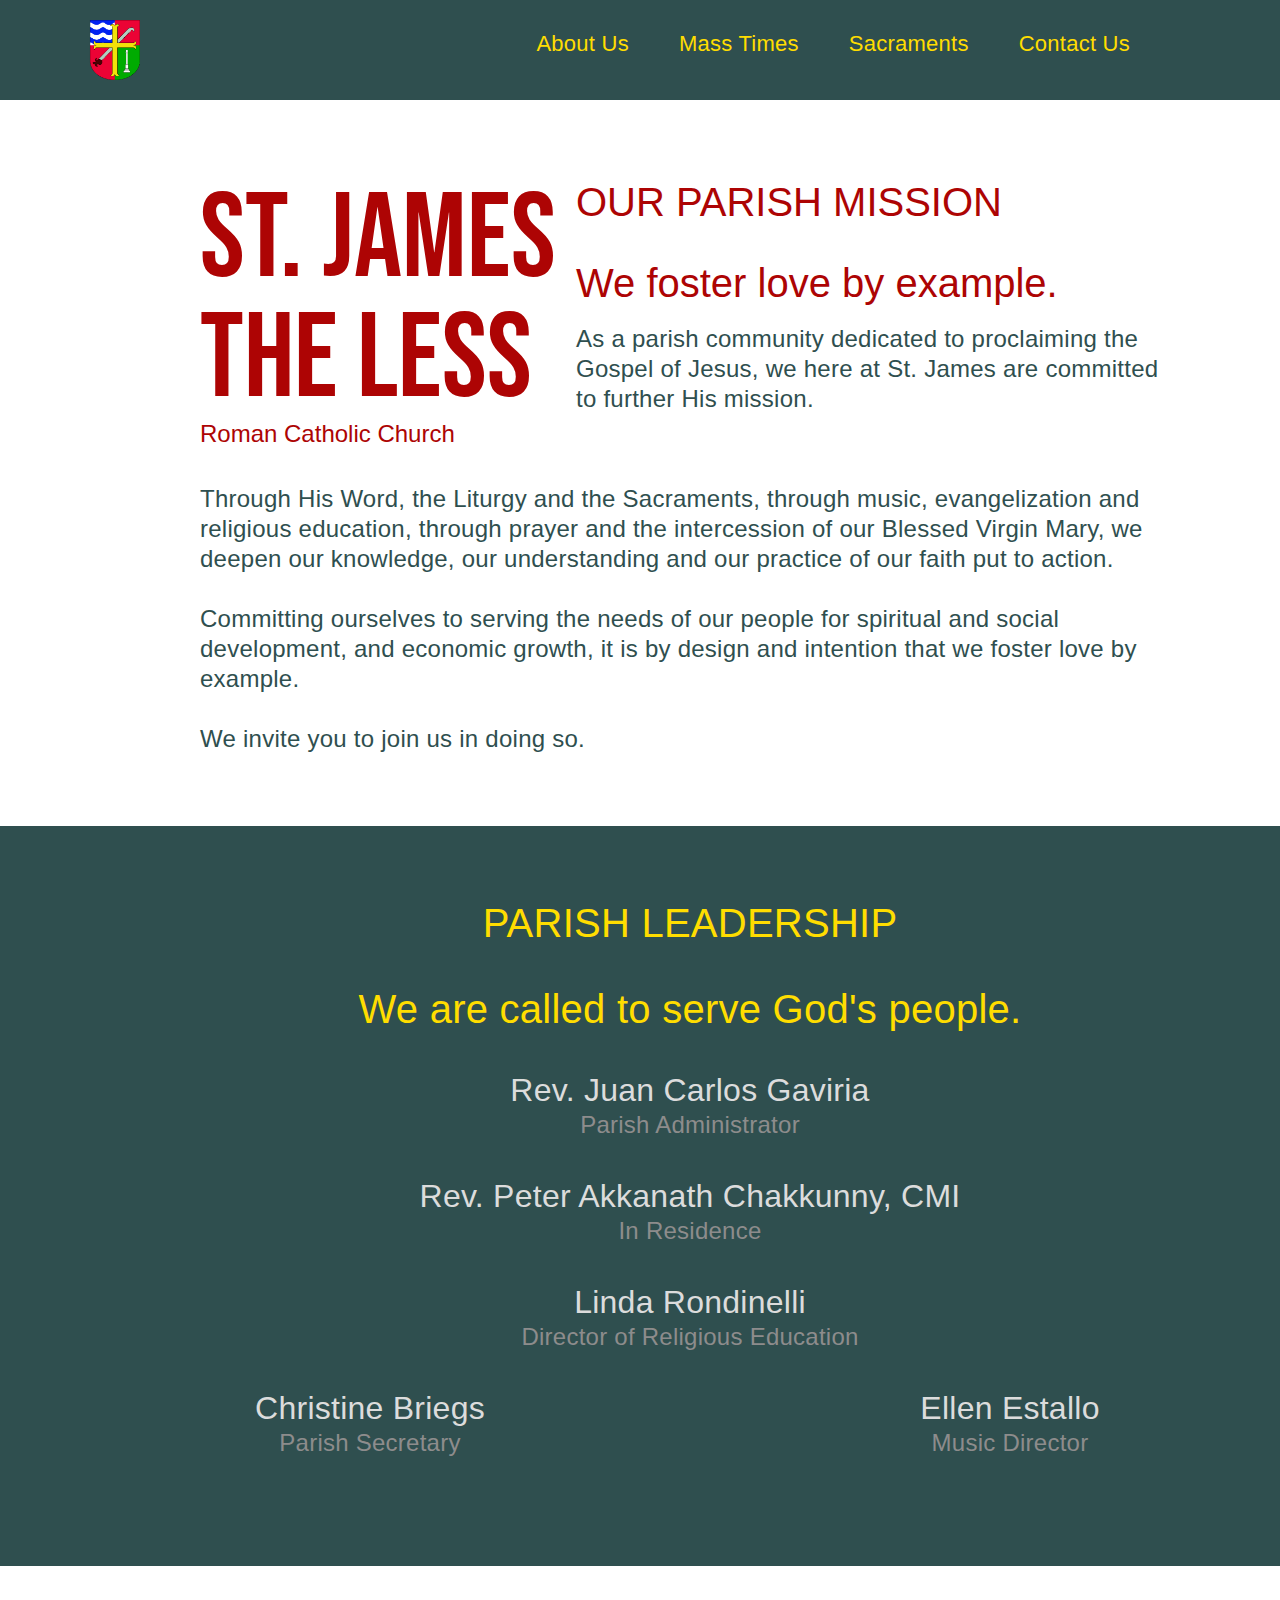
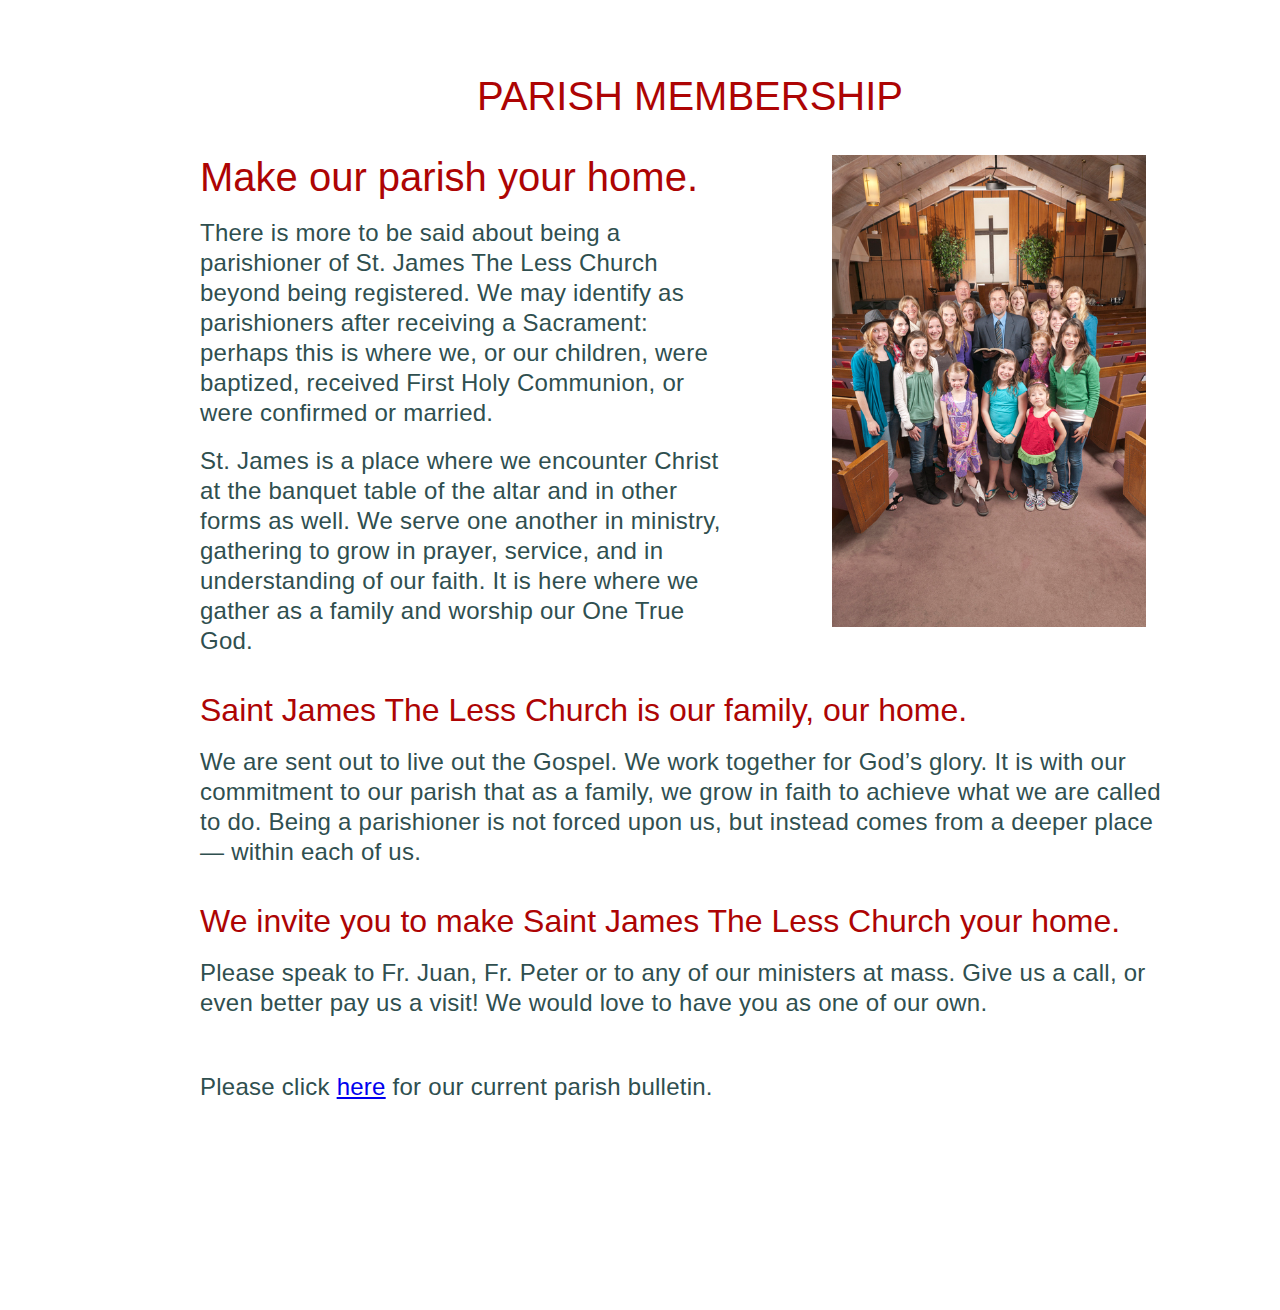
<file: aboutus.html>
<!DOCTYPE html>
<html lang="en">
	<head>
		<meta charset="UTF-8" />
		<meta name="viewport" content="width=device-width, initial-scale=1.0" />
		<link href="https://fonts.googleapis.com/css2?family=Bebas+Neue&display=swap" 
			rel="stylesheet"/>
		
		<link rel="stylesheet" href="./pagenavbar.css" />
		<link rel="stylesheet" href="./pagenavbar2.css" />
		<link rel="stylesheet" href="./style.css" />
		<link rel="stylesheet" href="./pagestyle.css" />
		<link rel="stylesheet" href="./footer.css" />
		
		<title>Ellen Estallo Demo for Saint James The Less Church</title>
	
	</head>
	<style>

		@media (max-width: 768px) {
			.bulletin {display: none;}
			.logo {height: 40px;}
    
		 	.top-space, .page-nav-links, .page-text-james-less,
			.page-text-roman, .centered-photo-desktop {display: none}
			 
			.page-navbar {height: 60px;}

			.hamburger, .top-mobile-space, .left-aligned-photo-desktop, .church-address {display: block;}

			.page-text-james-less,
			.section-title,
			.section-title-centered,
			.section-title-centered-in-dark, 
			.section-title-inside-box, 
			.title,
			.title-centered,
			.title-centered-in-dark, 
			.text,
			.text-centered,
			.text-centered-in-dark,
			.text-inside-box,
			.full-width-text,
			.church-address {
				margin-top: 0px;
				margin-left: 30px;
				margin-right: 30px;
				}
			.content-45-55-box,
			.content-50-50-box,
			.content-65-35-box {
				display: flex;
				flex-wrap: wrap;
				flex-direction: column;}

			.page-text-james-less {font-size: 60px;}


			.section-title,
			.section-title-centered,
			.section-title-centered-in-dark,
			.section-title-inside-box {
				font-size: 26px;
				}

			.title,
			.title-centered,
			.title-centered-in-dark {
				font-size: 22px;
				}

			.text,
			.text-centered,
			.text-centered-in-dark,
			.text-inside-box,
			.full-width-text {
				font-size: 18px;
				}
			
			.screen,
			.screen-links,
			.screen-links li,
			.screen-links a,
			.screen-links a:hover,
			.active { 
				display: block; } 

			.left-aligned-photo {
				display: none;
				}

			.centered-photo-mobile {
				display: block;
				}

			.church-address {font-size: 14px; text-align: center}

			}		      			 
	</style>
<body>		

<a href="index.html"><img src="icon1.png" alt="Logo" class="logo" /></a>

<nav class="page-navbar">
	<ul class="page-nav-links">
		<li class="dropdown">
			<a href="aboutus.html">About Us</a>
			<div class="dropdown-content">
				<a href="aboutus.html">Our Parish Mission</a>
				    <a href="aboutus.html#servant-leaders">Our Servant Leaders</a>
				<a href="aboutus.html#parish-membership">Parish Membership</a>
				<a href="ccd.html">Religious Education</a>

			</div>
		</li>	
		    
		<li class="dropdown"> 
			<a href="masstimes.html">Mass Times</a>
			<div class="dropdown-content">
			    <a href="masstimes.html">Our Easter Celebration</a>
			    <a href="masstimes.html#special-events">Special Easter Events</a>
			    <a href="masstimes.html#sunday-schedule">Our Sunday Schedule</a>
			    <a href="masstimes.html#prayer-and-reconciliation">Prayer and Reconciliation</a>
			</div>
		  </li> 
			
		<li class="dropdown"> 
			<a href="sacraments.html">Sacraments</a>
			<div class="dropdown-content">
				<a href="sacraments.html">Baptism</a>
				<a href="sacraments.html#marriage">Marriage</a>
				<a href="sacraments.html#homebound">For the Homebound</a>
				<a href="sacraments.html#anointing">Anointing of the Sick</a>
				<a href="sacraments.html#funeral">Funeral Mass</a>
			</div>
		</li>
			
		<li class="dropdown"> 
			<a href="contactus.html">Contact Us</a>
		</li>      
	</ul>
</nav>
	
<div class="hamburger" id="hamburger" onclick="toggleMenu()">
	&#9776;
</div>
	
<div>
	<div class="screen" id="screen">
		<ul class="screen-links">
			<li><a href="aboutus.html">About Us</a></l>
                  <li><a href="masstimes.html">Mass Times</a></l>
			<li><a href="sacraments.html">Sacraments</a></li> 
			<li><a href="ccd.html">Religious Education</a></l>	
			<li><a href="contactus.html">Contact Us</a></li> 
		</ul>
	</div>
		<div class="top-space"></div>
		<div class="top-mobile-space"></div>

		<div class="content-45-55-box">
			<div class="content-45-left"> 
				<div class="page-text-james-less">ST. JAMES</div>
				<div class="page-text-james-less">THE LESS</div>
				<div class="page-text-roman">Roman Catholic Church</div>
			</div>
			<div class="content-55-right"> 
				<!-- <div class="top-mobile-space"></div> -->
				<div class="section-title-inside-box">
					OUR PARISH MISSION
				</div>
				<br><br>
				<div class="section-title-inside-box">We foster love by example.
				</div>
				<br>
				<div class="text-inside-box">
					As a parish community dedicated to proclaiming the Gospel of Jesus, we here at St. James are committed to further His mission.
				</div>
				<!-- <div class="text-spacer">spacer</div> -->
			</div>
		</div>
		<br><br>
		<div class="full-width-text">
			Through His Word, the Liturgy and the Sacraments, through music, evangelization and religious education, through prayer and the intercession of our Blessed Virgin Mary, we deepen our knowledge, our understanding and our practice of our faith put to action.
			<br><br>
			Committing ourselves to serving the needs of our people for spiritual and social development, and economic growth, it is by design and intention that we foster love by example.  
			<br><br>
			We invite you to join us in doing so. 
		</div>  
		<div class="servant-leaders" id="servant-leaders">
		<br><br><br><br> 
		<div class=dark-background-section>
		  
			<br><br><br><br> 
			
			<div class="section-title-centered-in-dark"> 
				PARISH LEADERSHIP
			</div> 
			<br><br>
			<div class="section-title-centered-in-dark"> 
				We are called to serve God's people.
			</div> 
			<br><br>

			<div class="title-centered-in-dark">
				Rev. Juan Carlos Gaviria
			</div>
			<div class="text-centered-in-dark">  
				Parish Administrator
			</div> 
			<br><br>

			<div class="title-centered-in-dark">
				Rev. Peter Akkanath Chakkunny, CMI
			</div>
			<div class="text-centered-in-dark">
				In Residence
			</div>
			<br><br>

			<div class="title-centered-in-dark">
				Linda Rondinelli
			</div>
			<div class="text-centered-in-dark">
				Director of Religious Education
			</div>
			<br><br>
			<div class="content-50-50-box">

				<div class="content-50-left"> 
					<div class="title-centered-in-dark">
						Christine Briegs
					</div>
					<div class="text-centered-in-dark">
						Parish Secretary
					</div>
				</div>
				<br>
				<div class="content-50-right">

					<div class="title-centered-in-dark">
						Ellen Estallo
					</div>
					<div class="text-centered-in-dark">
						Music Director
					</div>
				</div>
			</div>
			<br><br><br>
			<div id="parish-membership"></div><br><br><br>
		</div>
	</div> 
	
	<!-- <div id="parish-membership"> -->
		<br><br><br><br><br>
		<div class="centered-photo-mobile">
			<img src="./parish-membership2-iStock-183889612.jpg" style="width: 80%;"/>
		</div>
		<br>
		<div class="section-title-centered">
		PARISH MEMBERSHIP
		</div>
		<br><br>
		<div class="content-65-35-box">
			<div class="content-65-left"> 
				
				<div class="section-title">Make our parish your home.
				</div>
				<br>
				<div class="text">There is more to be said about being a parishioner of St. James The Less Church beyond being registered.  We may identify as parishioners after receiving a Sacrament: perhaps this is where we, or our children, were baptized, received First Holy Communion, or were confirmed or married. 
				</div>
				<br>
				<div class="text">St. James is a place where we encounter Christ at the banquet table of the altar and in other forms as well.  We serve one another in ministry, gathering to grow in prayer, service, and in understanding of our faith. It is here where we gather as a family and worship our One True God. 
				</div>
			</div>
			<div class="content-35-right"> 
				<div class="left-aligned-photo">
					<img src="./parish-membership2-iStock-183889612.jpg" style="width: 70%;"/>

				</div>
			</div>
			
		</div>
		<br><br>
		<div class="title">
			Saint James The Less Church is our family, our home.
		</div>
		<br>
		<div class="text">
			We are sent out to live out the Gospel. We work together for God’s glory. It is with our commitment to our parish that as a family, we grow in faith to achieve what we are called to do. Being a parishioner is not forced upon us, but instead comes from a deeper place — within each of us.
		</div>
		<br><br>
		<div class="title">
			We invite you to make Saint James The Less Church your home.
		</div>
		<br>
		<div class="text">
			Please speak to Fr. Juan, Fr. Peter or to any of our ministers at mass.  Give us a call, or even better pay us a visit!  We would love to have you as one of our own.
		</div>
		<br><br><br>
	</div>
	
<div class="bulletin"> 
	<div class="text">Please click 
	<a href="https://ellenestallodemo.com/Bulletins/2025march23_parish634-1.pdf">here</a> for our current parish bulletin.
	</div>
</div>

	
</main>  
	<br><br><br><br>
	<div class="church-address">
		36 Lincoln Ave., Jamesburg, NJ | Tel. 732-521-0100
	</div> 
	<br><br><br><br><br>	
</body>
<script> 


hamburgerCharacter = "&#9776;"
crossCharacter = "&#10005;"

		function toggleMenu() {
			const screen = document.getElementById("screen");
			const hamburger = document.getElementById("hamburger");
			
			screen.classList.toggle("active");
			hamburger.innerHTML = screen.classList.contains("active")
				? crossCharacter : hamburgerCharacter;
			}

</script>
</html>
</file>
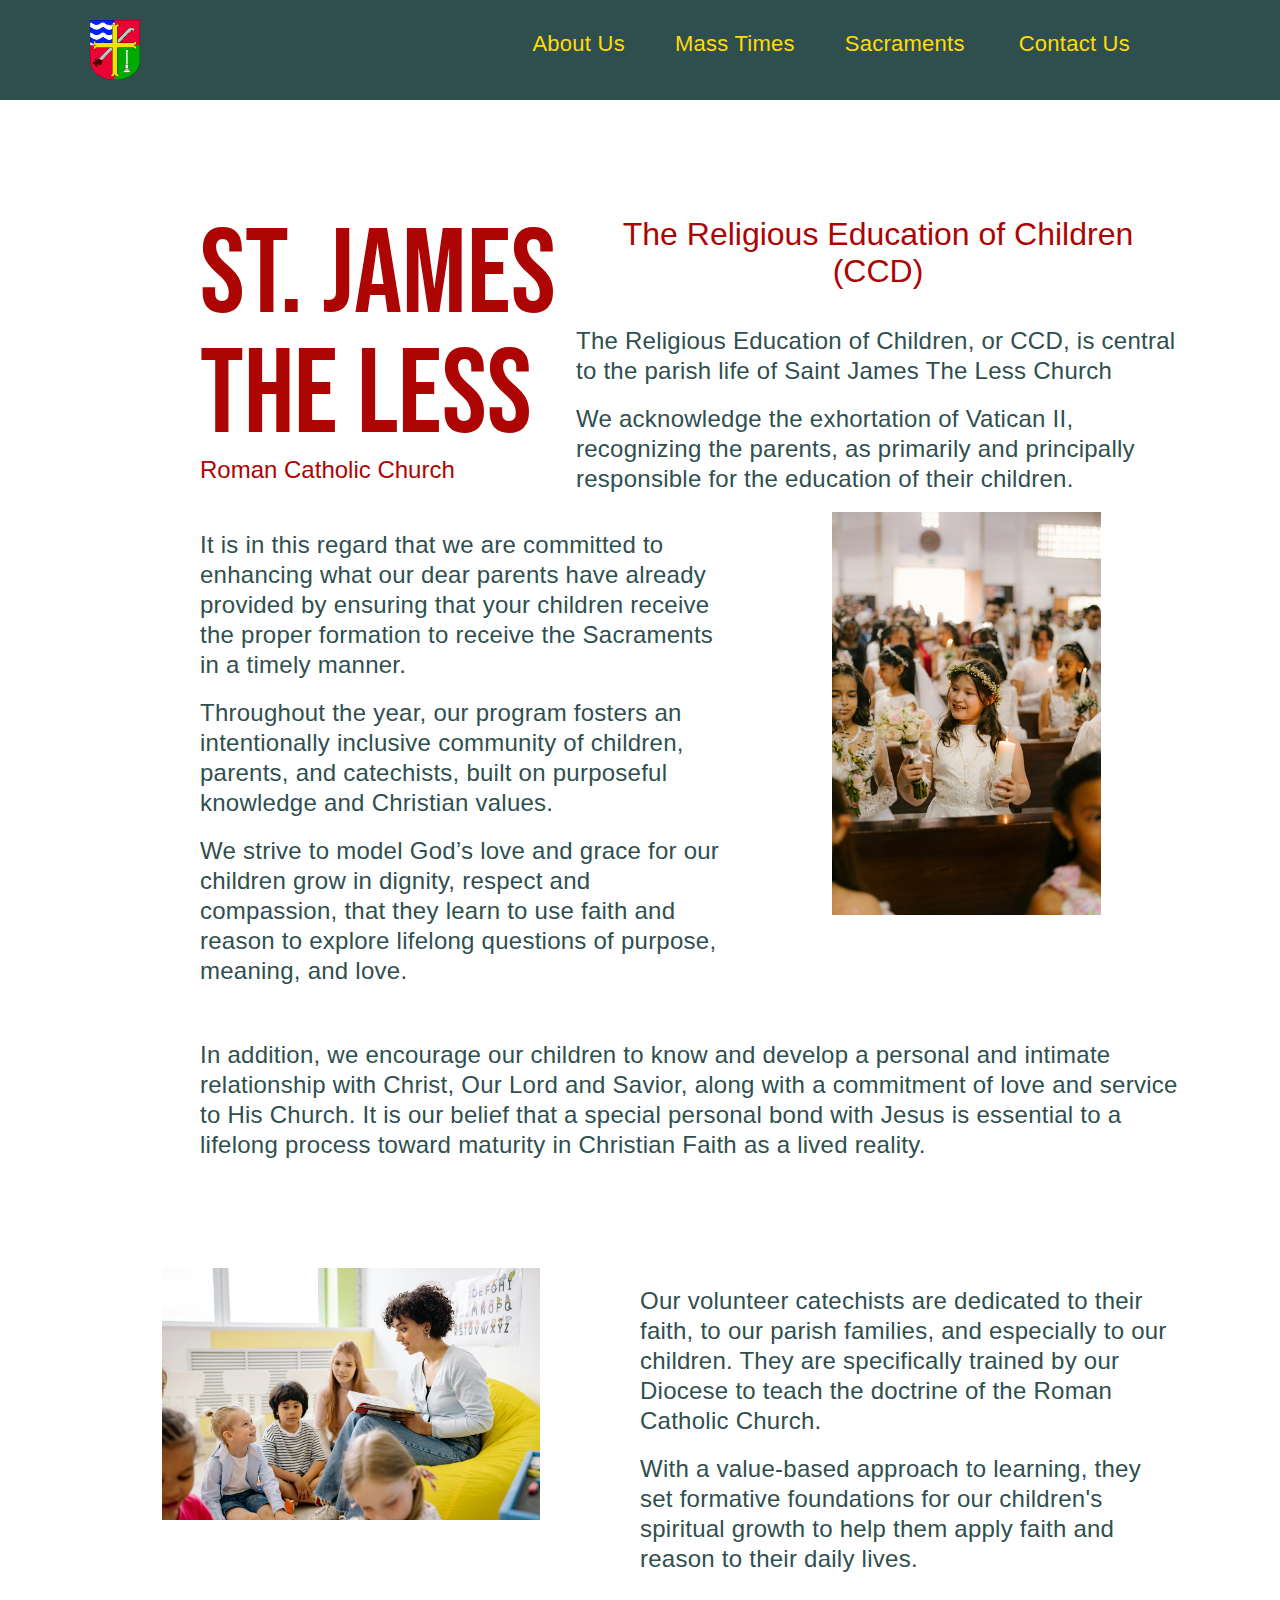
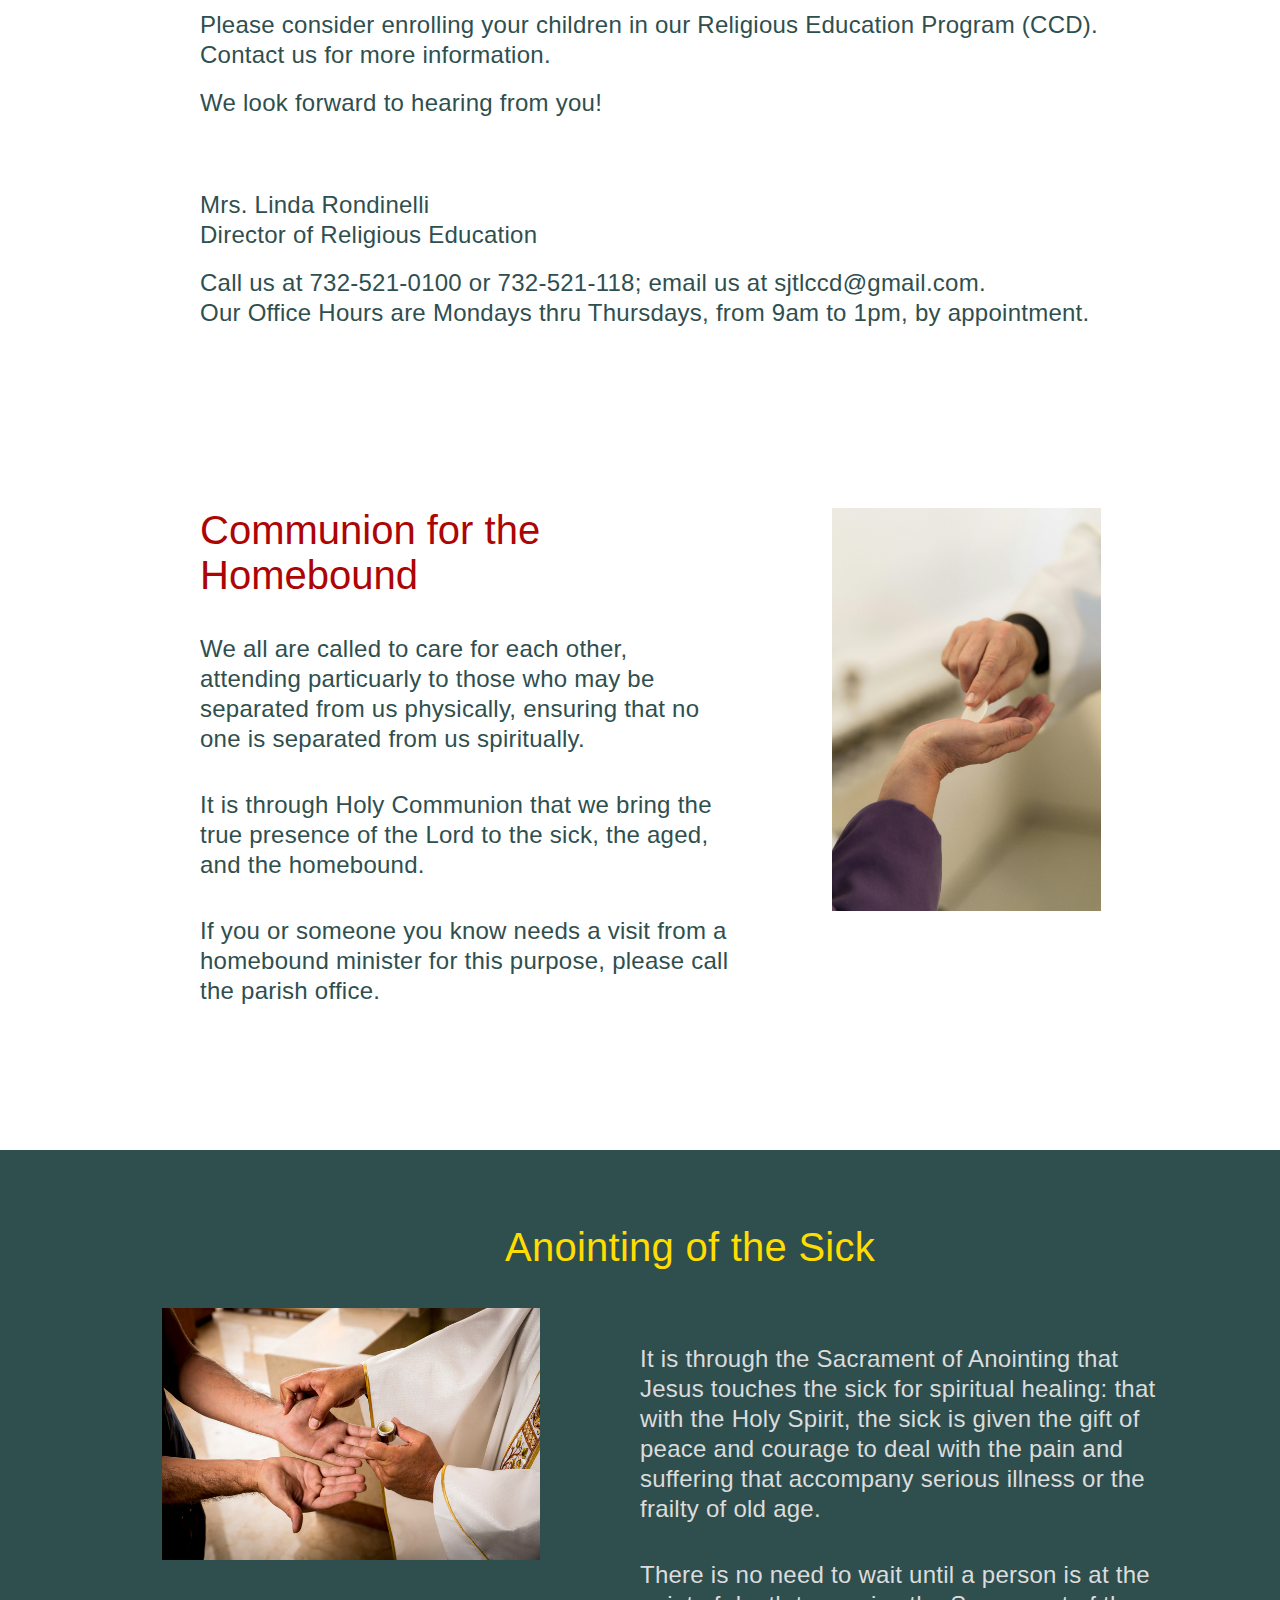
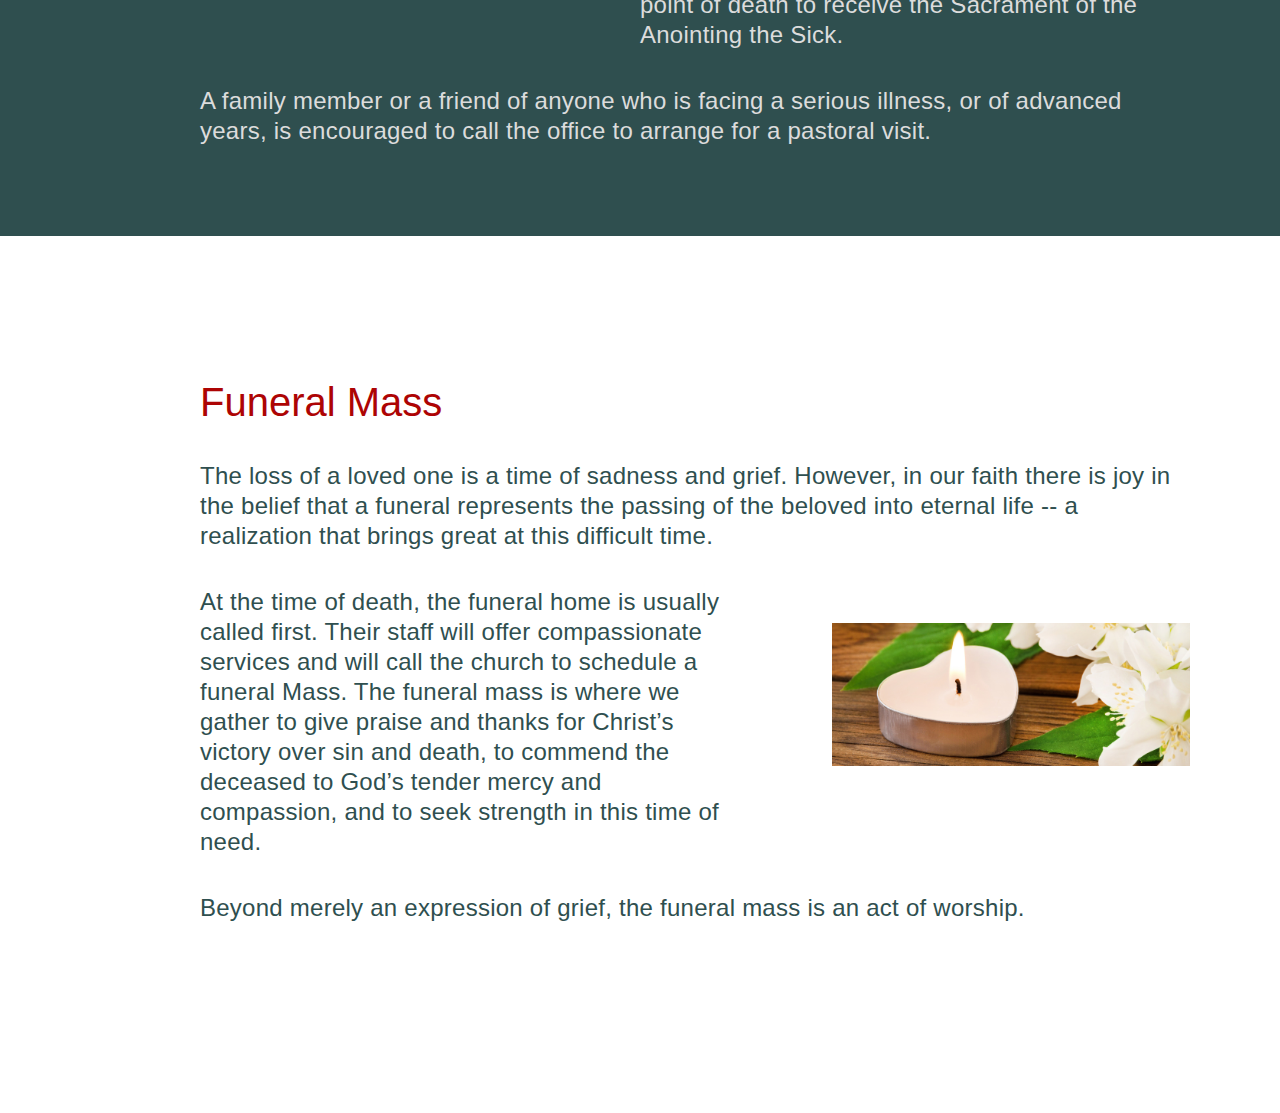
<file: ccd.html>
<!DOCTYPE html>
<html lang="en">
	<head>
		<meta charset="UTF-8" />
		<meta name="viewport" content="width=device-width, initial-scale=1.0" />
		<link href="https://fonts.googleapis.com/css2?family=Bebas+Neue&display=swap" 
			rel="stylesheet"/>
		
		<!-- <link rel="stylesheet" href="./pagenavbar.css" /> -->
		<link rel="stylesheet" href="./style.css" />
		<link rel="stylesheet" href="./pagestyle.css" />
		<link rel="stylesheet" href="./footer.css" />
		<link rel="stylesheet" href="./pagenavbar.css">
		
		<title>Ellen Estallo Demo for Saint James The Less Church</title>
	
	</head>
	<style>

		@media (max-width: 768px) {

			.logo {height: 40px;}
    
		 	.top-space, .page-nav-links, .page-text-james-less, .page-text-roman {display: none;}
			 
			.content-45-left {display: none;}
			.page-navbar {height: 80px;}

			.hamburger, .top-mobile-space, .church-address
			{display: block;}
		
			.page-text-james-less,
			.section-title,
			.section-title-centered,
			.section-title-centered-in-dark, 
			.section-in-dark-from-right,
			.section-title-inside-box, 
			.title,
			.title-centered,
			.title-centered-in-dark, 
			.text-in-dark-from-right,
			.title-inside-box,
			.text,
			.text-in-dark,
			.text-centered,
			.text-centered-in-dark,
			.text-inside-box,
			.full-width-text,
			.church-address {
				margin-top: 0px;
				margin-left: 30px;
				margin-right: 30px;
				}

			.content-50-50-box,
			.content-65-35-box {
				display: flex;
				flex-wrap: wrap;
				flex-direction: column;}

			.page-text-james-less {font-size: 60px;}


			.section-title,
			.section-title-centered,
			.section-title-centered-in-dark,
			.section-title-inside-box {
				font-size: 26px;
				}

			.title,
			.title-centered,
			.title-centered-in-dark,
			.title-inside-box {
				font-size: 22px;
				}

			.text,
			.text-centered,
			.text-centered-in-dark,
			.text-inside-box,
			.full-width-text {
				font-size: 18px;
				}
			
			.screen,
			.screen-links,
			.screen-links li,
			.screen-links a,
			.screen-links a:hover,
			.active { 
				display: block; } 

			.left-aligned-photo,
			.right-aligned-photo {display: none;} 
			.centered-photo-mobile  {display: block;} 

			.church-address {font-size: 14px; text-align: center}
		}
		      			 
	</style>
<body>		

	<a href="index.html"><img src="icon1.png" alt="Logo" class="logo" /></a>

	<nav class="page-navbar">
		<ul class="page-nav-links">
		    <li class="dropdown">
			  <a href="aboutus.html">About Us</a>
			  <div class="dropdown-content">
				<a href="aboutus.html">Our Parish Mission</a>
				<a href="aboutus.html#servant-leaders">Our Servant Leaders</a>
				<a href="bulletin.html">Our Parish Bulletin</a>
				<a href="aboutus.html#parish-membership">Parish Membership</a>
				<a href="ccd.html">Our CCD Program</a>
			  </div>
		    </li>
		    <li class="dropdown"> 
			  <a href="masstimes.html">Mass Times</a>
			  <div class="dropdown-content">
				<a href="masstimes.html">Our Holy Week Schedule</a>
				<a href="masstimes.html#easter">Our Easter Schedule</a>
				<a href="masstimes.html#sunday-mass">Our Sunday Mass Schedule</a>
				<a href="masstimes.html#prayer-and-reconciliation">Prayer and Reconciliation</a>
			  </div>
		    </li>  
		    	<li class="dropdown"> 
				<a href="sacraments.html">Sacraments</a>
				<div class="dropdown-content">
					<a href="sacraments.html">Baptism</a>
					<a href="sacraments.html#marriage">Marriage</a>
					<a href="sacraments.html#homebound">Communion for the Homebound</a>
					<a href="sacraments.html#anointing">Anointing of the Sick</a>
					<a href="sacraments.html#funeral">Funeral Mass</a>
				</div>
				<a href="contactus.html">Contact Us</a>
			</li>        
		</ul>
	</nav>	
	<div class="hamburger" id="hamburger" onclick="toggleMenu()">&#9776;</div>
	
		<div class="screen" id="screen">
				<ul class="screen-links">
					<li><a href="aboutus.html">About Us</a></l>
                              <li><a href="masstimes.html">Mass Times</a></l>
					<li><a href="sacraments.html">Sacraments</a></li> 
					<li><a href="contactus.html">Contact Us</a></li> 
				</ul>
		</div>
	<main>
		<div class="top-space"></div>
		<div class="top-mobile-space"></div>
		<div class="centered-photo-mobile">
			<img src="./first-communion-pexel-Rueda.jpg" style="width: 60%;"/>
		</div>
		<br><br>
		<div class="content-45-55-box">
			<div class="content-45-left"> 
				<div class="page-text-james-less">ST. JAMES</div>
				<div class="page-text-james-less">THE LESS</div>
				<div class="page-text-roman">Roman Catholic Church</div>
			</div>
			<div class="content-55-right"> 
				<!-- <div class="title-inside-box">
					The Religious Education of Children (CCD) 
				</div> -->
				<div class="title-inside-box" style="text-align:center;">
					The Religious Education of Children (CCD) 
				</div>
				<br><br>
				<div class="text-inside-box">
					The Religious Education of Children, or CCD, is central to the parish life of Saint James The Less Church
				</div>
				<br>
				<div class="text-inside-box">
					We acknowledge the exhortation of Vatican II, recognizing the parents, as primarily and principally responsible for the education of their children.
				</div>
			</div>
		</div>
		<div class="content-65-35-box">
			<div class="content-65-left"> 
				<br><br>
				<div class="text">
					It is in this regard that we are committed to enhancing what our dear parents have already provided by ensuring that your children receive the proper formation to receive the Sacraments in a timely manner. 
				</div>
				<br>
				<div class="text">
					Throughout the year, our program fosters an intentionally inclusive community of children, parents, and catechists, built on purposeful knowledge and Christian values.
				</div>
				<br>
				<div class="text">
					We strive to model God’s love and grace for our children grow in dignity, respect and compassion, that they learn to use faith and reason to explore lifelong questions of purpose, meaning, and love. 
				</div>
				<br><br>
			</div>
			
			<div class="content-35-right"> 
				<br>
				<div class="left-aligned-photo">
					<img src="./first-communion-pexel-Rueda.jpg" style="width: 60%;"/>
				</div>
			</div>
			
		</div>
		<br>
		<div class="text">
			In addition, we encourage our children to know and develop a personal and intimate relationship with Christ, Our Lord and Savior, along with a commitment of love and service to His Church.  It is our belief that a special personal bond with Jesus is essential to a lifelong process toward maturity in Christian Faith as a lived reality.
		</div>
		<br><br>
		<!-- MARRIAGE -->
		<!-- <div id="marriage">	 -->
		</div>
		

		<!-- <div class="dark-background-section">  -->
			<br><br><br><br>
			<div class="content-50-50-box">

				<div class="content-50-left"> 
					<div class="right-aligned-photo" style="text-align: right; padding-right: 100px";>
						<img src="./catechist-pexel-Krukau.jpg" style="width: 70%;"/>
					</div>
					<div class="centered-photo-mobile">
						<img src="./catechist-pexel-Krukau.jpg" style="width: 60%;"/>
					</div>
				</div>
				
				<div class="content-50-right">
					<br>
					<div class="text-inside-box">
						Our volunteer catechists are dedicated to their faith, to our parish families, and especially to our children. They are specifically trained by our Diocese to teach the doctrine of the Roman Catholic Church.
					</div>
					<br>
					<div class="text-inside-box">
						With a value-based approach to learning, they set formative foundations for our children's spiritual growth to help them apply faith and reason to their daily lives.
					</div>
					
				</div> 
			 </div>
		</div> 
		<br><br> 		
		<div class="text">
			Please consider enrolling your children in our Religious Education Program (CCD). Contact us for more information.
		</div>
		<br>
		<div class="text">
			We look forward to hearing from you!
		</div>
		<br><br><br><br>
		<div class="text">
			Mrs. Linda Rondinelli 
		</div>
		<div class="text">
			Director of Religious Education
		</div>
		<br>
		<div class="text">
			Call us at 732-521-0100 or 732-521-118; email us at sjtlccd@gmail.com. 
		</div>
		<div class="text">
			Our Office Hours are Mondays thru Thursdays, from 9am to 1pm, by appointment. 
		</div>
		  
		<!-- Communion for the HOMEBOOUND -->
		<div id="homebound">	
		</div>
		<br><br><br><br><br><br>

		<div class="content-65-35-box">
			<div class="content-65-left"> 
				<br><br>
				<br><br>
				<div class="section-title">
					Communion for the Homebound
				</div>
				<br><br>

				<div class="text">
					We all are called to care for each other, attending particuarly to those who may be separated from us physically, ensuring that no one is separated from us spiritually.    
				</div>
				<br><br>
				<div class="text">
					It is through Holy Communion that we bring the true presence of the Lord to the sick, the aged, and the homebound.  
				</div>
				<br><br>
				<div class="text">
					If you or someone you know needs a visit from a homebound minister for this purpose, please call the parish office. 
				</div>
				<br><br>
			</div>
			
			<div class="content-35-right"> 
				<br><br><br><br>
				<div class="left-aligned-photo">
					<img src="./homebound-communion-Pexel-Cottonbro.jpg" style="width: 60%;"/>
				</div>
				<div class="centered-photo-mobile">
					<img src="./homebound-communion-Pexel-Cottonbro.jpg" style="width: 60%;"/>
				</div>
			</div>
			
		</div>

		<!-- ANOINTING -->
		<div id="anointing">	
		</div>
		<br><br><br><br><br><br>
		
		<div class="dark-background-section"> 
			<br><br><br><br>
			<div class="section-title-centered-in-dark">
				Anointing of the Sick
			</div>
			<br><br>

			<div class="content-50-50-box">

				<div class="content-50-left"> 

					<div class="right-aligned-photo" style="text-align: right; padding-right: 100px";>
						<img src="./anointing-iStock-1323604787.jpg" style="width: 70%;"/>
					</div>
							
					<div class="centered-photo-mobile">
						<img src="./anointing-iStock-1323604787.jpg" style="width: 85%;"/>
					</div>
				</div>
						
				<div class="content-50-right">
					<br><br>
					<div class="text-in-dark-from-right">
						It is through the Sacrament of Anointing that Jesus touches the sick for spiritual healing: that with the Holy Spirit, the sick is given the gift of peace and courage to deal with the pain and suffering that accompany serious illness or the frailty of old age.
					</div> 
					<br><br>
							
					<div class="text-in-dark-from-right">
						There is no need to wait until a person is at the point of death to receive the Sacrament of the Anointing the Sick.
					</div>   
    				
				</div>
			</div>
			<br><br>
			<div class="text-in-dark">
			A family member or a friend of anyone who is facing a serious illness, or of advanced years, is encouraged to call the office to arrange for a pastoral visit.
			</div>
			<br><br><br><br><br>
		</div>
		<!-- FUNERAL-->
		<div id="funeral">	
		</div>
		<br><br><br><br><br><br><br><br>
		<div class="section-title">
			Funeral Mass
		</div>
		<br><br>
		<div class="text">
			The loss of a loved one is a time of sadness and grief. However, in our faith there is joy in the belief that a funeral represents the passing of the beloved into eternal life -- a realization that brings great at this difficult time.
		</div> 
		<br><br>
		<div class="content-65-35-box">
			<div class="content-65-left"> 
				<div class="text">
					At the time of death, the funeral home is usually called first. Their staff will offer compassionate services and will call the church to schedule a funeral Mass. The funeral mass is where we gather to give praise and thanks for Christ’s victory over sin and death, to commend the deceased to God’s tender mercy and compassion, and to seek strength in this time of need.
				</div> 
			</div>
			<div class="content-35-right"> 
				<br><br>
				<div class="left-aligned-photo">
					<img src="./funeral-iStock-Santje09.jpg" style="width: 80%;"/>
				</div>
				<div class="centered-photo-mobile">
					<img src="./funeral-iStock-Santje09.jpg" style="width: 80%;"/>
				</div>
			</div>	
		</div>
		<br><br>
		<div class="text">
			Beyond merely an expression of grief, the funeral mass is an act of worship.
		</div> 
	<br><br><br><br><br><br>
	</main> 
	 
	<br>
	<div class="church-address">
		36 Lincoln Ave., Jamesburg, NJ | Tel. 732-521-0100
	</div> 
	<br>
</body>
<script> 


hamburgerCharacter = "&#9776;"
		crossCharacter = "&#10799;"

		function toggleMenu() {
			const screen = document.getElementById("screen");
			const hamburger = document.getElementById("hamburger");
			
			screen.classList.toggle("active");
			hamburger.innerHTML = screen.classList.contains("active")
				? crossCharacter : hamburgerCharacter;
			}


</script>
</html>
</file>
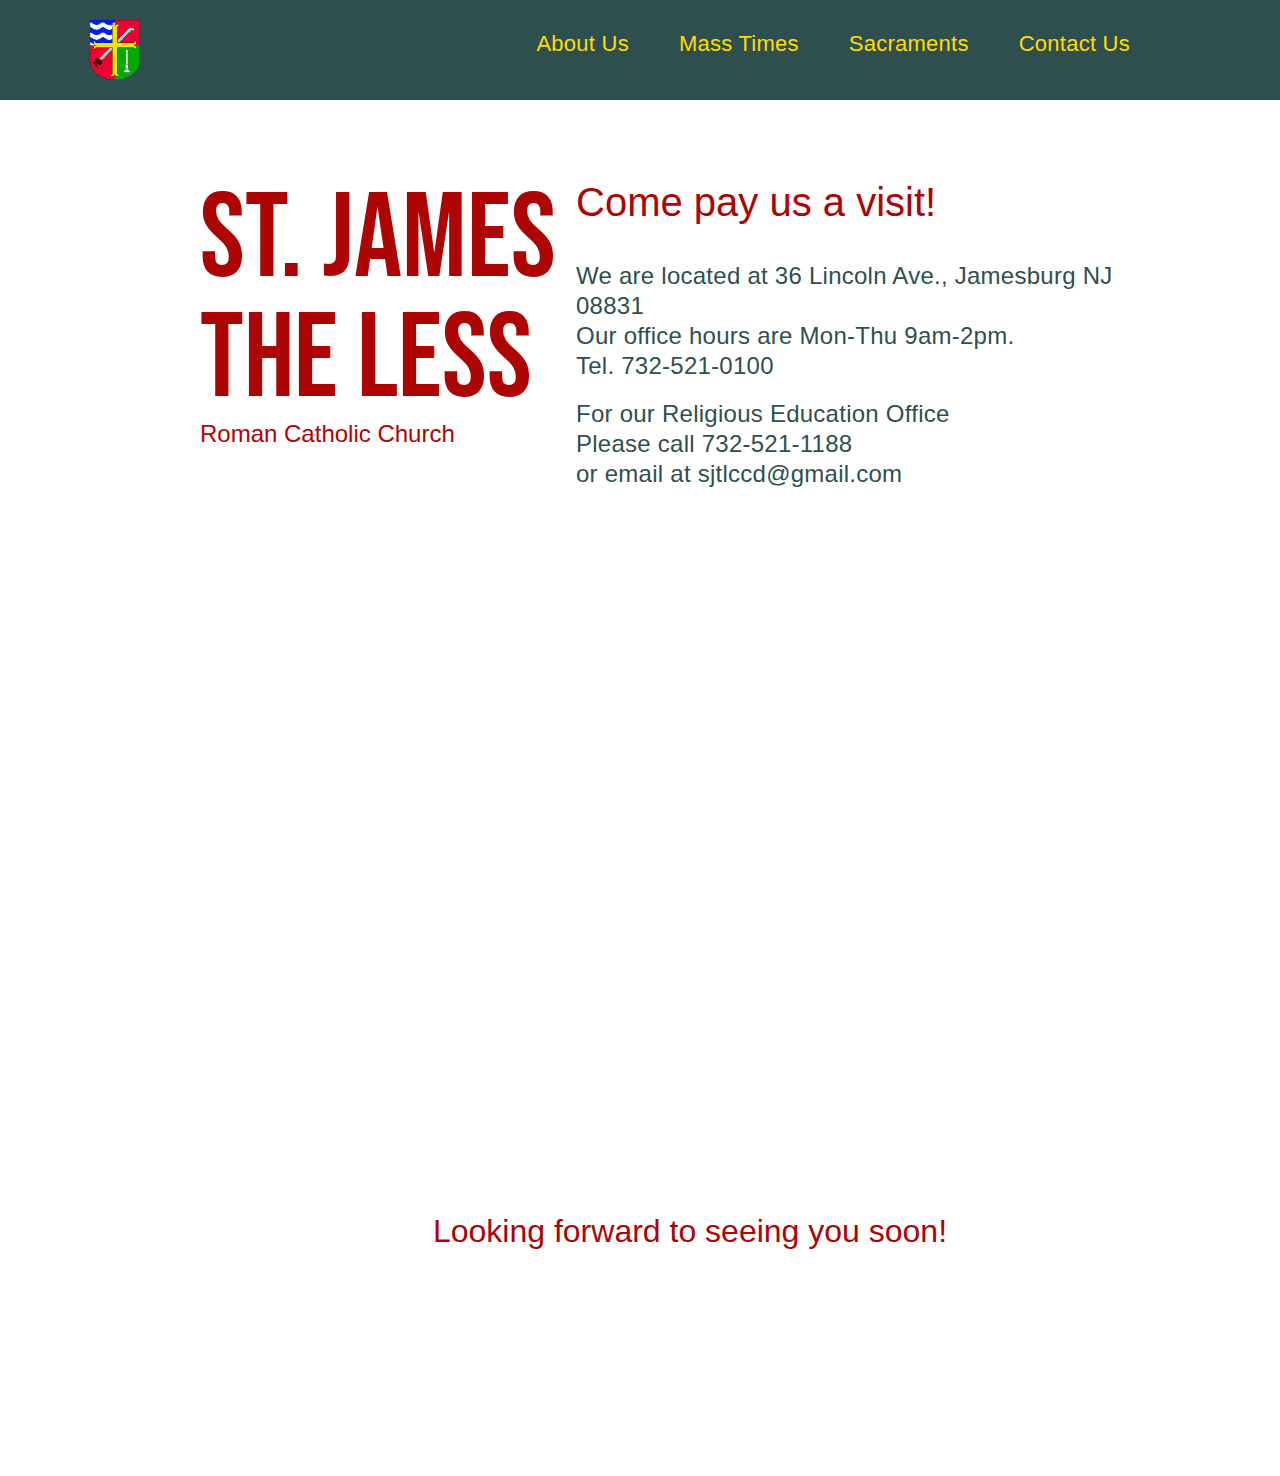
<file: contactus.html>
<!DOCTYPE html>
<html lang="en">
	<head>
		<meta charset="UTF-8" />
		<meta name="viewport" content="width=device-width, initial-scale=1.0" />
		<link href="https://fonts.googleapis.com/css2?family=Bebas+Neue&display=swap" 
			rel="stylesheet"/>
		
		<link rel="stylesheet" href="./pagenavbar.css" />
		<link rel="stylesheet" href="./style.css" />
		<link rel="stylesheet" href="./pagestyle.css" />
		<link rel="stylesheet" href="./footer.css" />
		
		<title>Ellen Estallo Demo for Saint James The Less Church</title>
	
	</head>
	<style>

		@media (max-width: 768px) {

			.logo {height: 40px;}
    
		 	.top-space, .page-nav-links, .page-text-james-less,
			.page-text-roman, .centered-photo-desktop, .map-desktop {display: none}
			 
			.page-navbar {height: 80px;}

			.hamburger, .top-mobile-space, .left-aligned-photo-desktop, .map-mobile, .church-address {display: block;}

			.page-text-james-less,
			.section-title,
			.section-title-centered,
			.section-title-centered-in-dark, 
			.section-title-inside-box, 
			.title,
			.title-centered,
			.title-centered-in-dark, 
			.text,
			.text-centered,
			.text-centered-in-dark,
			.text-inside-box,
			.full-width-text,
			.church-address {
				margin-top: 0px;
				margin-left: 30px;
				margin-right: 30px;
				}

			.content-50-50-box,
			.content-65-35-box {
				display: flex;
				flex-wrap: wrap;
				flex-direction: column;}

			.page-text-james-less {font-size: 60px;}


			.section-title,
			.section-title-centered,
			.section-title-centered-in-dark,
			.section-title-inside-box {
				font-size: 26px;
				}

			.title,
			.title-centered,
			.title-centered-in-dark {
				font-size: 22px;
				}

			.text,
			.text-centered,
			.text-centered-in-dark,
			.text-inside-box,
			.full-width-text {
				font-size: 18px;
				}
			
			.screen,
			.screen-links,
			.screen-links li,
			.screen-links a,
			.screen-links a:hover,
			.active { 
				display: block; } 

			.left-aligned-photo {
				display: none;
				}

			.centered-photo-mobile {
				display: block;
				}

			.church-address {font-size: 14px; text-align: center}

			}		      			 
</style>
<body>		
<main>
      <a href="index.html"><img src="icon1.png" alt="Logo" class="logo" /></a>

	<nav class="page-navbar">
	      <ul class="page-nav-links">
		      <li class="dropdown">
			      <a href="aboutus.html">About Us</a>
			      <div class="dropdown-content">
				      <a href="aboutus.html">Our Parish Mission</a>
				      <a href="aboutus.html#servant-leaders">Our Servant Leaders</a>
					<a href="bulletin.html">Our Parish Bulletin</a>
				      <a href="aboutus.html#parish-membership">Parish Membership</a>
					<a href="ccd.html">Our CCD Program</a>
			      </div>
		      </li>
		      <li class="dropdown"> 
			      <a href="masstimes.html">Mass Times</a>
			      <div class="dropdown-content">
				      <!-- <a href="masstimes.html#holy-week">Our Holy Week Schedule</a> -->
				      <!-- <a href="masstimes.html#easter">Our Easter Schedule</a> -->
				      <a href="masstimes.html#sunday-mass">Our Sunday Mass Schedule</a>
				      <a href="masstimes.html#prayer-and-reconciliation">Prayer and Reconciliation</a>
					<a href="masstimes.html#special-events">Special Easter Events</a>
			      </div>
			</li>   
			<li class="dropdown"> 
			      <a href="sacraments.html">Sacraments</a>
			      <div class="dropdown-content">
				      <a href="sacraments.html">Baptism</a>
					<a href="sacraments.html#marriage">Marriage</a>
					<a href="sacraments.html#homebound">Communion for the Homebound</a>
					<a href="sacraments.html#anointing">Anointing of the Sick</a>
					<a href="sacraments.html#funeral">Funeral Mass</a>
				</div>
			</li> 
                  <li class="dropdown"> 
			      <a href="contactus.html">Contact Us</a>
			</li>     
		</ul>
	</nav>
	
	<div class="hamburger" id="hamburger" onclick="toggleMenu()">&#9776;</div>
	<div>
	      <div class="screen" id="screen">
		      <ul class="screen-links">
			      <li><a href="aboutus.html">About Us</a></l>
                        <li><a href="masstimes.html">Mass Times</a></l>
				<li><a href="sacraments.html">Sacraments</a></li> 
                        <li><a href="ccd.html">Our CCD Program</a></li> 
				<li><a href="contactus.html">Contact Us</a></li> 
		      </ul>
		</div>
		<div class="top-space"></div>
		<div class="top-mobile-space"></div>
		
            <div class="content-45-55-box">
		      <div class="content-45-left"> 
				<div class="page-text-james-less">ST. JAMES</div>
				<div class="page-text-james-less">THE LESS</div>
				<div class="page-text-roman">Roman Catholic Church</div>
			</div>
			<div class="content-55-right"> 
			      <div class="section-title-inside-box">Come pay us a visit!</div>
				<br><br>
				<div class="text-inside-box">
					We are located at 36 Lincoln Ave., Jamesburg NJ 08831
				</div>
                        <div class="text-inside-box">Our office hours are Mon-Thu 9am-2pm.</div>
                        <div class="text-inside-box">Tel. 732-521-0100</div>
                        <br>
                        <div class="text-inside-box">For our Religious Education Office</div>
                        <div class="text-inside-box">Please call 732-521-1188</div>
                        <div class="text-inside-box">or email at sjtlccd@gmail.com</div>
				<div class="text-spacer">spacer</div>
			</div>
		</div>
		<br><br>

            <div class="map-desktop" style="text-align: center;">
                  <iframe
                        src="https://www.google.com/maps/embed?pb=!1m18!1m12!1m3!1d3040.4135216794502!2d-74.4425578240575!3d40.35535237144947!2m3!1f0!2f0!3f0!3m2!1i1024!2i768!4f13.1!3m3!1m2!1s0x89c3daef7716a46f%3A0x96662c3ea029c5c6!2s36%20Lincoln%20Ave%2C%20Jamesburg%2C%20NJ%2008831!5e0!3m2!1sen!2sus!4v1736916892073!5m2!1sen!2sus"
                        width="675"
                        height="630"
                        style="border: 0"
                        allowfullscreen=""
                        loading="lazy"
                        referrerpolicy="no-referrer-when-downgrade">
                  </iframe> 
		</div>
            <div class="map-mobile" style="text-align: center;">
                  <iframe
                        src="https://www.google.com/maps/embed?pb=!1m18!1m12!1m3!1d3040.4135216794502!2d-74.4425578240575!3d40.35535237144947!2m3!1f0!2f0!3f0!3m2!1i1024!2i768!4f13.1!3m3!1m2!1s0x89c3daef7716a46f%3A0x96662c3ea029c5c6!2s36%20Lincoln%20Ave%2C%20Jamesburg%2C%20NJ%2008831!5e0!3m2!1sen!2sus!4v1736916892073!5m2!1sen!2sus"
                        width="337"
                        height="315"
                        style="border: 0"
                        allowfullscreen=""
                        loading="lazy"
                        referrerpolicy="no-referrer-when-downgrade">
                  </iframe> 
		</div>  
      </div>
      <br><br>
      <div class="title-centered">Looking forward to seeing you soon!</div>
      <br><br><br><br>
</main>  
	<br><br>
	<div class="church-address">
		36 Lincoln Ave., Jamesburg, NJ | Tel. 732-521-0100
	</div> 
	<br><br><br><br>
</body>
<script> 


hamburgerCharacter = "&#9776;"
		crossCharacter = "&#10799;"

		function toggleMenu() {
			const screen = document.getElementById("screen");
			const hamburger = document.getElementById("hamburger");
			
			screen.classList.toggle("active");
			hamburger.innerHTML = screen.classList.contains("active")
				? crossCharacter : hamburgerCharacter;
			}

</script>
</html>
</file>
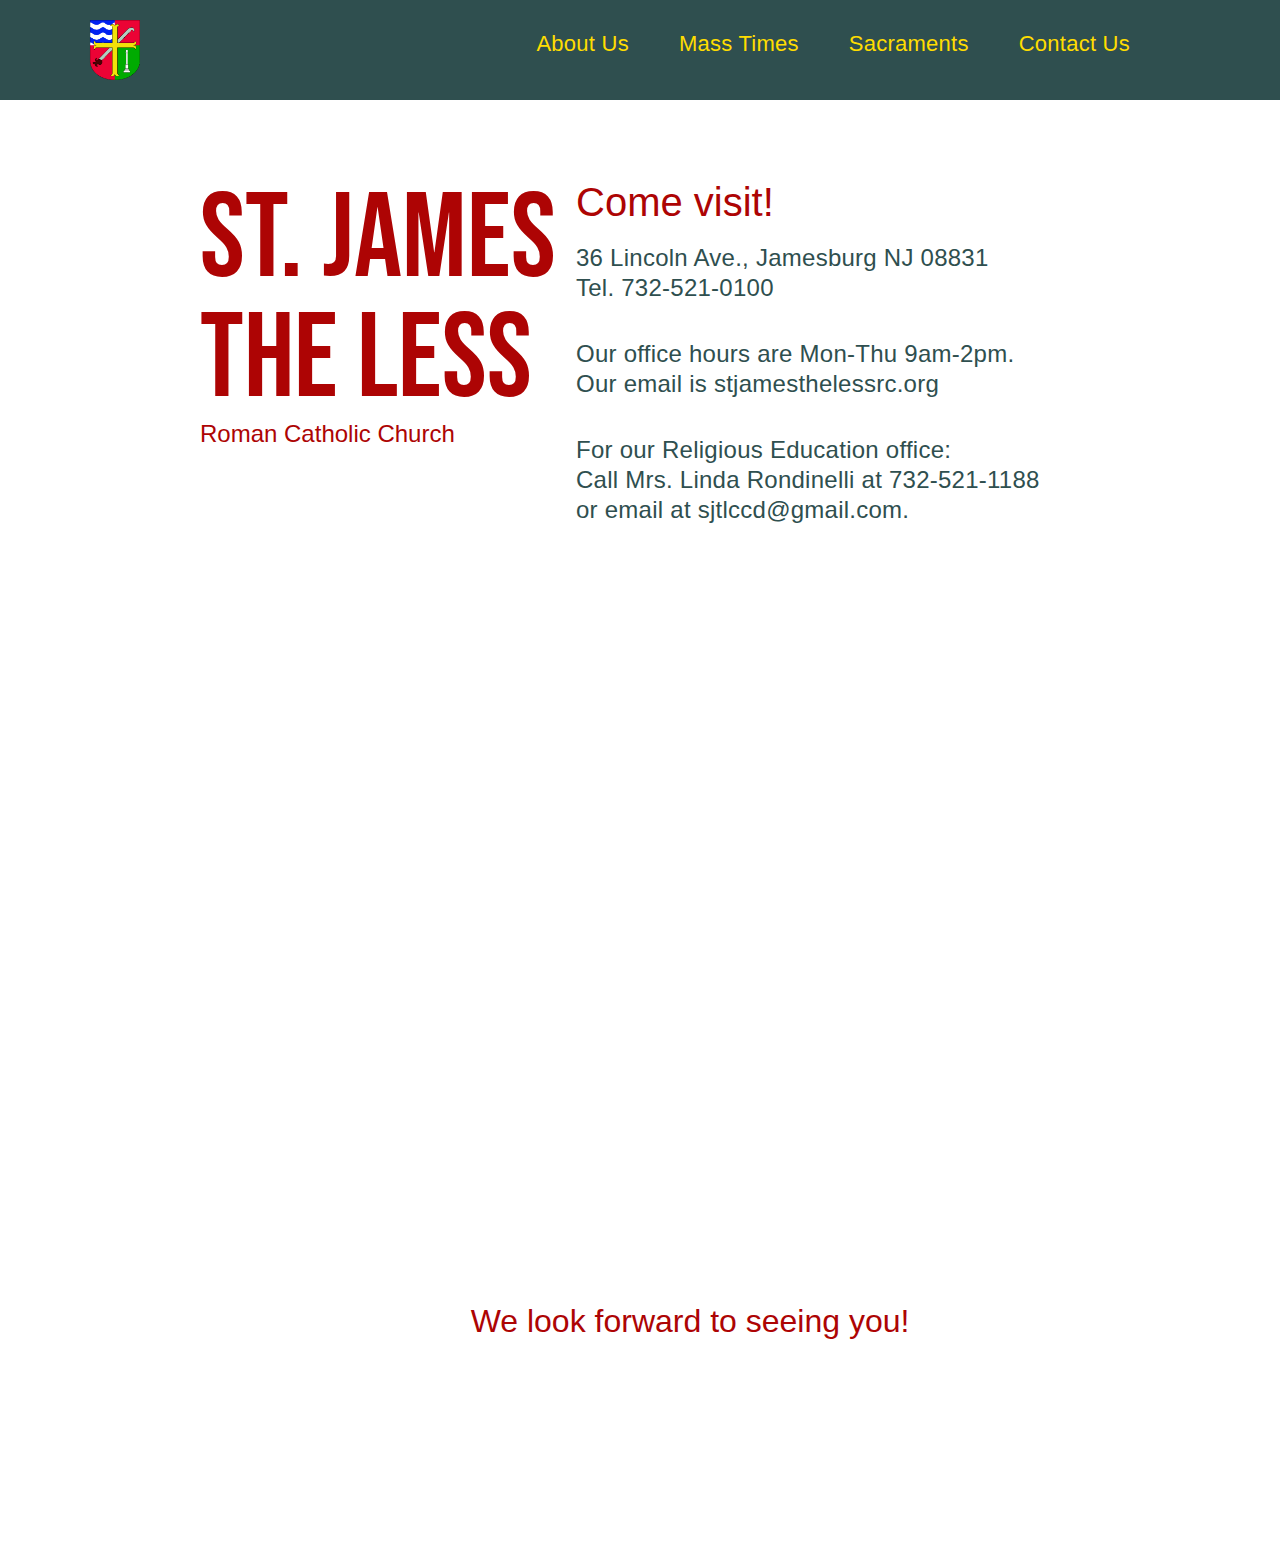
<file: contactus2..html>
<!DOCTYPE html>
<html lang="en">
	<head>
		<meta charset="UTF-8" />
		<meta name="viewport" content="width=device-width, initial-scale=1.0" />
		<link href="https://fonts.googleapis.com/css2?family=Bebas+Neue&display=swap" 
			rel="stylesheet"/>
		
		<link rel="stylesheet" href="./pagenavbar.css" />
		<link rel="stylesheet" href="./style.css" />
		<link rel="stylesheet" href="./pagestyle.css" />
		<link rel="stylesheet" href="./footer.css" />
		
		<title>Ellen Estallo Demo for Saint James The Less Church</title>
	
	</head>
	<style>

		@media (max-width: 768px) {

			.logo {height: 40px;}
    
		 	.top-space, .page-nav-links, .page-text-james-less,
			.page-text-roman, .centered-photo-desktop,
                  .map-desktop  {display: none}
			 
			.page-navbar {height: 80px;}

			.hamburger, .top-mobile-space, .left-aligned-photo-desktop, .church-address {display: block;}

			.page-text-james-less,
			.section-title,
			.section-title-centered,
			.section-title-centered-in-dark, 
			.section-title-inside-box, 
			.title,
			.title-centered,
			.title-centered-in-dark, 
			.text,
			.text-centered,
			.text-centered-in-dark,
			.text-inside-box,
			.full-width-text,
			.church-address {
				margin-top: 0px;
				margin-left: 30px;
				margin-right: 30px;
				}

			.content-50-50-box,
			.content-65-35-box {
				display: flex;
				flex-wrap: wrap;
				flex-direction: column;}

			.page-text-james-less {font-size: 60px;}


			.section-title,
			.section-title-centered,
			.section-title-centered-in-dark,
			.section-title-inside-box {
				font-size: 26px;
				}

			.title,
			.title-centered,
			.title-centered-in-dark {
				font-size: 22px;
				}

			.text,
			.text-centered,
			.text-centered-in-dark,
			.text-inside-box,
			.full-width-text {
				font-size: 18px;
				}
			
			.screen,
			.screen-links,
			.screen-links li,
			.screen-links a,
			.screen-links a:hover,
			.active { 
				display: block; } 

			.left-aligned-photo {
				display: none;
				}

			.centered-photo-mobile {
				display: block;
				}

			.church-address {font-size: 14px; text-align: center}

			}		      			 
</style>
<body>		

	<a href="index.html"><img src="icon1.png" alt="Logo" class="logo" /></a>

	<nav class="page-navbar">
		<ul class="page-nav-links">
		    <li class="dropdown">
			  <a href="aboutus.html">About Us</a>
			  <div class="dropdown-content">
				<a href="aboutus.html">Our Parish Mission</a>
				<a href="aboutus.html#servant-leaders">Our Servant Leaders</a>
				<a href="aboutus.html#parish-membership">Parish Membership</a>
			  </div>
		    </li>
		    <li class="dropdown"> 
			  <a href="masstimes.html">Mass Times</a>
			  <div class="dropdown-content">
				<a href="masstimes.html#holy-week">Our Holy Week Schedule</a>
				<a href="masstimes.html#easter">Our Easter Schedule</a>
				<a href="masstimes.html#sunday-mass">Our Sunday Mass Schedule</a>
				<a href="masstimes.html#prayer-and-reconciliation">Prayer and Reconciliation</a>
			  </div>
			</li>   
			<li class="dropdown"> 
				<a href="sacraments.html">Sacraments</a>
				<div class="dropdown-content">
					<a href="sacraments.html">Baptism</a>
					<a href="sacraments.html#marriage">Marriage</a>
					<a href="sacraments.html#homebound">Communion for the Homebound</a>
					<a href="sacraments.html#anointing">Anointing of the Sick</a>
					<a href="sacraments.html#funeral">Funeral Mass</a>
				</div>
			</li>
                  <li class="dropdown"> 
				<a href="contactus.html">Contact Us</a>
				<!-- <div class="dropdown-content">
					<a href="sacraments.html">Baptism</a>
					<a href="sacraments.html#marriage">Marriage</a>
					<a href="sacraments.html#homebound">Communion for the Homebound</a>
					<a href="sacraments.html#anointing">Anointing of the Sick</a>
					<a href="sacraments.html#funeral">Funeral Mass</a>
				</div> -->
			</li>      
		</ul>
	</nav>
	
	<div class="hamburger" id="hamburger" onclick="toggleMenu()">&#9776;</div>
	<div>
		<div class="screen" id="screen">
				<ul class="screen-links">
					<li><a href="aboutus.html">About Us</a></l>
                              <li><a href="masstimes.html">Mass Times</a></l>
					<li><a href="sacraments.html">Sacraments</a></li> 
                              <li><a href="contactus.html">Contact Us</a></li> 
				</ul>
		</div>
		<div class="top-space"></div>
		<div class="top-mobile-space"></div>

		<div class="content-45-55-box">
			<div class="content-45-left"> 
				<div class="page-text-james-less">ST. JAMES</div>
				<div class="page-text-james-less">THE LESS</div>
				<div class="page-text-roman">Roman Catholic Church</div>
			</div>
			<div class="content-55-right"> 
				<div class="section-title-inside-box">Come visit!
				</div>
				<br>
				<div class="text-inside-box">
					36 Lincoln Ave., Jamesburg NJ 08831  
				</div>
                        <div class="text-inside-box">
					Tel. 732-521-0100    
				</div>
                        <br><br>
                        <div class="text-inside-box">
                              Our office hours are Mon-Thu 9am-2pm.
				</div> 
                        <div class="text-inside-box">
                              Our email is stjamesthelessrc.org
				</div> 
                        <br><br>
                        <div class="text-inside-box">
                              For our Religious Education office:
				</div> 
                        <div class="text-inside-box">
                             Call Mrs. Linda Rondinelli at 732-521-1188
				</div> 
                        <div class="text-inside-box">
                              or email at sjtlccd@gmail.com.
                         </div> 

			</div>
		</div>
		<br><br><br><br>
		<div class="map-desktop" style="text-align: center;">
                  <iframe
      src="https://www.google.com/maps/embed?pb=!1m18!1m12!1m3!1d3040.4135216794502!2d-74.4425578240575!3d40.35535237144947!2m3!1f0!2f0!3f0!3m2!1i1024!2i768!4f13.1!3m3!1m2!1s0x89c3daef7716a46f%3A0x96662c3ea029c5c6!2s36%20Lincoln%20Ave%2C%20Jamesburg%2C%20NJ%2008831!5e0!3m2!1sen!2sus!4v1736916892073!5m2!1sen!2sus"
      width="675"
      height="630"
      style="border: 0"
      allowfullscreen=""
      loading="lazy"
      referrerpolicy="no-referrer-when-downgrade"
    ></iframe> 
		</div>  
            <div class="map-mobile" style="text-align:center;">
                  <iframe
      src="https://www.google.com/maps/embed?pb=!1m18!1m12!1m3!1d3040.4135216794502!2d-74.4425578240575!3d40.35535237144947!2m3!1f0!2f0!3f0!3m2!1i1024!2i768!4f13.1!3m3!1m2!1s0x89c3daef7716a46f%3A0x96662c3ea029c5c6!2s36%20Lincoln%20Ave%2C%20Jamesburg%2C%20NJ%2008831!5e0!3m2!1sen!2sus!4v1736916892073!5m2!1sen!2sus"
      width="337"
      height="315"
      style="border: 0"
      allowfullscreen=""
      loading="lazy"
      referrerpolicy="no-referrer-when-downgrade"
    ></iframe> 
		</div>  
            <br><br><br><br> 
            <div class="title-centered">We look forward to seeing you!</div>
		<br><br><br><br> 

	</main>  
	<br><br>
	<div class="church-address">
		36 Lincoln Ave., Jamesburg, NJ | Tel. 732-521-0100
	</div> 
	<br><br><br><br>
</body>
<script> 


hamburgerCharacter = "&#9776;"
		crossCharacter = "&#10799;"

		function toggleMenu() {
			const screen = document.getElementById("screen");
			const hamburger = document.getElementById("hamburger");
			
			screen.classList.toggle("active");
			hamburger.innerHTML = screen.classList.contains("active")
				? crossCharacter : hamburgerCharacter;
			}

</script>
</html>
</file>
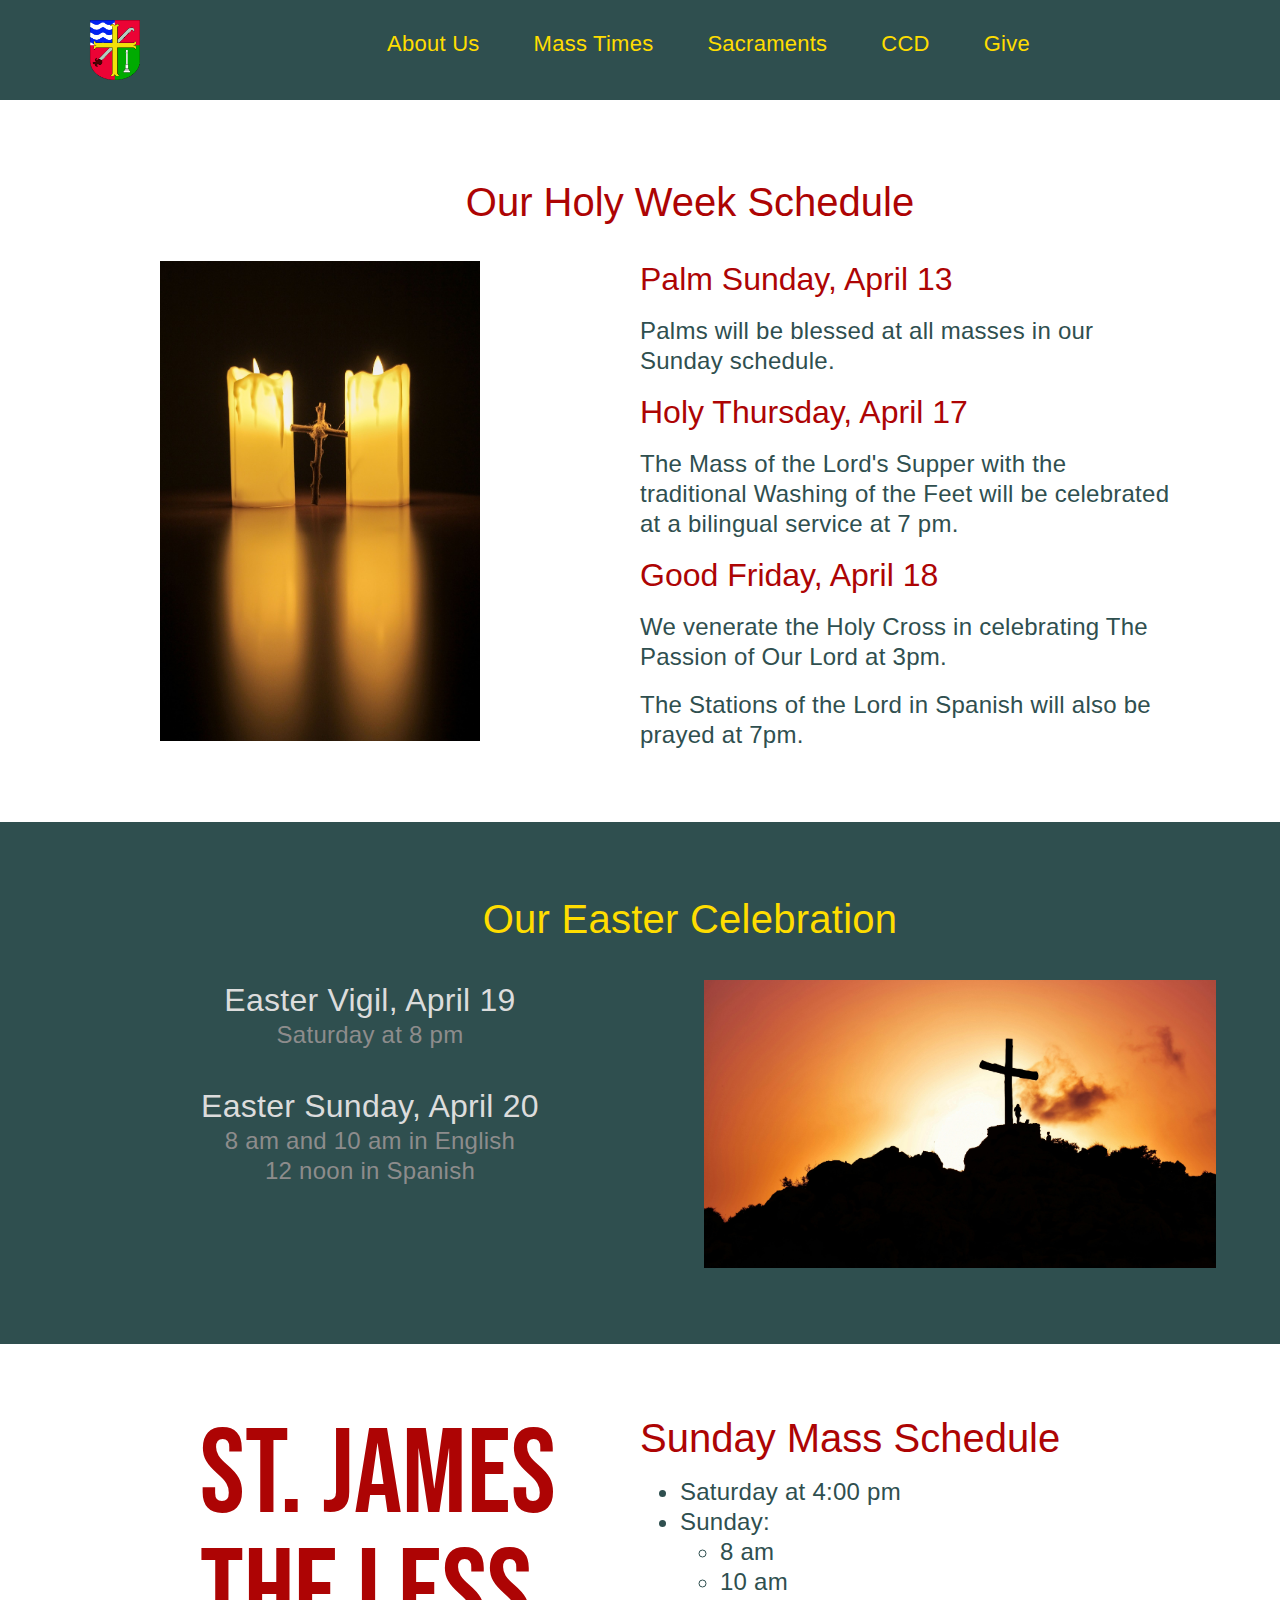
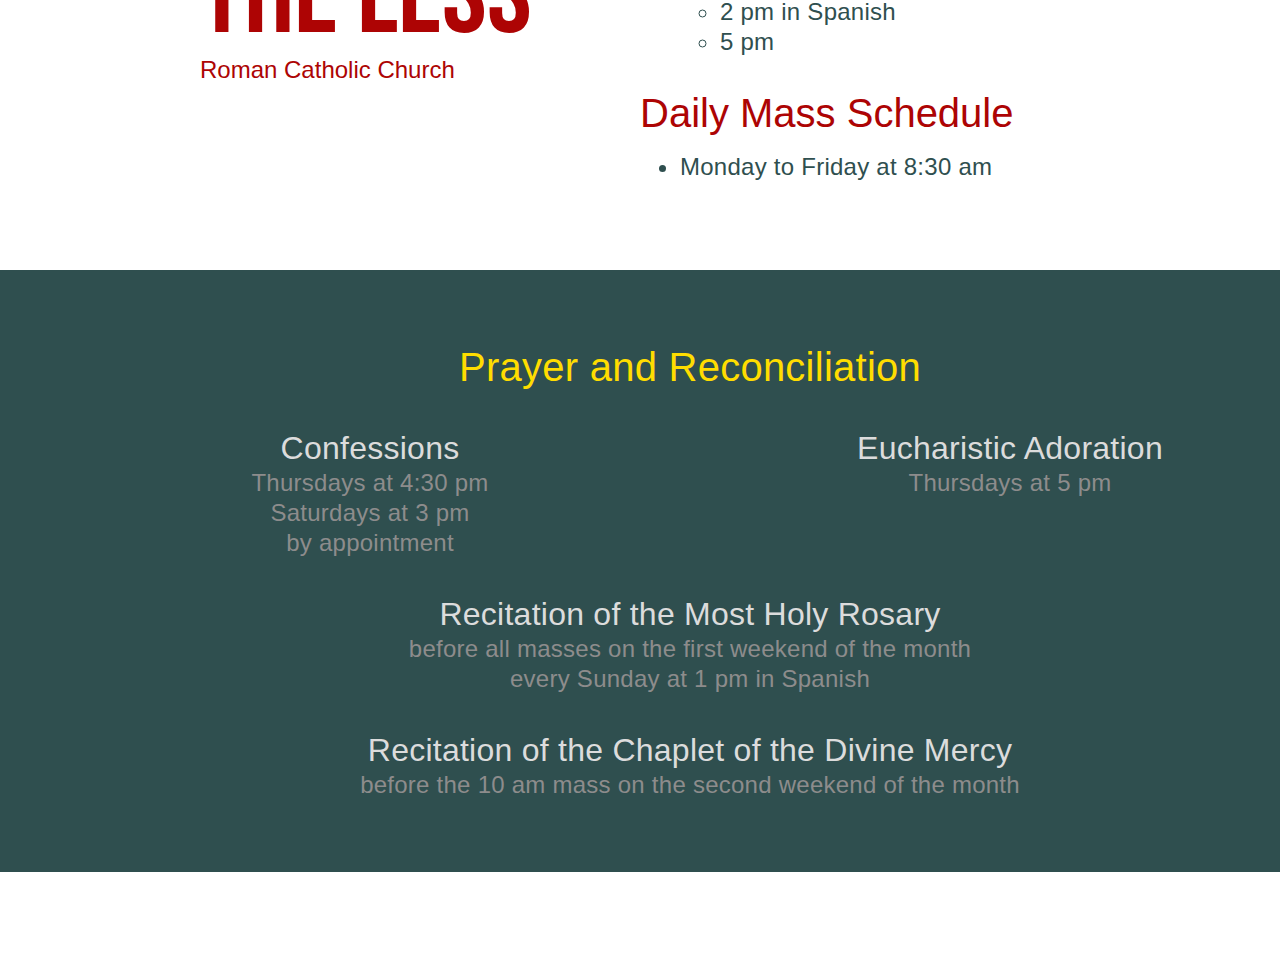
<file: masstimes.html>
<!DOCTYPE html>
<html lang="en">
	<head>
		<meta charset="UTF-8" />
		<meta name="viewport" content="width=device-width, initial-scale=1.0" />
		<link href="https://fonts.googleapis.com/css2?family=Bebas+Neue&display=swap" 
			rel="stylesheet"/>
		
		<link rel="stylesheet" href="./pagenavbar.css" />
		<link rel="stylesheet" href="./style.css" />
		<link rel="stylesheet" href="./pagestyle.css" />
		<link rel="stylesheet" href="./footer.css" />
		
		<title>Ellen Estallo Demo for Saint James The Less Church</title>
	
	</head>
	<style>

		@media (max-width: 768px) {

			.logo {height: 40px;}
    
		 	.top-space, .page-nav-links, .page-text-james-less, .page-text-roman {display: none}
			 
			.page-navbar {height: 80px;}

			.hamburger, .top-mobile-space, .church-address
			{display: block;}
		
			.page-text-james-less,
			.section-title,
			.section-title-centered,
			.section-title-centered-in-dark, 
			.section-title-inside-box, 
			.title,
			.title-centered,
			.title-centered-in-dark, 
			.title-inside-box,
			.text,
			.text-centered,
			.text-centered-in-dark,
			.text-inside-box,
			.full-width-text,
			.church-address {
				margin-top: 0px;
				margin-left: 30px;
				margin-right: 30px;
				}

			.content-50-50-box {
				/* width: 100%;
				margin-top: 50px;
				padding: 0; */
				display: flex;
				flex-wrap: wrap;
				flex-direction: column;}

			.page-text-james-less {font-size: 60px;}


			.section-title,
			.section-title-centered,
			.section-title-centered-in-dark,
			.section-title-inside-box {
				font-size: 20px;
				}

			.title,
			.title-centered,
			.title-centered-in-dark,
			.title-inside-box {
				font-size: 17px;
				}

			.text,
			.text-centered,
			.text-centered-in-dark,
			.text-inside-box,
			.full-width-text,
			/* @# why doesn't the church-address is displayed? */
			.church-address {
				font-size: 14px;
				}
			
			
			.screen,
			.screen-links,
			.screen-links li,
			.screen-links a,
			.screen-links a:hover,
			.active { 
				display: block; } 

		}

		      			 
</style>
<body>		

	<a href="index.html"><img src="icon1.png" alt="Logo" class="logo" /></a>

	<nav class="page-navbar">
			<ul class="page-nav-links">
				<li class="page-dropdown">
					<a href="aboutus.html">About Us</a>	
                              <a href="masstimes.html">Mass Times</a>	
					<a href="index.html">Sacraments</a>
					<a href="index.html">CCD</a>
					<a href="index.html">Give<a>					
				</li>
				
			</ul>	
			<div class="hamburger" onclick="toggleMenu()">&#9776;</div>		
	</nav>	
	<div class="hamburger" id="hamburger" onclick="toggleMenu()">&#9776;</div>
	<main>
		<div class="screen" id="screen">
				<ul class="screen-links">
					<li><a href="aboutus.html">About Us</a></l>
                              <li><a href="masstimes.html">Mass Times</a></l>
					<li><a href="sacraments.html">Sacraments</a></li>
					<li><a href="ccd.html">CCD</a></li>	
					<li><a href="give.html">Give</a></li>	
				</ul>
		</div>
		<div class="top-space"></div>
		<div class="top-mobile-space"></div>

		<!--  HOLY WEEK -->
		<div class="section-title-centered">Our Holy Week Schedule</div>
		<br><br>
		<div class="content-50-50-box">
			<div class="content-50-left" style="text-align: center;">
				<img src="/holyWeekCross.jpg" style="width: 50%;"/>
			</div>
			<br><br>
			<div class="content-50-right">
				<div class="title-inside-box">Palm Sunday, April 13</div>
				<br>
				<div class="text-inside-box">Palms will be blessed at all masses in our Sunday schedule. </div>
				<br>
				<div class="title-inside-box">Holy Thursday, April 17 </div>
				<br>
				<div class="text-inside-box">The Mass of the Lord's Supper with the traditional Washing of the Feet will be celebrated at a bilingual service at 7 pm. </div>
				<br>
				<div class="title-inside-box">Good Friday, April 18</div>
				<br>
				<div class="text-inside-box">We venerate the Holy Cross in celebrating The Passion of Our Lord at 3pm. </div>
				<br>
				<div class="text-inside-box">The Stations of the Lord in Spanish will also be prayed at 7pm. </div>
			</div>
		</div>
		<br><br><br><br>

		<!-- EASTER -->
		<div class=dark-background-section>
			<br><br><br><br> 
			<div class="section-title-centered-in-dark"> 
				Our Easter Celebration
			</div> 

			<br><br> 
			<div class="content-50-50-box">

				<div class="content-50-left"> 
					<div class="title-centered-in-dark">
						Easter Vigil, April 19
					</div>
					<div class="text-centered-in-dark">
						Saturday at 8 pm  
					</div>
					<br><br>
					<div class="title-centered-in-dark">
						Easter Sunday, April 20
					</div>
					<div class="text-centered-in-dark">
						8 am and 10 am in English
					</div>
					<div class="text-centered-in-dark">
						12 noon in Spanish
					</div>
				</div>
				<br><br>
				<div class="content-50-right" style="text-align: center;"> 
					<img src="/resurrection.jpg" style="width: 80%;"/>
				</div>
			</div>

			<br><br><br><br>
		</div>
		<br><br><br><br>
		<div class="content-50-50-box">
			<div class="content-50-left"> 
				<div class="page-text-james-less">ST. JAMES</div>
				<div class="page-text-james-less">THE LESS</div>
				<div class="page-text-roman">Roman Catholic Church</div>
			</div>
			<div class="content-50-right">
				<div class="section-title-inside-box">Sunday Mass Schedule
				</div>

				<ul>
					<li class="text-inside-box">Saturday at 4:00 pm</li>
					<li class="text-inside-box">Sunday:</li>
					<ul>
						<li class="text-inside-box">8 am </li>
						<li class="text-inside-box">10 am </li>
						<li class="text-inside-box">2 pm in Spanish</li>
						<li class="text-inside-box">5 pm </li>
					</ul>
				</ul>
				<br>
				<div class="section-title-inside-box">Daily Mass Schedule
				</div>
				<ul>
					<li class="text-inside-box">Monday to Friday at 8:30 am </li>
				</ul>
			</div>
		</div>
		<br><br><br><br> 
		<div class=dark-background-section>
			<br><br><br><br> 
			<div class="section-title-centered-in-dark"> 
				Prayer and Reconciliation
			</div> 

			<br><br> 
			<div class="content-50-50-box">

				<div class="content-50-left"> 
					<div class="title-centered-in-dark">
						Confessions
					</div>
					<div class="text-centered-in-dark">
						Thursdays at 4:30 pm 
					</div>
					<div class="text-centered-in-dark">
						Saturdays at 3 pm 
					</div>
					<div class="text-centered-in-dark">
						by appointment 
					</div>
				</div>
				<br><br>
				<div class="content-50-right"> 
					<div class="title-centered-in-dark">
						Eucharistic Adoration
					</div>
					<div class="text-centered-in-dark">
						Thursdays at 5 pm 
					</div>
				</div>
			</div>

			<br><br>
			<div class="title-centered-in-dark">
				Recitation of the Most Holy Rosary
			</div>
			<div class="text-centered-in-dark">
				before all masses on the first weekend of the month
			</div>
			<div class="text-centered-in-dark">
				every Sunday at 1 pm in Spanish
			</div>

			<br><br>
			<div class="title-centered-in-dark">
				Recitation of the Chaplet of the Divine Mercy
			</div>
			<div class="text-centered-in-dark">
				before the 10 am mass on the second weekend of the month
			</div>

			<br><br><br><br>
		</div>
	</main>  
	<br>
	<div class="church-address">
		36 Lincoln Ave., Jamesburg, NJ | Tel. 732-521-0100
	</div> 
	<br>
</body>
<script> 


hamburgerCharacter = "&#9776;"
		crossCharacter = "&#10799;"

		function toggleMenu() {
			const screen = document.getElementById("screen");
			const hamburger = document.getElementById("hamburger");
			
			screen.classList.toggle("active");
			hamburger.innerHTML = screen.classList.contains("active")
				? crossCharacter : hamburgerCharacter;
			}

	// hamburgerCharacter = "&#9776;"
	// 	crossCharacter = "&#10799;"

	// 	function toggleMenu() {
	// 		const screen = document.getElementById("screen");
	// 		const hamburger = document.getElementById("hamburger");
			
	// 		screen.classList.toggle("active");
	// 		hamburger.innerHTML = screen.classList.contains("active")
	// 			? crossCharacter : hamburgerCharacter;
	// 		}

		
	// function toggleMenu() {
		
	// 	const screen = document.getElementById("screen");
	// 	const hamburger = document.getElementById("hamburger");

	// 	screen.classList.toggle("active");
	// 	hamburger.style.display = screen.classList.contains("active")
	// 		? "none" : "block";			
	// 	}
		
</script>
</html>
</file>
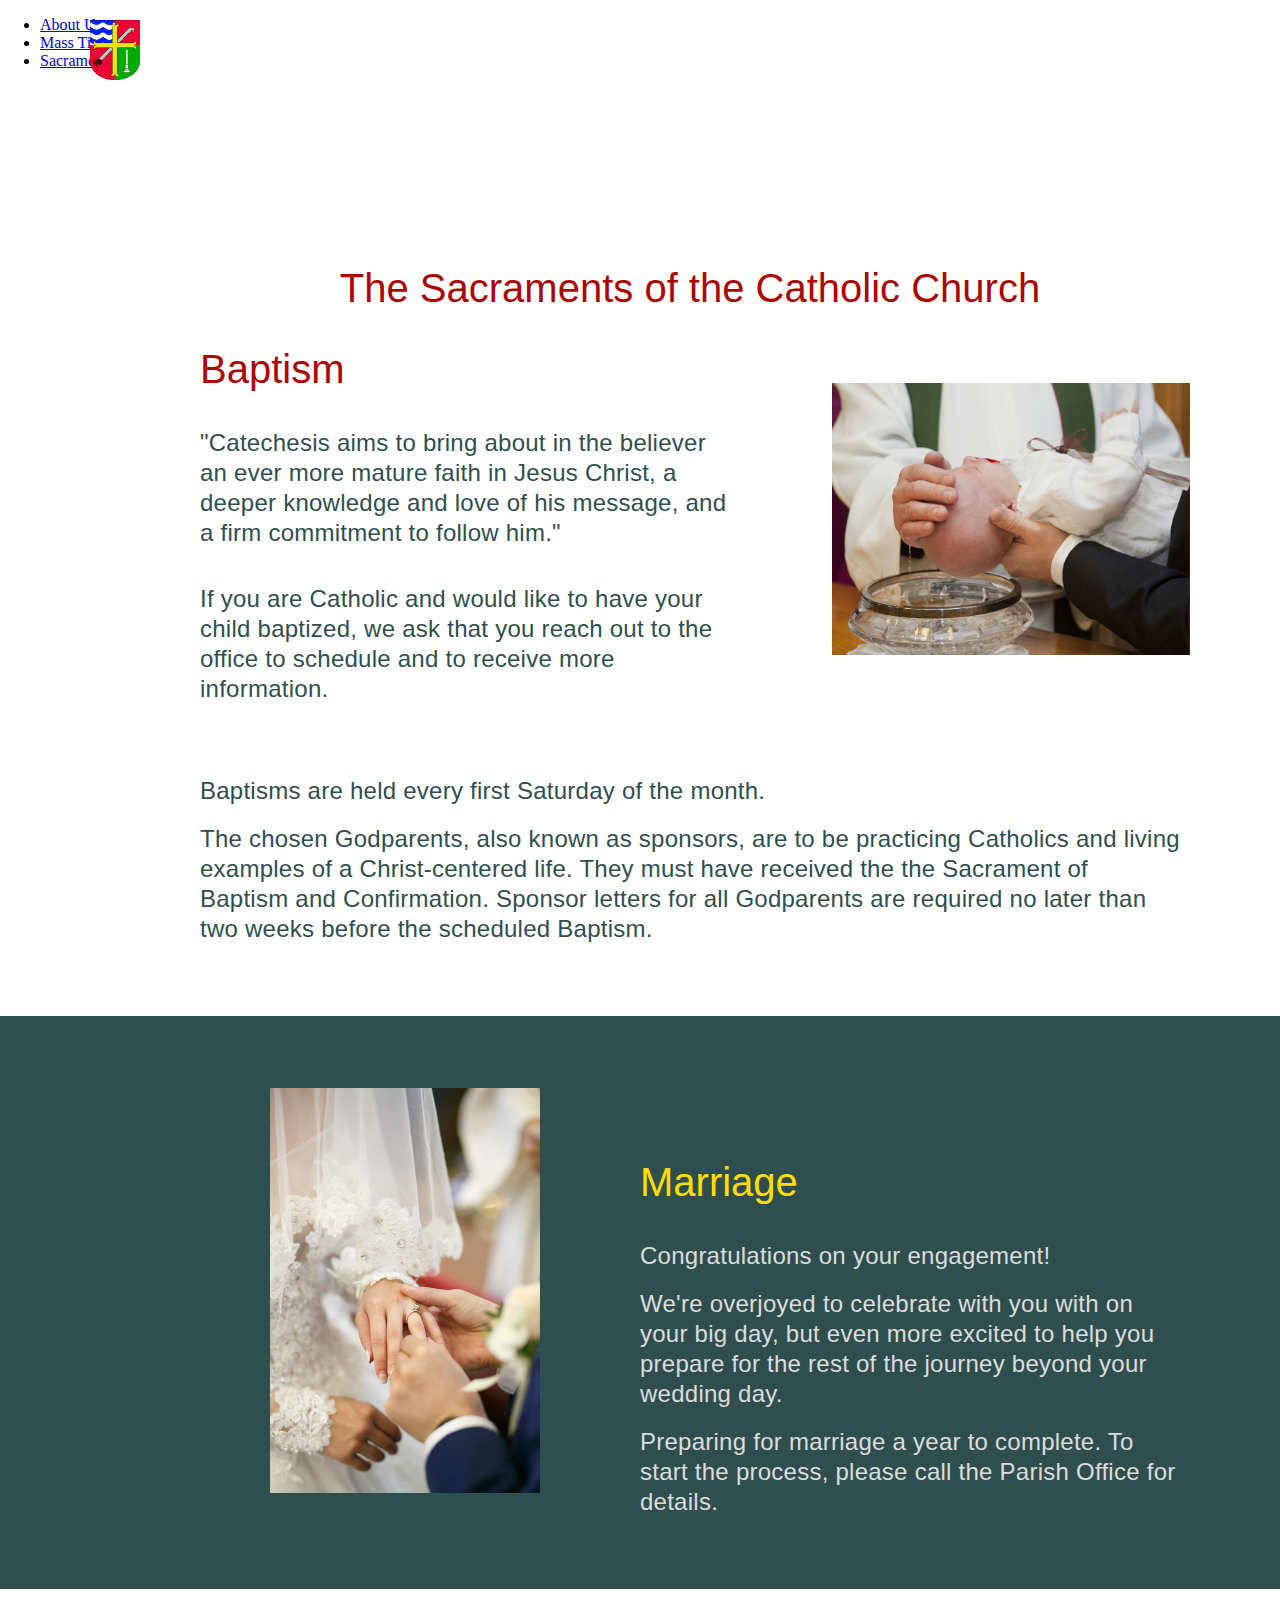
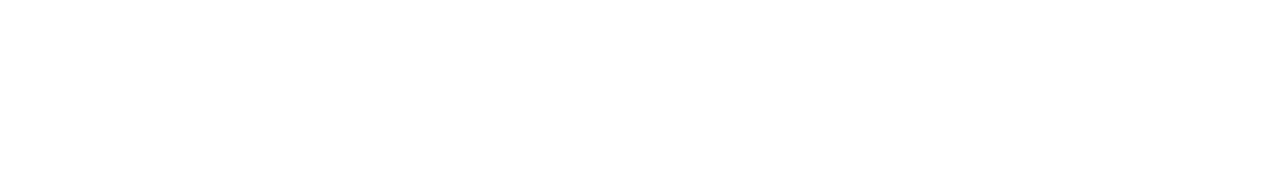
<file: sacraments content.html>
<!DOCTYPE html>
<html lang="en">
	<head>
		<meta charset="UTF-8" />
		<meta name="viewport" content="width=device-width, initial-scale=1.0" />
		<link href="https://fonts.googleapis.com/css2?family=Bebas+Neue&display=swap" 
			rel="stylesheet"/>
		
			<!-- <link rel="stylesheet" href="./pagenavbar.css" /> -->
			<link rel="stylesheet" href="./style.css" />
			<link rel="stylesheet" href="./pagestyle.css" />
			<link rel="stylesheet" href="./footer.css" />
			<link rel="stylesheet" href="./pagenavbar.css"/>

		
		<title>Ellen Estallo Demo for Saint James The Less Church</title>
	
	</head>
	<style>

		@media (max-width: 768px) {

			.logo {height: 40px;}
    
		 	.top-space, .page-nav-links, .page-text-james-less, .page-text-roman{display: none}
			 
			.page-navbar {height: 80px;}

			.hamburger, .top-mobile-space, .church-address {display: block;}
		
			.page-text-james-less,
			.section-title,
			.section-in-dark,
			.section-title-centered,
			.section-title-centered-in-dark, 
			.section-title-inside-box, 
			.title,
			.title-centered,
			.title-centered-in-dark, 
			.text,
			.text-centered,
			.text-in-dark,
			.text-centered-in-dark,
			.text-inside-box,
			.full-width-text,
			.church-address {
				margin-top: 0px;
				margin-left: 30px;
				margin-right: 30px;
				}

			.content-50-50-box,
			.content-65-35-box {
				display: flex;
				flex-wrap: wrap;
				flex-direction: column;}

			.page-text-james-less {font-size: 60px;}


			.section-title,
			.section-title-centered,
			.section-title-centered-in-dark,
			.section-in-dark,
			.section-title-inside-box {
				font-size: 26px;
				}

			.title,
			.title-centered,
			.title-centered-in-dark {
				font-size: 22px;
				}

			.text,
			.text-centered,
			.text-in-dark,
			.text-centered-in-dark,
			.text-inside-box,
			.full-width-text
			{
				font-size: 18px;
				}
			
			
			.screen,
			.screen-links,
			.screen-links li,
			.screen-links a,
			.screen-links a:hover,
			.active { 
				display: block; } 

			.left-aligned-photo,
			.right-aligned-photo {
				display: none;
				}

			.centered-photo-mobile {
				display: block;
				}






			}		      			 
</style>
<body>		

	<a href="index.html"><img src="icon1.png" alt="Logo" class="logo" /></a>

	<nav class="navbar">
		<ul class="nav-links">
			<li class="dropdown">
				<a href="aboutus.html">About Us</a>
				<div class="dropdown-content">
					<a href="aboutus.html">Our Parish Mission</a>
					    <a href="aboutus.html#servant-leaders">Our Servant Leaders</a>
					<a href="aboutus.html#parish-membership">Parish Membership</a>

				</div>
			</li>	
			
			<li class="dropdown"> 
				<a href="masstimes.html">Mass Times</a>
				<div class="dropdown-content">
					<a href="masstimes.html">Our Holy Week Schedule</a>
					    <a href="masstimes.html#easter">Our Easter Schedule</a>
					<a href="masstimes.html#sunday-mass">Our Sunday Mass Schedule</a>
					<a href="masstimes.html#prayer-and-reconciliaton">Prayer and Reconciliaton</a>

				</div>
			</li>	
			<li class="dropdown"> 
				<a href="sacraments.html">Sacraments</a>
				<div class="dropdown-content">
					<a href="sacraments.html">Baptism</a>
				</div>
			</li>		
				<!-- <a href="sacraments.html">Sacraments</a>  -->
				<!-- <a href="index.html">CCD</a>  -->
				<!-- <a href="index.html">Give</a>  -->
		</ul>
	</nav>
	<div class="hamburger" id="hamburger" onclick="toggleMenu()">&#9776;</div>
	
	<div class="screen" id="screen">
		<ul class="screen-links">
			<li><a href="aboutus.html">About Us</a></l>
                  <li><a href="masstimes.html">Mass Times</a></l>
			<li><a href="index.html">Sacraments</a></li>
			<li><a href="index.html">CCD</a></li>	
			<li><a href="index.html">Give</a></li>	
		</ul>
	</div>
	<main>
		<div class="top-space"></div>
		<div class="top-mobile-space"></div>
		<div class="section-title-centered">The Sacraments of the Catholic Church</div>
		<br><br>
		<!-- BAPTISM -->
		<div class="content-65-35-box">
			<div class="content-65-left"> 
				<div class="section-title">
					Baptism
				</div>
				<br><br>

				<div class="text">
					"Catechesis aims to bring about in the believer an ever more mature faith in Jesus Christ, a deeper knowledge and love of his message, and a firm commitment to follow him."
				</div>
				<br><br>

				<div class="text">
					If you are Catholic and would like to have your child baptized, we ask that you reach out to the office to schedule and to receive more information. 
				</div>
				<br><br>
			</div>
			
			<div class="content-35-right"> 
				<br><br>
				<div class="left-aligned-photo">
					<img src="./baptism-Pixabay-3899.jpg" style="width: 80%;"/>

				</div>
				<div class="centered-photo-mobile">
					<img src="./baptism-Pixabay-3899.jpg" style="width: 80%;"/>
				</div>
			</div>
			
		</div>
		<br><br>
		<div class="text">
			Baptisms are held every first Saturday of the month.
		</div>
		<br>
		<div class="text">
			The chosen Godparents, also known as sponsors, are to be practicing Catholics and living examples of a Christ-centered life.  They must have received the the Sacrament of Baptism and Confirmation.   Sponsor letters for all Godparents are required no later than two weeks before the scheduled Baptism.
		</div>
		<!-- MARRIAGE -->
		<br><br><br><br>

		<!-- MARRIAGE -->

		<div class="dark-background-section"> 
			<br><br><br><br>
			<div class="content-50-50-box">

				<div class="content-50-left"> 
					<div class="right-aligned-photo" style="text-align: right; padding-right: 100px";>
						<img src="./Marriage-iStock-1144716522.jpg" style="width: 50%;"/>
					</div>
					<div class="centered-photo-mobile">
						<img src="./Marriage-iStock-1144716522.jpg" style="width: 60%;"/>
					</div>
				</div>
				
				<div class="content-50-right">
					<br><br><br><br>
					<div class="section-in-dark" style="margin-left: 0px;">
						Marriage
					</div>
					<br><br>
					<div class="text-in-dark" style="margin-left: 0px;">
						Congratulations on your engagement!
					</div>
					<br>
					<div class="text-in-dark" style="margin-left: 0px;">
						We're overjoyed to celebrate with you with on your big day, but even more excited to help you prepare for the rest of the journey beyond your wedding day. 
					</div>
					<br>
					<div class="text-in-dark" style="margin-left: 0px;">
						Preparing for marriage a year to complete. To start the process, please call the Parish Office for details.
					</div>
				</div>
			</div>		 
			<br><br><br><br>
		</div> 
	</main>  
	<br><br><br><br>
	<div class="church-address">
		36 Lincoln Ave., Jamesburg, NJ | Tel. 732-521-0100
	</div> 
	<br><br><br><br>
</body>
<script> 


hamburgerCharacter = "&#9776;"
		crossCharacter = "&#10799;"

		function toggleMenu() {
			const screen = document.getElementById("screen");
			const hamburger = document.getElementById("hamburger");
			
			screen.classList.toggle("active");
			hamburger.innerHTML = screen.classList.contains("active")
				? crossCharacter : hamburgerCharacter;
			}

</script>
</html>
</file>
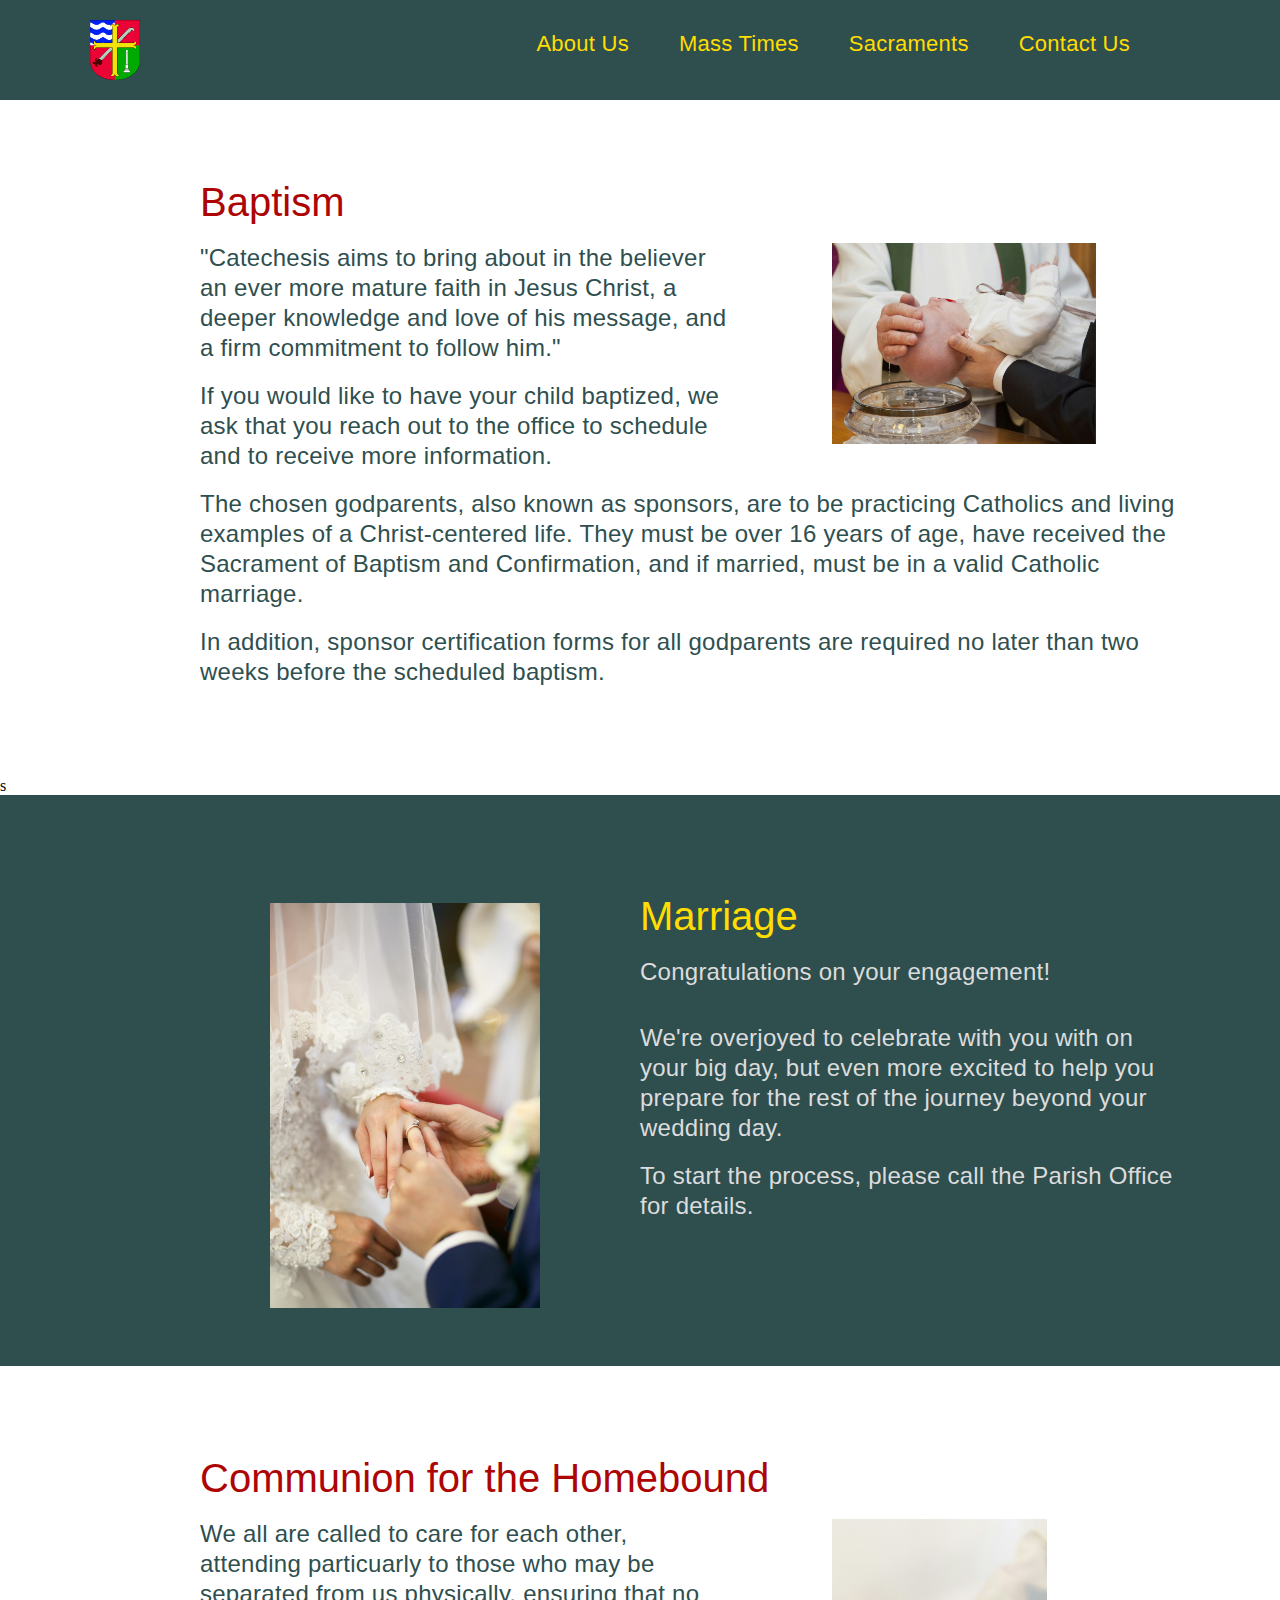
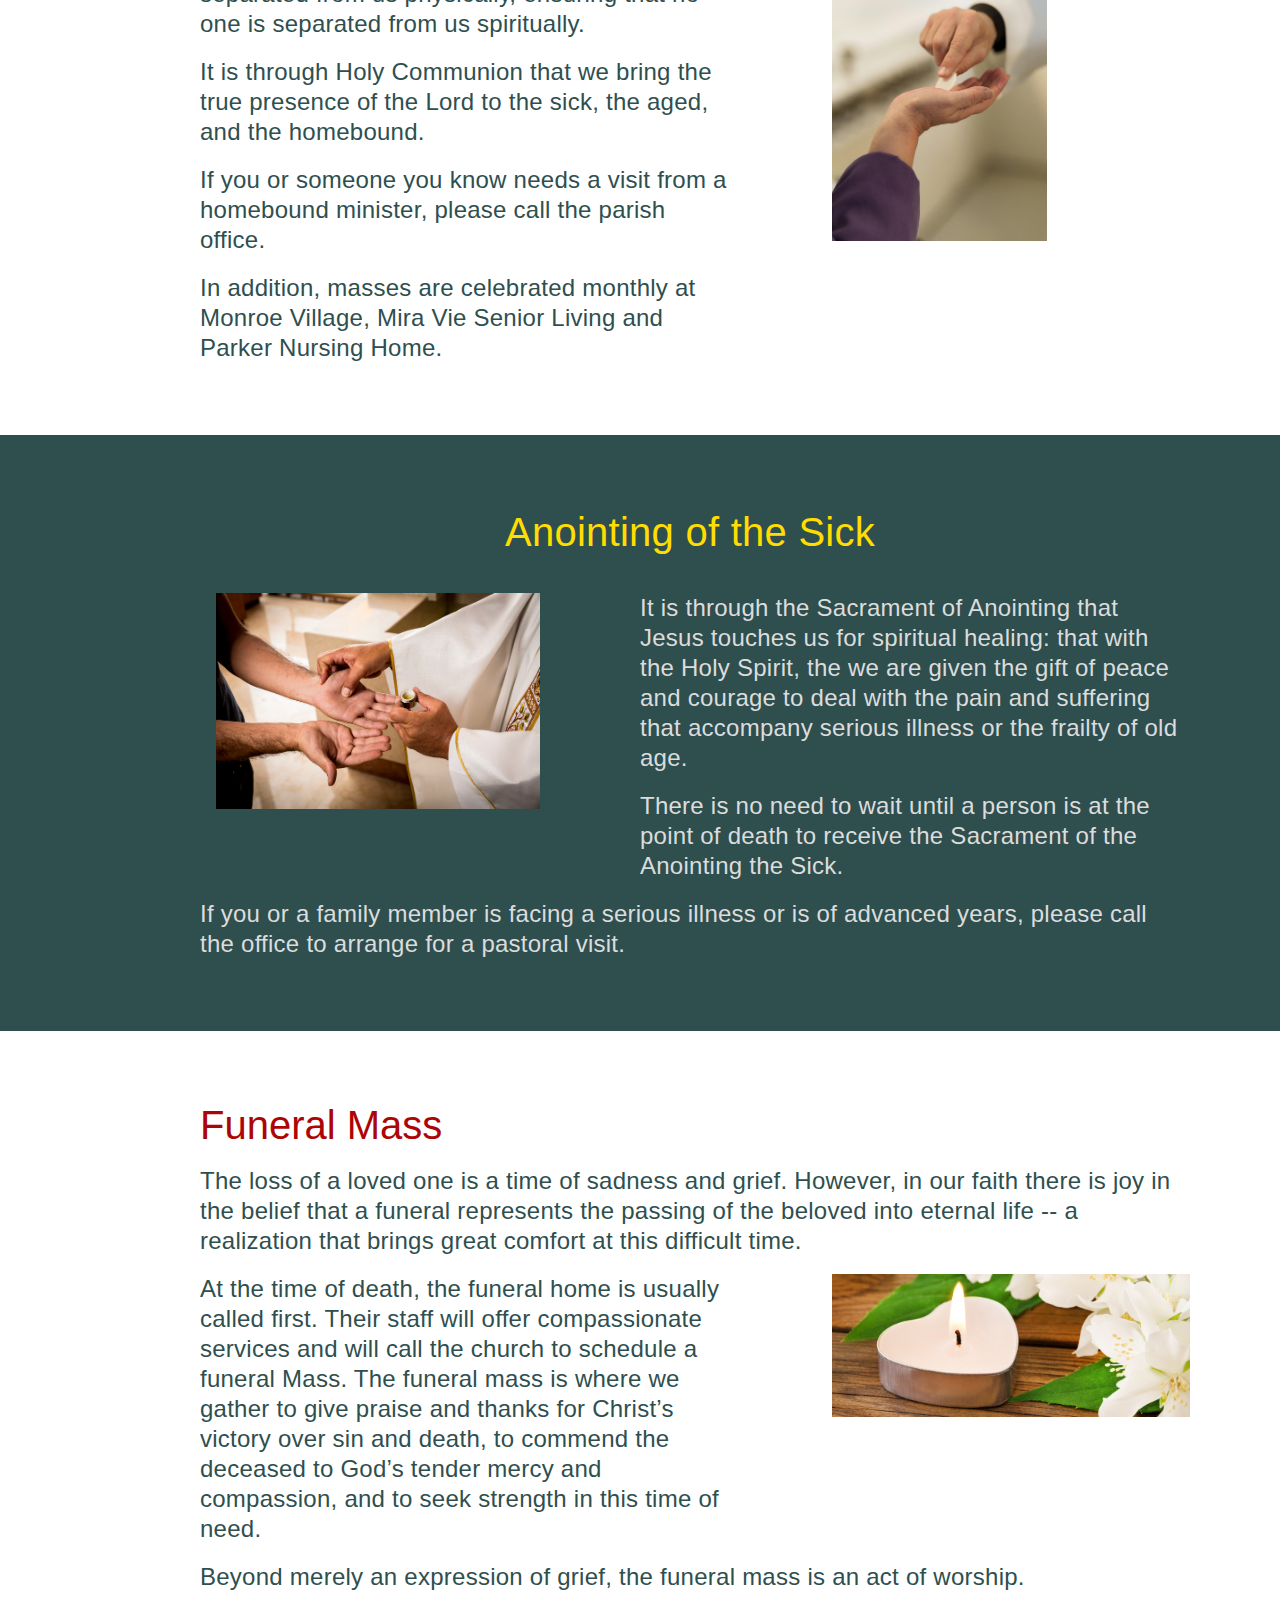
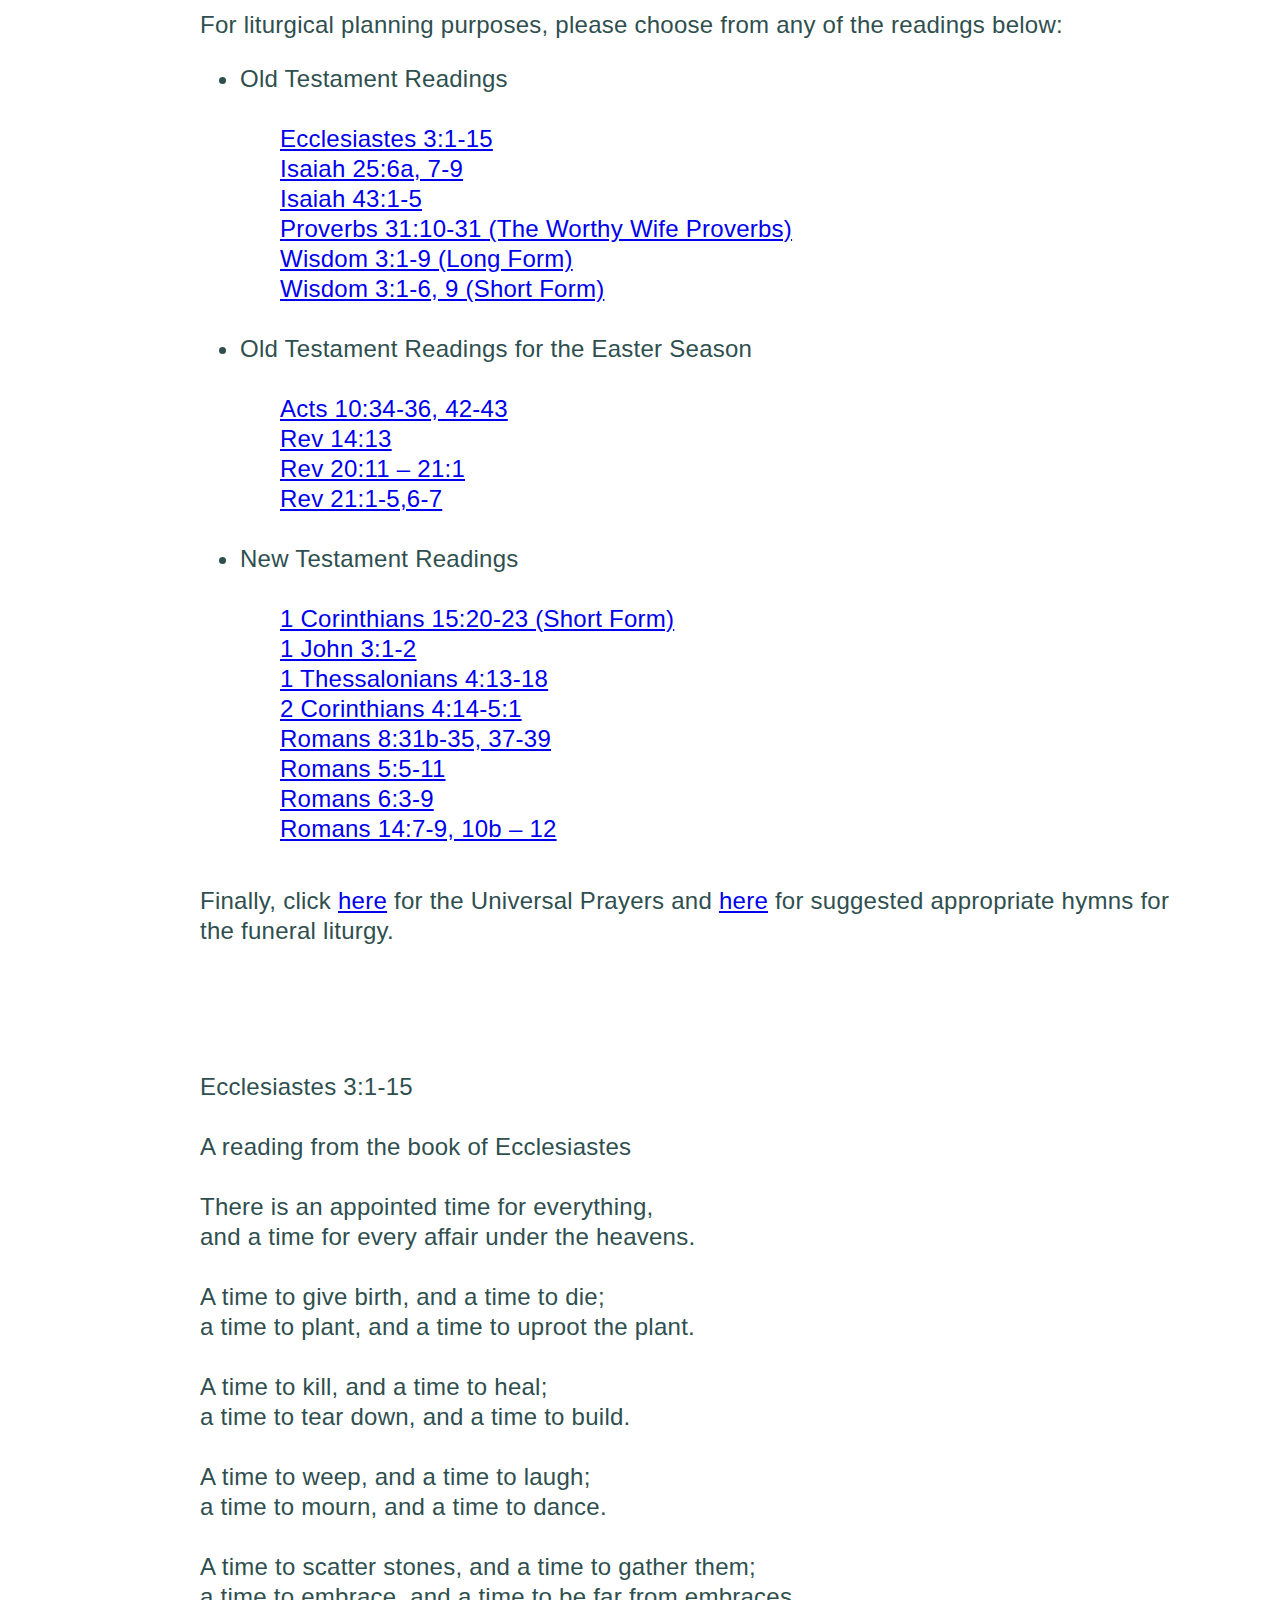
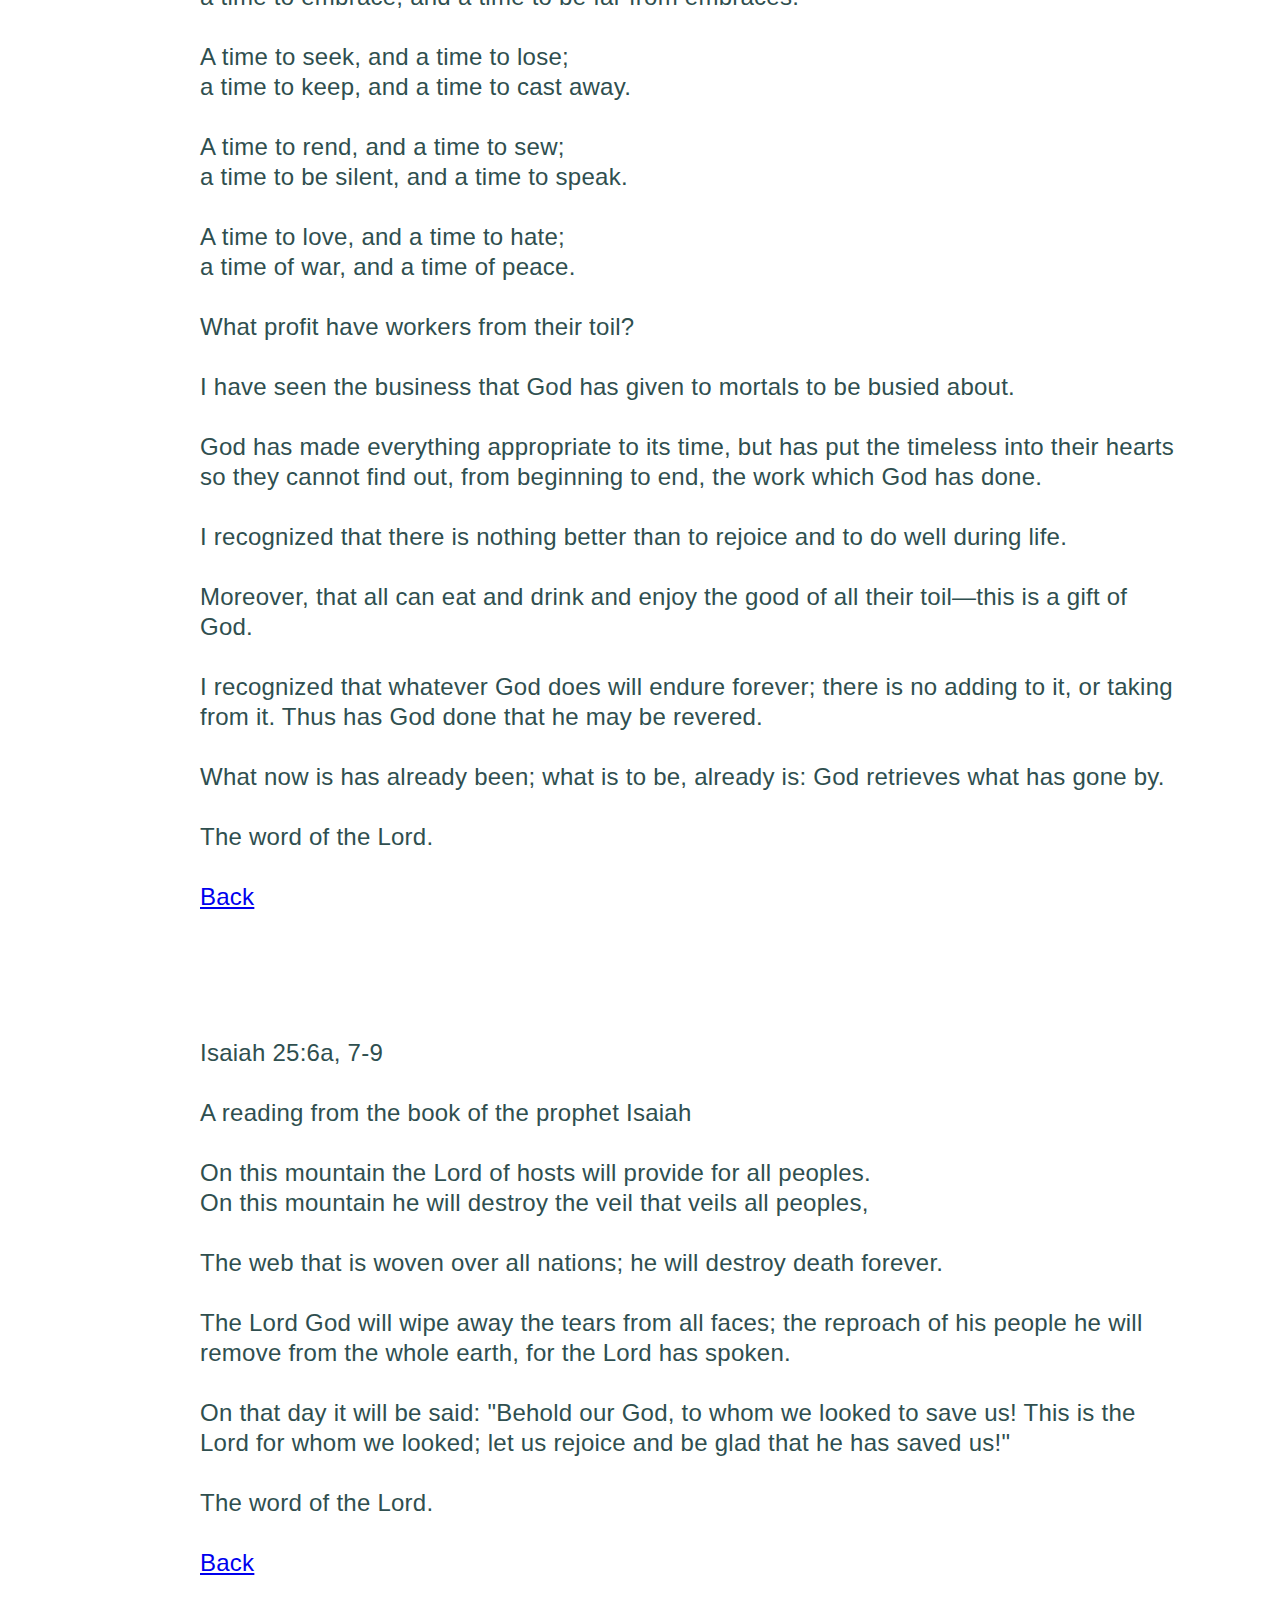
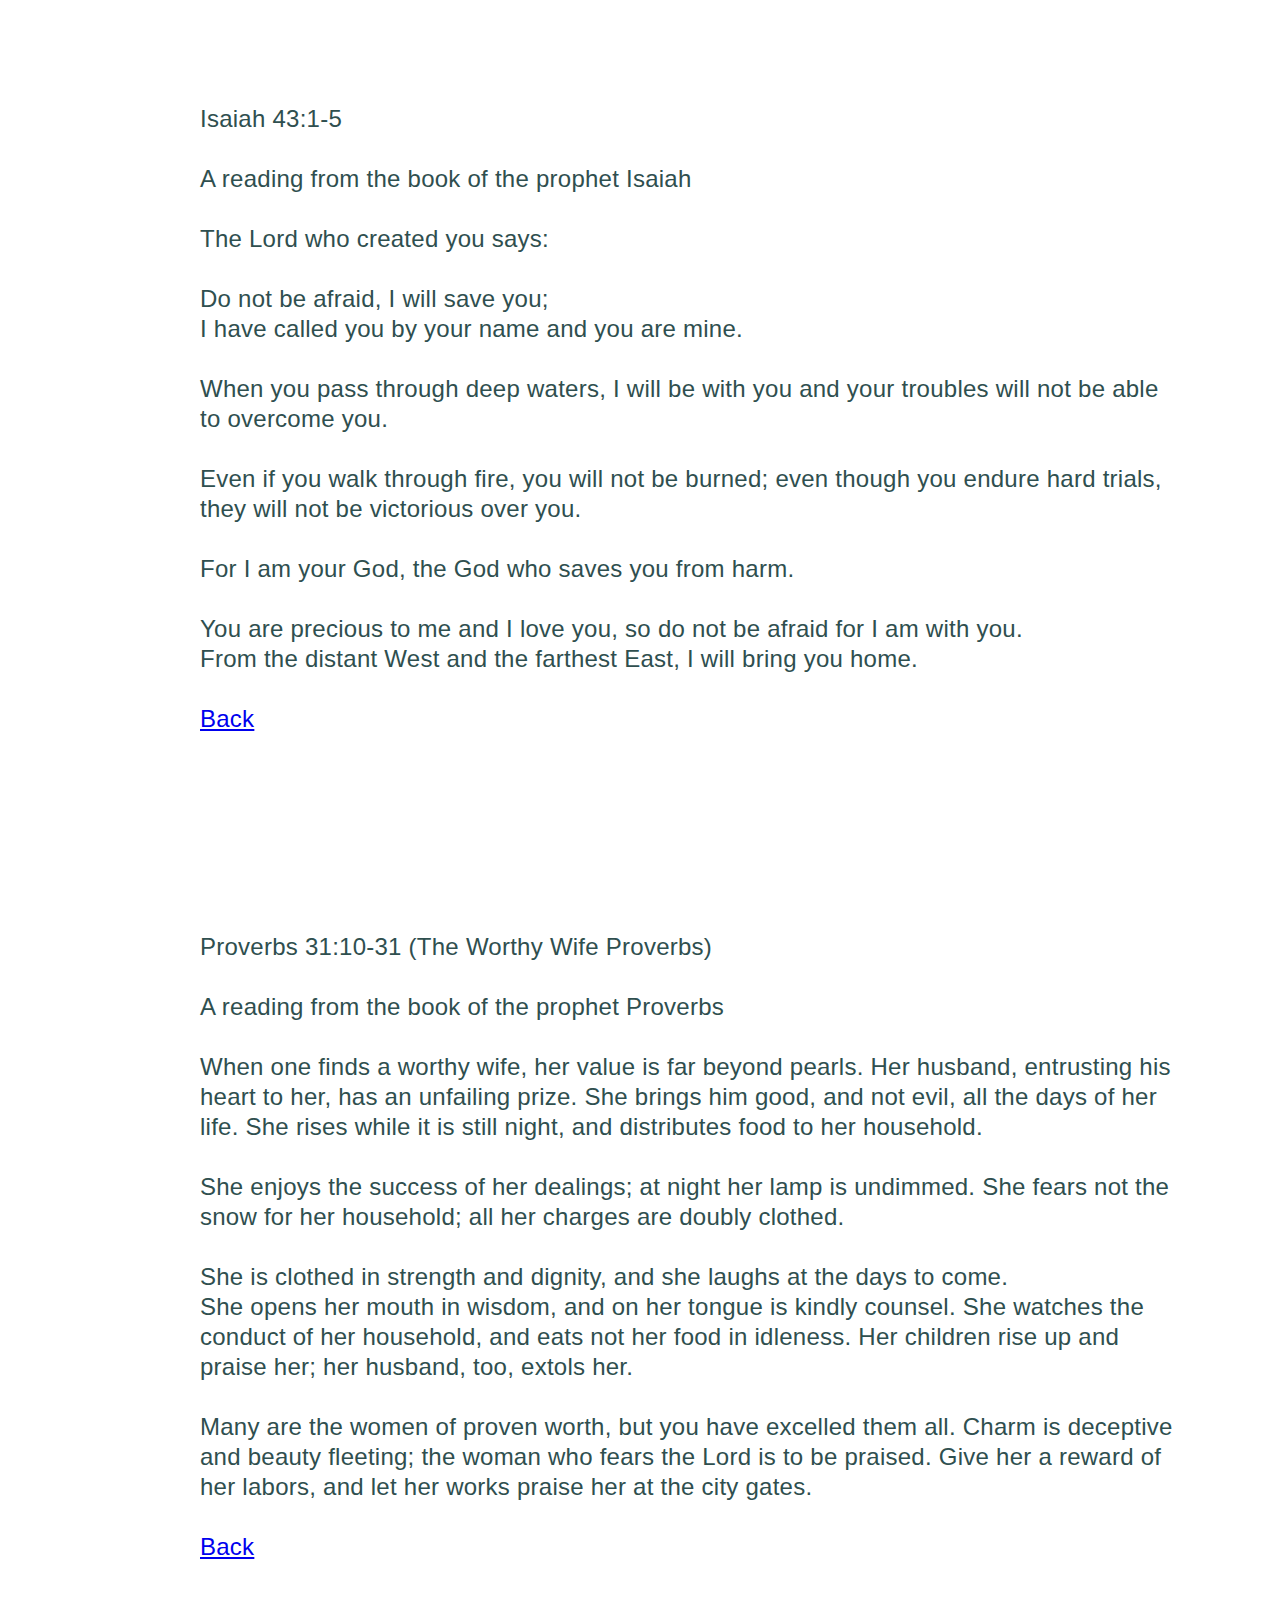
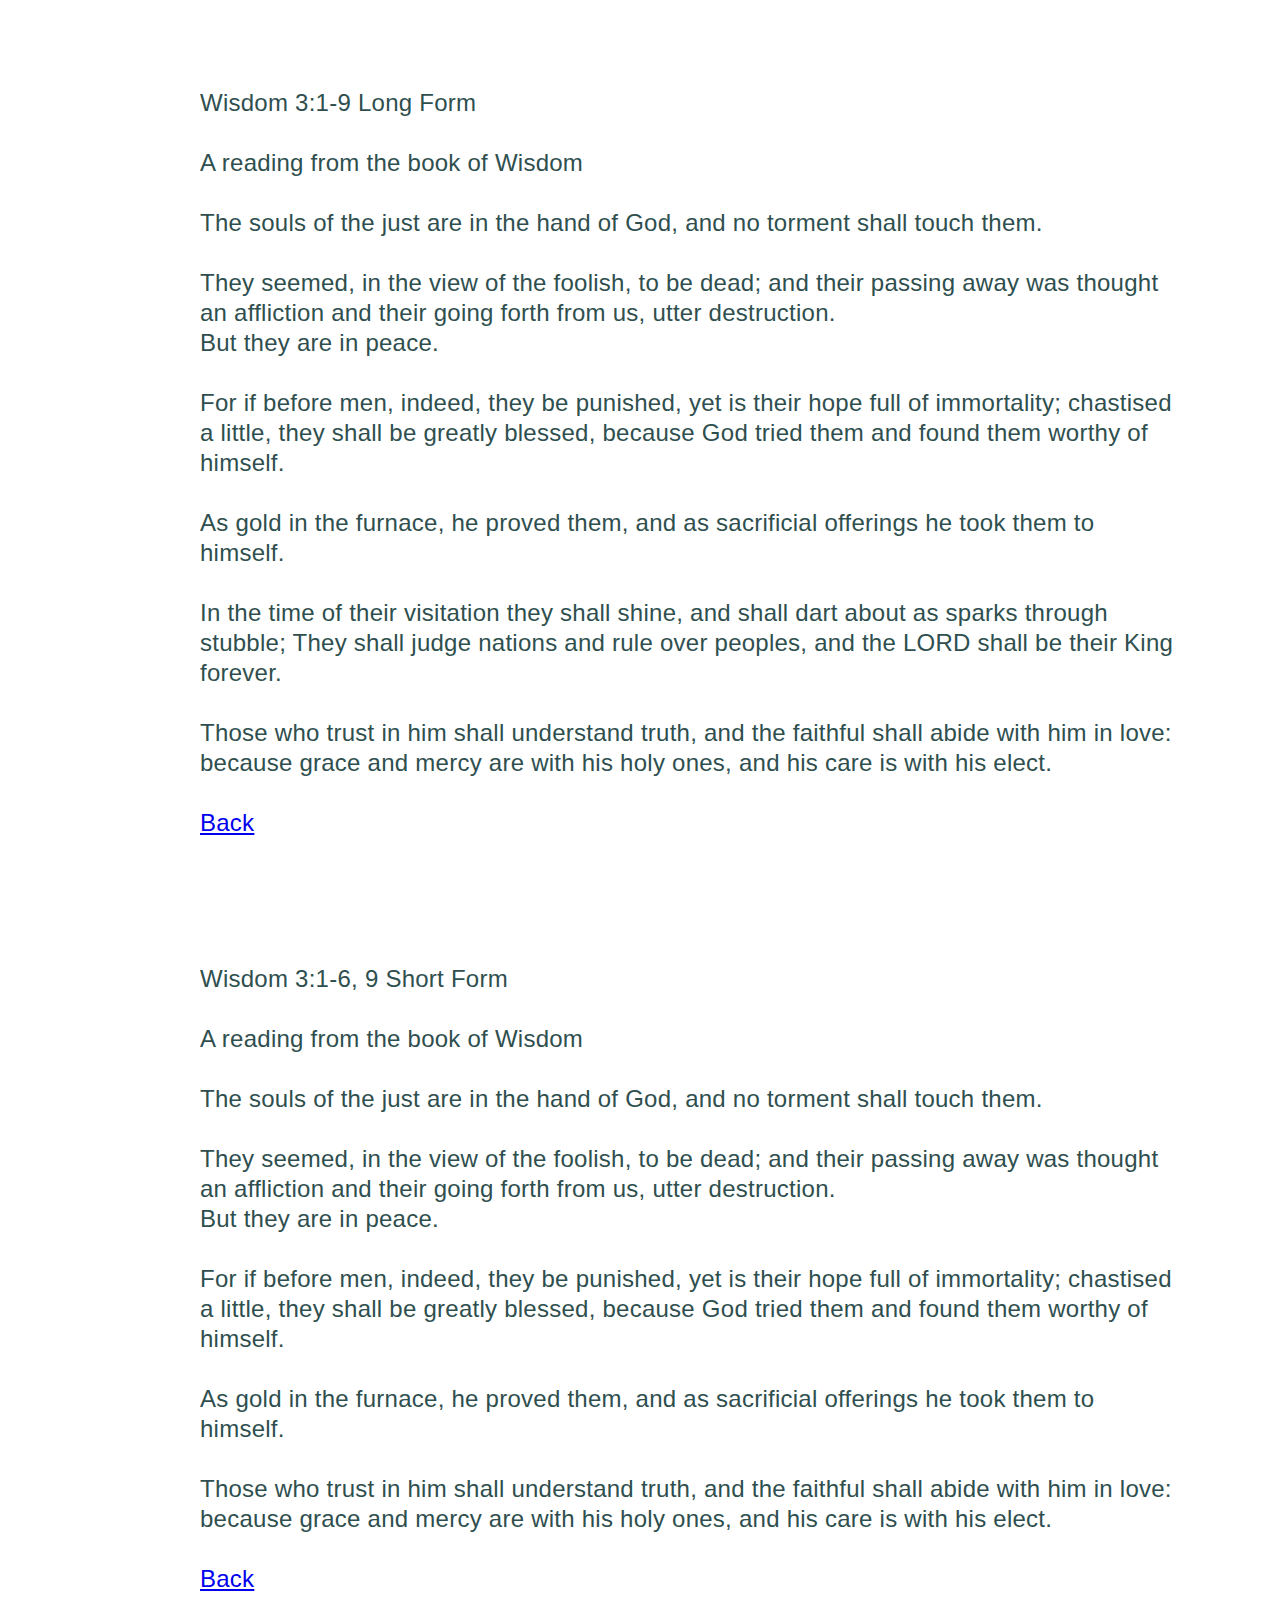
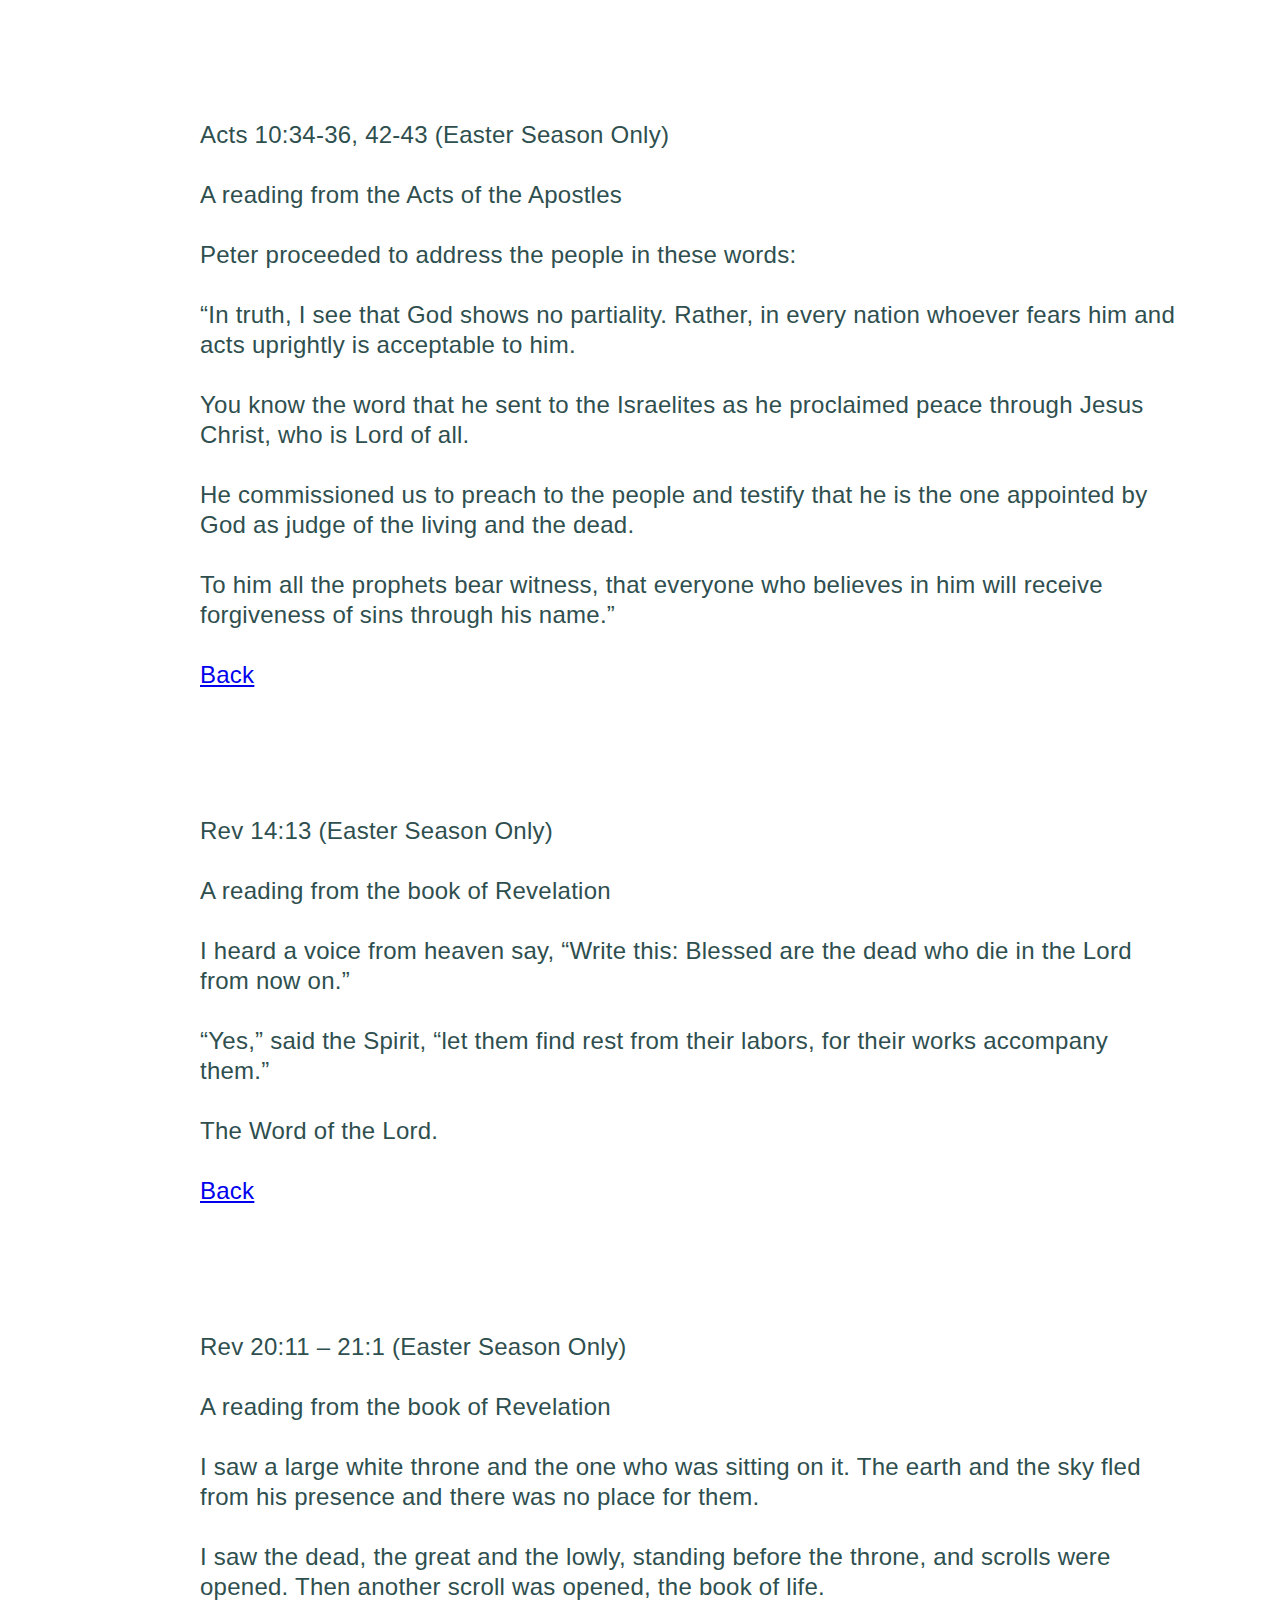
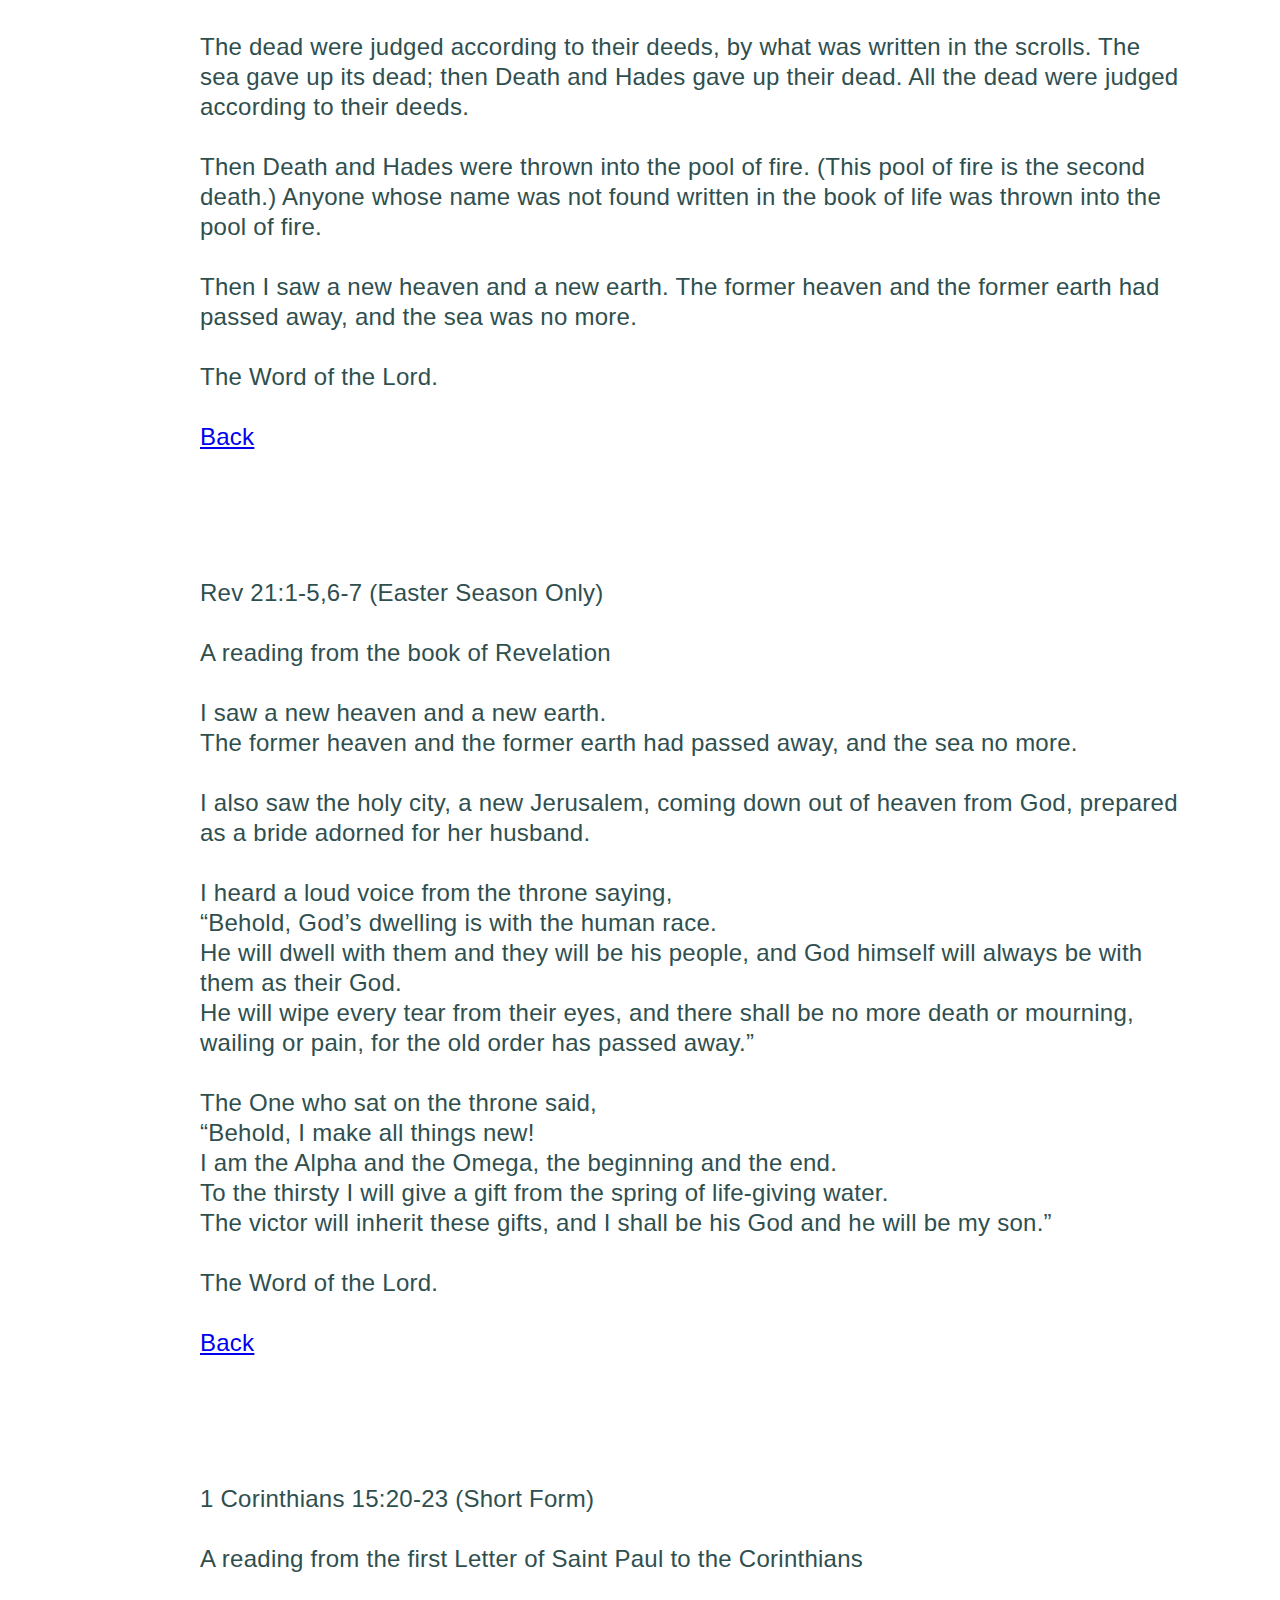
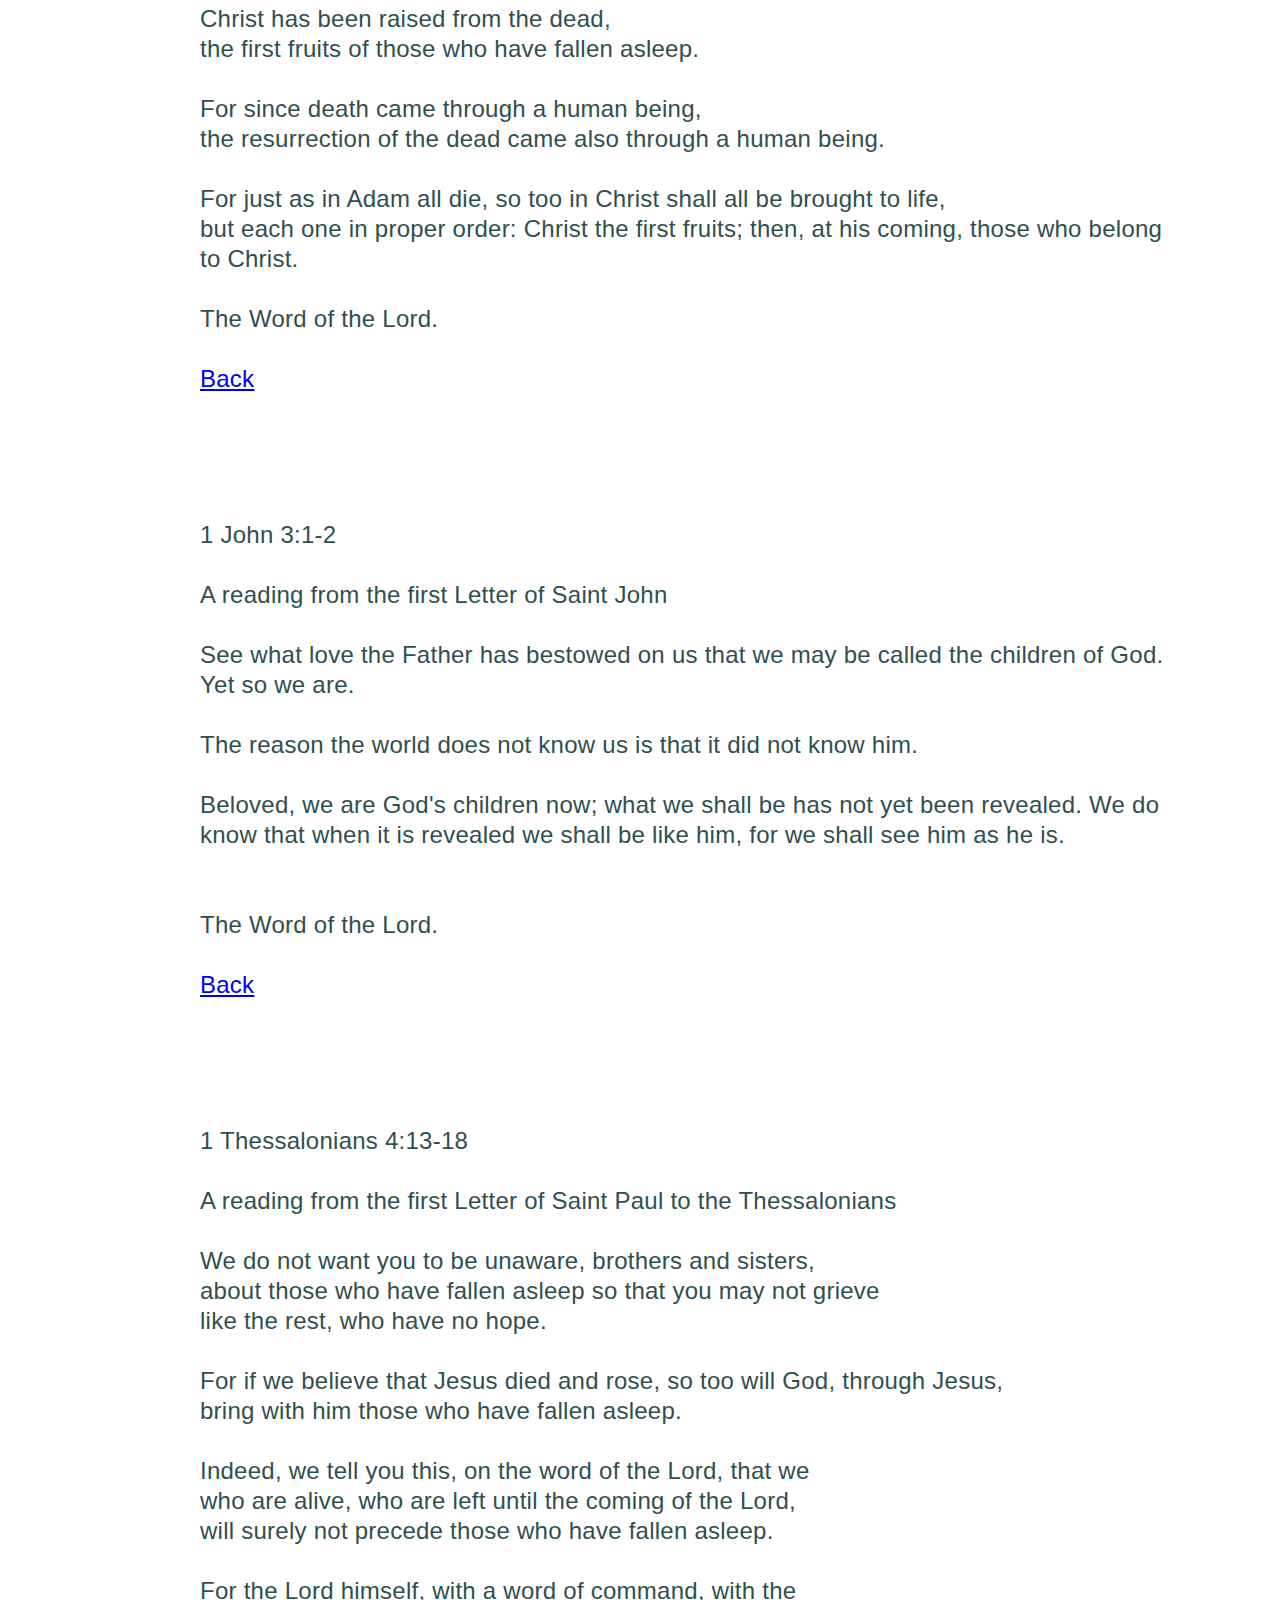
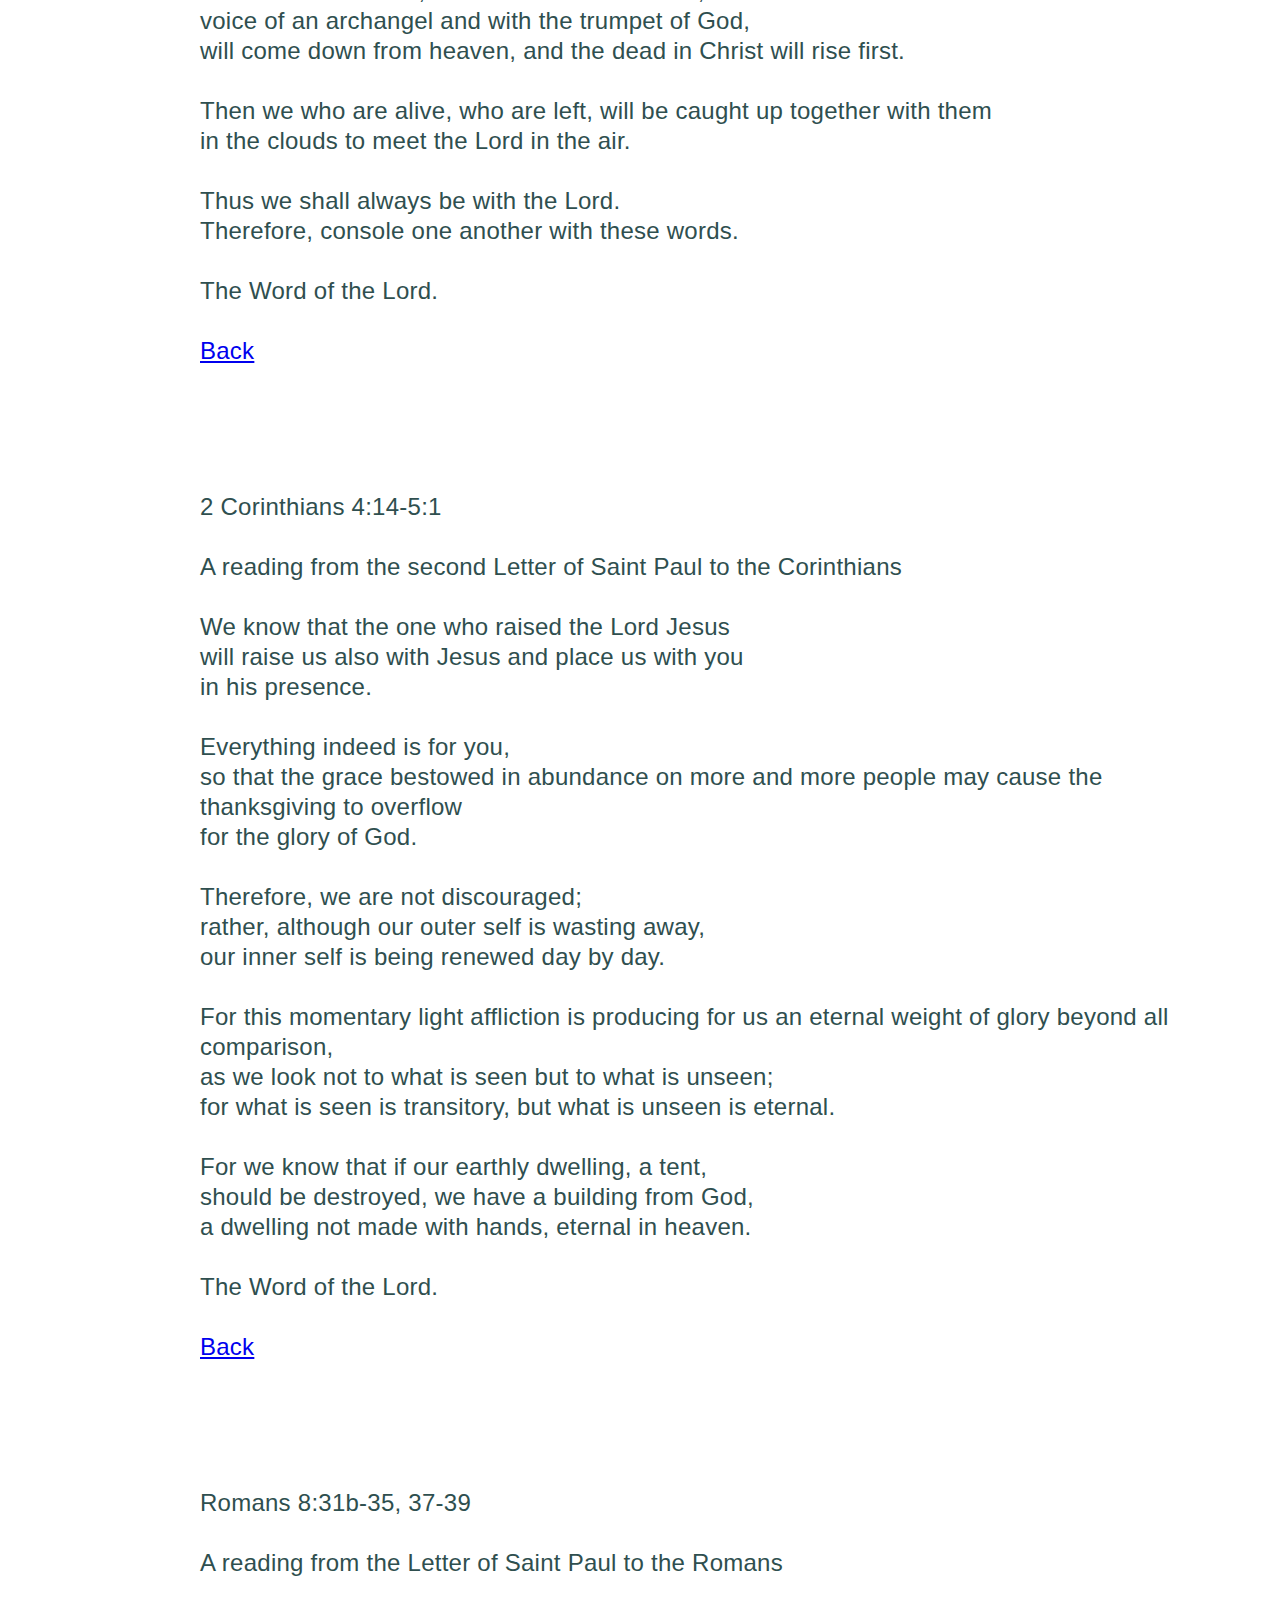
<file: sacraments.html>
<!DOCTYPE html>
<html lang="en">

<head>
	<meta charset="UTF-8" />
	<meta name="viewport" content="width=device-width, initial-scale=1.0" />
	<link href="https://fonts.googleapis.com/css2?family=Bebas+Neue&display=swap" rel="stylesheet" />
	<link rel="stylesheet" href="./style.css" />
	<link rel="stylesheet" href="./pagestyle.css" />
	<link rel="stylesheet" href="./pagenavbar.css">
	<link rel="stylesheet" href="./pagenavbar2.css">
	<link rel="stylesheet" href="./footer.css" />
	<link rel="stylesheet" href="./pagenavbar.css">

	<title>Ellen Estallo Demo for Saint James The Less Church</title>

</head>
<style>
	@media (max-width: 768px) {

		.logo {
			height: 40px;
		}

		.top-space,
		.page-nav-links,
		.page-text-james-less,
		.page-text-roman {
			display: none
		}

		.page-navbar {
			height: 60px;
		}

		.hamburger,
		.top-mobile-space,
		.centered-photo-mobile,
		.church-address {
			display: block;
		}

		.page-text-james-less,
		.section-title,
		.section-title-centered,
		.section-title-centered-in-dark,
		.section-in-dark,
		.section-in-dark-from-right,
		.section-title-inside-box,
		.title,
		.title-centered,
		.title-centered-in-dark,
		.text-in-dark-from-right,
		.title-inside-box,
		.text,
		.text-in-dark,
		.text-centered,
		.text-centered-in-dark,
		.text-inside-box,
		.full-width-text,
		.church-address {
			margin-top: 0px;
			margin-left: 30px;
			margin-right: 30px;
		}

		.content-50-50-box,
		.content-65-35-box {
			display: flex;
			flex-wrap: wrap;
			flex-direction: column;
		}

		.page-text-james-less {
			font-size: 60px;
		}


		.section-title,
		.section-title-centered,
		.section-in-dark,
		.section-in-dark-from-right,
		.section-title-centered-in-dark,
		.section-title-inside-box {
			font-size: 26px;
		}

		.title,
		.title-centered,
		.title-centered-in-dark,
		.title-inside-box {
			font-size: 22px;
		}

		.text,
		.text-centered,
		.text-centered-in-dark,
		.text-in-dark,
		.text-in-dark-from-right,
		.text-inside-box,
		.full-width-text {
			font-size: 18px;
		}

		.screen,
		.screen-links,
		.screen-links li,
		.screen-links a,
		.screen-links a:hover,
		.active {
			display: block;
		}

		.left-aligned-photo,
		.right-aligned-photo {
			display: none;
		}

		.centered-photo-mobile {
			display: block;
		}

		.funeral-selections {
			display: none;
		}

		.church-address {
			font-size: 14px;
			text-align: center
		}
	}
</style>

<body>

	<a href="index.html"><img src="/icon1.png" alt="Logo" class="logo" /></a>

	<nav class="page-navbar">
		<ul class="page-nav-links">
			<li class="dropdown">
				<a href="aboutus.html">About Us</a>
				<div class="dropdown-content">
					<a href="aboutus.html">Our Parish Mission</a>
					<a href="aboutus.html#servant-leaders">Our Servant Leaders</a>
					<a href="aboutus.html#parish-membership">Parish Membership</a>
					<a href="ccd.html">Religious Education</a>

				</div>
			</li>
			<li class="dropdown">
				<a href="masstimes.html">Mass Times</a>
				<div class="dropdown-content">
					<!-- <a href="masstimes.html">Our Easter Celebration</a> -->
					<a href="masstimes.html#special-events">Special Events</a>
					<a href="masstimes.html#sunday-schedule">Our Sunday Schedule</a>
					<a href="masstimes.html#prayer-and-reconciliation">Prayer and Reconciliation</a>
				</div>
			</li>
			<li class="dropdown">
				<a href="sacraments.html">Sacraments</a>
				<div class="dropdown-content">
					<a href="sacraments.html">Baptism</a>
					<a href="sacraments.html#marriage">Marriage</a>
					<a href="sacraments.html#homebound">For the Homebound</a>
					<a href="sacraments.html#anointing">Anointing of the Sick</a>
					<a href="sacraments.html#funeral">Funeral Mass</a>
				</div>
			</li>
			<li class="dropdown">
				<a href="contactus.html">Contact Us</a>
			</li>
		</ul>
	</nav>
	<div class="hamburger" id="hamburger" onclick="toggleMenu()">&#9776;</div>
	<main>
		<div class="screen" id="screen">
			<ul class="screen-links">
				<li><a href="aboutus.html">About Us</a></l>
				<li><a href="masstimes.html">Mass Times</a></l>
				<li><a href="sacraments.html">Sacraments</a></li>
				<li><a href="ccd.html">Our CCD Program</a></li>
				<li><a href="contactus.html">Contact Us</a></li>
			</ul>
		</div>
		<div class="top-space"></div>
		<div class="top-mobile-space"></div>

		<!-- BAPTISM -->
		<div class="centered-photo-mobile">
			<img src="./IMAGES/baptism-Pixabay-3899.jpg" style="width: 70%;" />
			<br><br><br>
		</div>
		<div class="section-title">
			Baptism
		</div>
		<br>
		<div class="content-65-35-box">
			<div class="content-65-left">
				<div class="text">
					"Catechesis aims to bring about in the believer an ever more mature faith in Jesus Christ,
					a deeper knowledge and love of his message, and a firm commitment to follow him."
				</div>
				<br>
				<div class="text">
					If you would like to have your child baptized, we ask that you reach out to the office to
					schedule and to receive more information.
				</div>
			</div>

			<div class="content-35-right">
				<div class="left-aligned-photo">
					<img src="./IMAGES/baptism-Pixabay-3899.jpg" style="width: 59%;" />
				</div>
			</div>
		</div>
		<br>
		<div class="text">
			The chosen godparents, also known as sponsors, are to be practicing Catholics and living examples of a
			Christ-centered life. They must be over 16 years of age, have received the Sacrament of Baptism and
			Confirmation, and if married, must be in a valid Catholic marriage.
		</div>
		<br>
		<div class="text">
			In addition, sponsor certification forms for all godparents are required no later than two weeks
			before the scheduled baptism.
		</div>
		<div id="marriage"></div><br>
		<br><br><br><br>s
		<!-- MARRIAGE -->
		<div class="dark-background-section">
			<br><br><br>
			<div class="content-50-50-box">

				<div class="content-50-left">
					<div class="right-aligned-photo" style="text-align: right; padding-right: 100px" ;>
						<br><br><br>
						<img src="./IMAGES/Marriage-iStock-1144716522.jpg" style="width: 50%;" />
					</div>
					<div class="centered-photo-mobile">
						<img src="./IMAGES/Marriage-iStock-1144716522.jpg" style="width: 60%;" />
					</div>
				</div>
				<div class="content-50-right">
					<div class="section-in-dark-from-right">
						<br>
						Marriage
					</div>
					<br>

					<div class="text-in-dark-from-right">
						Congratulations on your engagement!
					</div>
					<br><br>
					<div class="text-in-dark-from-right">
						We're overjoyed to celebrate with you with on your big day, but even more excited to
						help you prepare for the rest of the journey beyond your wedding day.
					</div>
					<br>

					<div class="text-in-dark-from-right">
						To start the process, please call the Parish Office for details.
					</div>
				</div>
			</div>
			<div id="homebound"></div>
			<br><br><br>
		</div>
		<br>
		<br><br><br><br>
		<div class="centered-photo-mobile">
			<img src="./IMAGES/homebound-communion-Pexel-Cottonbro.jpg" style="width: 60%;" />
			<br>
		</div>
		<div class="content-65-35-box">
			<br>
			<div class="section-title">
				Communion for the Homebound
			</div>
			<div class="content-65-left">
				<br>
				<div class="text">
					We all are called to care for each other, attending particuarly to those who may be
					separated from us physically, ensuring that no one is separated from us spiritually.
				</div>
				<br>
				<div class="text">
					It is through Holy Communion that we bring the true presence of the Lord to the sick, the
					aged, and the homebound.
				</div>
				<br>
				<div class="text">
					If you or someone you know needs a visit from a homebound minister, please call the parish
					office.
				</div>
				<br>
				<div class="text">
					In addition, masses are celebrated monthly at Monroe Village, Mira Vie Senior Living and
					Parker Nursing Home.
				</div>
			</div>

			<div class="content-35-right">
				<br>
				<div class="left-aligned-photo">
					<img src="./IMAGES/homebound-communion-Pexel-Cottonbro.jpg" style="width: 48%;" />
				</div>
			</div>

		</div>
		<div id="anointing"></div>
		<br><br><br><br>
		<!-- ANOINTING -->


		<div class="dark-background-section">
			<br><br><br>

			<div class="centered-photo-mobile">
				<img src="./IMAGES/anointing-iStock-1323604787.jpg" style="width: 85%;" />
			</div>
			<br>

			<div class="section-title-centered-in-dark">
				Anointing of the Sick
			</div>
			<br><br>
			<div class="content-50-50-box">

				<div class="content-50-left">

					<div class="right-aligned-photo" style="text-align: right; padding-right: 100px" ;>
						<img src="./IMAGES/anointing-iStock-1323604787.jpg" style="width: 60%;" />
					</div>
				</div>

				<div class="content-50-right">
					<div class="text-in-dark-from-right">
						It is through the Sacrament of Anointing that Jesus touches us for spiritual
						healing: that with the Holy Spirit, the we are given the gift of peace and courage
						to deal with the pain and suffering that accompany serious illness or the frailty of
						old age.
					</div>
					<br>

					<div class="text-in-dark-from-right">
						There is no need to wait until a person is at the point of death to receive the
						Sacrament of the Anointing the Sick.
					</div>
					<br>

				</div>
			</div>

			<div class="text-in-dark">
				If you or a family member is facing a serious illness or is of advanced years, please call the
				office to arrange for a pastoral visit.
			</div>
			<div id="funeral"></div>
			<br><br><br><br>

		</div>
		<!-- FUNERAL-->
		<!-- <div id="funeral">	 -->
		</div>
		<br><br><br>
		<div class="centered-photo-mobile">
			<img src="./IMAGES/funeral-iStock-Santje09.jpg" style="width: 80%;" />
		</div>
		<br>
		<div class="section-title">
			Funeral Mass
		</div>
		<br>
		<div class="text">
			The loss of a loved one is a time of sadness and grief. However, in our faith there is joy in the
			belief that a funeral represents the passing of the beloved into eternal life -- a realization that
			brings great comfort at this difficult time.
		</div>
		<br>

		<div class="content-65-35-box">
			<div class="content-65-left">
				<div class="text">
					At the time of death, the funeral home is usually called first. Their staff will offer
					compassionate services and will call the church to schedule a funeral Mass. The funeral
					mass is where we gather to give praise and thanks for Christ’s victory over sin and death,
					to commend the deceased to God’s tender mercy and compassion, and to seek strength in this
					time of need.
				</div>
			</div>
			<div class="content-35-right">
				<div class="left-aligned-photo">
					<img src="./IMAGES/funeral-iStock-Santje09.jpg" style="width: 80%;" />
				</div>
			</div>
		</div>
		<br>
		<div class="text">
			Beyond merely an expression of grief, the funeral mass is an act of worship.
		</div>
		<br>
		<class="funeral-selections">
			<div class="text">
				For liturgical planning purposes, please choose from any of the readings below:
				<ul>
					<li class="text-inside-box">Old Testament Readings</li>
					<br>
					<ul>
						<a href="sacraments.html#Ecclesiastes">Ecclesiastes 3:1-15</a><br>
						<a href="sacraments.html#Isaiah25">Isaiah 25:6a, 7-9</a><br>
						<a href="sacraments.html#Isaiah43">Isaiah 43:1-5</a><br>
						<a href="sacraments.html#Proverbs">Proverbs 31:10-31 (The Worthy Wife
							Proverbs)</a><br>
						<a href="sacraments.html#WisdomLong">Wisdom 3:1-9 (Long Form)</a><br>
						<a href="sacraments.html#WisdomShort">Wisdom 3:1-6, 9 (Short Form)</a><br>
					</ul>
					<br>
					<li class="text-inside-box">Old Testament Readings for the Easter Season </li>
					<br>
					<ul>
						<a href="sacraments.html#Acts">Acts 10:34-36, 42-43</a><br>
						<a href="sacraments.html#Rev14">Rev 14:13</a><br>
						<a href="sacraments.html#Rev20">Rev 20:11 – 21:1</a><br>
						<a href="sacraments.html#Rev21">Rev 21:1-5,6-7</a><br>
					</ul>
					<br>
					<li class="text-inside-box">New Testament Readings</li>
					<br>
					<ul>
						<a href="sacraments.html#Corinthians1">1 Corinthians 15:20-23 (Short Form)</a><br>
						<a href="sacraments.html#John">1 John 3:1-2</a><br>
						<a href="sacraments.html#Thessalonians">1 Thessalonians 4:13-18</a><br>
						<a href="sacraments.html#Corinthians2">2 Corinthians 4:14-5:1</a><br>
						<a href="sacraments.html#Romans8">Romans 8:31b-35, 37-39</a><br>
						<a href="sacraments.html#Romans5">Romans 5:5-11</a><br>
						<a href="sacraments.html#Romans6">Romans 6:3-9</a><br>
						<a href="sacraments.html#Romans14">Romans 14:7-9, 10b – 12</a><br>
						<ul>

						</ul>
			</div>
			<br>
			<div class="bulletin">
				<div class="text">Finally, click
					<a href="./pdf/universalPrayers.pdf">here</a> for the Universal Prayers and <a
						href="./pdf/hymnSuggestions.pdf">here</a> for suggested appropriate hymns for the
					funeral liturgy.
				</div>
			</div>


			<!-- OLD TESTAMENT -->
			<!-- 1 Eccesliastes -->
			<div id="Ecclesiastes"></div>
			<br><br><br><br><br><br>
			<div class="dark-divider"></div>
			<br>
			<div class="text">Ecclesiastes 3:1-15
				<br><br>
				A reading from the book of Ecclesiastes
				<br><br>
				There is an appointed time for everything,<br>
				and a time for every affair under the heavens.<br><br>
				A time to give birth, and a time to die;<br>
				a time to plant, and a time to uproot the plant.<br><br>
				A time to kill, and a time to heal;<br>
				a time to tear down, and a time to build.<br><br>
				A time to weep, and a time to laugh;<br>
				a time to mourn, and a time to dance.<br><br>
				A time to scatter stones, and a time to gather them;<br>
				a time to embrace, and a time to be far from embraces.<br><br>
				A time to seek, and a time to lose;<br>
				a time to keep, and a time to cast away.<br><br>
				A time to rend, and a time to sew;<br>
				a time to be silent, and a time to speak.<br><br>
				A time to love, and a time to hate;<br>
				a time of war, and a time of peace.<br><br>

				What profit have workers from their toil?<br><br>
				I have seen the business that God has given to mortals to be busied about.<br><br>
				God has made everything appropriate to its time, but has put the timeless into their hearts so
				they cannot find out, from beginning to end, the work which God has done.<br><br>
				I recognized that there is nothing better than to rejoice and to do well during life.<br><br>
				Moreover, that all can eat and drink and enjoy the good of all their toil—this is a gift of
				God.<br><br>
				I recognized that whatever God does will endure forever; there is no adding to it, or taking
				from it. Thus has God done that he may be revered.<br><br>
				What now is has already been; what is to be, already is: God retrieves what has gone by.<br><br>
				The word of the Lord.
				<br><br>
				<a href="sacraments.html#funeral">Back</a>
			</div>

			<!-- 2 Isaiah 25 -->
			<div id="Isaiah25"></div>
			<br><br><br><br><br><br>
			<div class="dark-divider"></div><br>
			<div class="text">Isaiah 25:6a, 7-9
				<br><br>
				A reading from the book of the prophet Isaiah
				<br><br>
				On this mountain the Lord of hosts
				will provide for all peoples.<br>
				On this mountain he will destroy
				the veil that veils all peoples,<br><br>
				The web that is woven over all nations;
				he will destroy death forever. <br><br>
				The Lord God will wipe away the tears from all faces;
				the reproach of his people he will remove
				from the whole earth, for the Lord has spoken. <br><br>
				On that day it will be said:
				"Behold our God, to whom we looked to save us!
				This is the Lord for whom we looked;
				let us rejoice and be glad that he has saved us!"<br><br>
				The word of the Lord.
				<br><br>
				<a href="sacraments.html#funeral">Back</a>
				<br>
			</div>

			<!-- 3 Isaiah 43 -->
			<div id="Isaiah43"></div>
			<br><br><br><br><br><br>
			<div class="dark-divider"></div><br>
			<div class="text">Isaiah 43:1-5
				<br><br>
				A reading from the book of the prophet Isaiah
				<br><br>
				The Lord who created you says:<br><br>
				Do not be afraid, I will save you;<br>
				I have called you by your name and you are mine.<br><br>
				When you pass through deep waters, I will be with you and your troubles will not be able to
				overcome you. <br><br>
				Even if you walk through fire, you will not be burned;
				even though you endure hard trials,
				they will not be victorious over you. <br><br>
				For I am your God, the God who saves you from harm.<br><br>
				You are precious to me and I love you,
				so do not be afraid for I am with you.<br>
				From the distant West and the farthest East,
				I will bring you home.
				<br><br>
				<a href="sacraments.html#funeral">Back</a>
				<br>
			</div>
			<br><br><br><br>

			<!-- 4 Proverbs -->
			<div id="Proverbs"></div>
			<br><br><br><br><br><br>
			<div class="dark-divider"></div><br>
			<div class="text">Proverbs 31:10-31 (The Worthy Wife Proverbs)
				<br><br>
				A reading from the book of the prophet Proverbs
				<br><br>
				When one finds a worthy wife, her value is far beyond pearls. Her husband, entrusting his heart
				to her, has an unfailing prize. She brings him good, and not evil, all the days of her life. She
				rises while it is still night, and distributes food to her household.<br><br>
				She enjoys the success of her dealings; at night her lamp is undimmed. She fears not the snow
				for her household; all her charges are doubly clothed.<br>
				<br>She is clothed in strength and dignity, and she laughs at the days to come. <br>
				She opens her mouth in wisdom, and on her tongue is kindly counsel. She watches the conduct of
				her household, and eats not her food in idleness. Her children rise up and praise her; her
				husband, too, extols her.<br><br>
				Many are the women of proven worth, but you have excelled them all. Charm is deceptive and
				beauty fleeting; the woman who fears the Lord is to be praised. Give her a reward of her labors,
				and let her works praise her at the city gates.
				<br><br>
				<a href="sacraments.html#funeral">Back</a>
				<br>
			</div>

			<!-- 5 WisdomLong -->
			<div id="WisdomLong"></div>
			<br><br><br><br><br><br>
			<div class="dark-divider"></div><br>
			<div class="text">Wisdom 3:1-9 Long Form
				<br><br>
				A reading from the book of Wisdom
				<br><br>

				The souls of the just are in the hand of God,
				and no torment shall touch them.<br><br>
				They seemed, in the view of the foolish, to be dead;
				and their passing away was thought an affliction
				and their going forth from us, utter destruction.<br>
				But they are in peace.<br><br>
				For if before men, indeed, they be punished,
				yet is their hope full of immortality;
				chastised a little, they shall be greatly blessed,
				because God tried them
				and found them worthy of himself.<br><br>
				As gold in the furnace, he proved them,
				and as sacrificial offerings he took them to himself.<br><br>
				In the time of their visitation they shall shine,
				and shall dart about as sparks through stubble;
				They shall judge nations and rule over peoples,
				and the LORD shall be their King forever.<br><br>
				Those who trust in him shall understand truth,
				and the faithful shall abide with him in love:
				because grace and mercy are with his holy ones,
				and his care is with his elect.
				<br><br>
				<a href="sacraments.html#funeral">Back</a>
				<br>
			</div>

			<!-- 6 WisdomShort -->
			<div id="WisdomShort"></div>
			<br><br><br><br><br><br>
			<div class="dark-divider"></div><br>
			<div class="text">Wisdom 3:1-6, 9 Short Form
				<br><br>
				A reading from the book of Wisdom
				<br><br>
				The souls of the just are in the hand of God,
				and no torment shall touch them.<br><br>
				They seemed, in the view of the foolish, to be dead;
				and their passing away was thought an affliction
				and their going forth from us, utter destruction.<br>
				But they are in peace.<br><br>
				For if before men, indeed, they be punished,
				yet is their hope full of immortality;
				chastised a little, they shall be greatly blessed,
				because God tried them
				and found them worthy of himself.<br><br>
				As gold in the furnace, he proved them,
				and as sacrificial offerings he took them to himself.
				<br><br>Those who trust in him shall understand truth,
				and the faithful shall abide with him in love:
				because grace and mercy are with his holy ones,
				and his care is with his elect.
				<br><br>
				<a href="sacraments.html#funeral">Back</a>
				<br>
			</div>

			<!-- OLD TESTAMENT for EASTER -->
			<!-- 7 Acts -->

			<div id="Acts"></div>
			<br><br><br><br><br><br>
			<div class="dark-divider"></div><br>
			<div class="text">Acts 10:34-36, 42-43 (Easter Season Only)
				<br><br>
				A reading from the Acts of the Apostles
				<br><br>
				Peter proceeded to address the people in these words:<br><br>
				“In truth, I see that God shows no partiality. Rather, in every
				nation whoever fears him and acts uprightly is acceptable to
				him. <br><br>You know the word that he sent to the Israelites as he
				proclaimed peace through Jesus Christ, who is Lord of all.<br><br>
				He commissioned us to preach to the people and testify
				that he is the one appointed by God as judge of the living and the dead. <br><br> To him all the
				prophets bear witness, that everyone who believes in him will receive forgiveness of sins
				through his name.”

				<br><br>
				<a href="sacraments.html#funeral">Back</a>
				<br>
			</div>

			<!-- 8 Rev14 -->
			<div id="Rev14"></div>
			<br><br><br><br><br><br>
			<div class="dark-divider"></div><br>
			<div class="text">Rev 14:13 (Easter Season Only)
				<br><br>
				A reading from the book of Revelation
				<br><br>
				I heard a voice from heaven say, “Write this: Blessed are the
				dead who die in the Lord from now on.”
				<br><br>“Yes,” said the Spirit,
				“let them find rest from their labors, for their works accompany
				them.”
				<br><br>
				The Word of the Lord.
				<br><br>
				<a href="sacraments.html#funeral">Back</a>
				<br>
			</div>

			<!-- 9 Rev20 -->
			<div id="Rev20"></div>
			<br><br><br><br><br><br>
			<div class="dark-divider"></div><br>
			<div class="text">Rev 20:11 – 21:1 (Easter Season Only)
				<br><br>
				A reading from the book of Revelation
				<br><br>
				I saw a large white throne and the one who was sitting on it.
				The earth and the sky fled from his presence and there was no
				place for them. <br><br>I saw the dead, the great and the lowly, standing
				before the throne, and scrolls were opened. Then another
				scroll was opened, the book of life. <br><br> The dead were judged
				according to their deeds, by what was written in the scrolls. The
				sea gave up its dead; then Death and Hades gave up their dead.
				All the dead were judged according to their deeds. <br><br> Then
				Death and Hades were thrown into the pool of fire. (This pool
				of fire is the second death.) Anyone whose name was not
				found written in the book of life was thrown into the pool of fire.<br><br>
				Then I saw a new heaven and a new earth. The former heaven
				and the former earth had passed away, and the sea was no
				more.

				<br><br>
				The Word of the Lord.
				<br><br>
				<a href="sacraments.html#funeral">Back</a>
				<br>
			</div>

			<!-- 10 Rev21 -->
			<div id="Rev21"></div>
			<br><br><br><br><br><br>
			<div class="dark-divider"></div><br>
			<div class="text">Rev 21:1-5,6-7 (Easter Season Only)
				<br><br>
				A reading from the book of Revelation
				<br><br>
				I saw a new heaven and a new earth. <br>The former heaven and the former earth had passed away,
				and the sea no more. <br><br>I also saw the holy city, a new Jerusalem, coming down out of
				heaven from God, prepared as a bride adorned for her husband. <br><br>I heard a loud voice from
				the throne saying, <br>“Behold, God’s dwelling is with the human race. <br> He will dwell with
				them and they will be his people, and God himself will always be with them as their God. <br>He
				will wipe every tear from their eyes, and there shall be no more death or mourning, wailing or
				pain, for the old order has passed away.” <br><br>
				The One who sat on the throne said, <br>“Behold, I make all things new! <br>I am the Alpha and
				the Omega, the beginning and the end. <br>To the thirsty I will give a gift from the spring of
				life-giving water.<br> The victor will inherit these gifts, and I shall be his God and he will
				be my son.”


				<br><br>
				The Word of the Lord.
				<br><br>
				<a href="sacraments.html#funeral">Back</a>
				<br>
			</div>

			<!-- NEW TESTAMENT -->
			<!-- A.  Corinthians 1 -->
			<div id="Corinthians1"></div>
			<br><br><br><br><br><br>
			<div class="dark-divider"></div><br>
			<div class="text">1 Corinthians 15:20-23 (Short Form)
				<br><br>
				A reading from the first Letter of Saint Paul to the Corinthians
				<br><br>
				Christ has been raised from the dead,<br>
				the first fruits of those who have fallen asleep.<br><br>
				For since death came through a human being, <br>
				the resurrection of the dead came also through a human being.<br><br>
				For just as in Adam all die, so too in Christ shall all be brought to life,<br>
				but each one in proper order:
				Christ the first fruits; then, at his coming, those who belong to Christ.
				<br><br>
				The Word of the Lord.
				<br><br>
				<a href="sacraments.html#funeral">Back</a>
				<br>
			</div>

			<!--B .  1 John 3:1-2 -->
			<div id="John"></div>
			<br><br><br><br><br><br>
			<div class="dark-divider"></div><br>
			<div class="text">1 John 3:1-2
				<br><br>
				A reading from the first Letter of Saint John
				<br><br>
				See what love the Father has bestowed on us
				that we may be called the children of God.<br>
				Yet so we are. <br><br>
				The reason the world does not know
				us is that it did not know him.<br><br>
				Beloved, we are God's children now; what we shall be has
				not yet been revealed. We do know that when it is revealed we shall be
				like him, for we shall see him as he is.<br>
				<br><br>
				The Word of the Lord.
				<br><br>
				<a href="sacraments.html#funeral">Back</a>
				<br>
			</div>

			<!--C .  1 Thessalonians 4:13-18 -->
			<div id="Thessalonians"></div>
			<br><br><br><br><br><br>
			<div class="dark-divider"></div><br>
			<div class="text">1 Thessalonians 4:13-18
				<br><br>
				A reading from the first Letter of Saint Paul to the Thessalonians
				<br><br>
				We do not want you to be unaware, brothers and sisters,<br>
				about those who have fallen asleep so that you may not grieve<br>
				like the rest, who have no hope.<br><br>
				For if we believe that Jesus died and rose, so too will God, through Jesus, <br>
				bring with him those who have fallen asleep.<br><br>
				Indeed, we tell you this, on the word of the Lord, that we <br>
				who are alive, who are left until the coming of the Lord,<br>
				will surely not precede those who have fallen asleep.<br><br>
				For the Lord himself, with a word of command, with the<br>
				voice of an archangel and with the trumpet of God,<br>
				will come down from heaven, and the dead in Christ will rise first.<br><br>
				Then we who are alive, who are left, will be caught up together with them <br>
				in the clouds to meet the Lord in the air.<br><br>
				Thus we shall always be with the Lord. <br>
				Therefore, console one another with these words.
				<br><br>
				The Word of the Lord.
				<br><br>
				<a href="sacraments.html#funeral">Back</a>
				<br>
			</div>

			<!--D .  2 Corinthians 4:14-5:1 -->
			<div id="Corinthians2"></div>
			<br><br><br><br><br><br>
			<div class="dark-divider"></div><br>
			<div class="text">2 Corinthians 4:14-5:1
				<br><br>
				A reading from the second Letter of Saint Paul to the Corinthians
				<br><br>
				We know that the one who raised the Lord Jesus<br>
				will raise us also with Jesus and place us with you<br>
				in his presence.<br><br>
				Everything indeed is for you, <br>
				so that the grace bestowed in abundance on more and more people may cause the thanksgiving to
				overflow<br>
				for the glory of God. <br><br>
				Therefore, we are not discouraged;<br>
				rather, although our outer self is wasting away, <br>
				our inner self is being renewed day by day. <br><br>
				For this momentary light affliction is producing for us an eternal weight of glory beyond all
				comparison,<br>
				as we look not to what is seen but to what is unseen; <br>
				for what is seen is transitory, but what is unseen is eternal. <br><br>
				For we know that if our earthly dwelling, a tent, <br>
				should be destroyed, we have a building from God,<br>
				a dwelling not made with hands, eternal in heaven.
				<br><br>
				The Word of the Lord.
				<br><br>
				<a href="sacraments.html#funeral">Back</a>
				<br>
			</div>

			<!--E .  Romans 8:31b-35, 37-39 -->
			<div id="Romans8"></div>
			<br><br><br><br><br><br>
			<div class="dark-divider"></div><br>
			<div class="text">Romans 8:31b-35, 37-39
				<br><br>
				A reading from the Letter of Saint Paul to the Romans
				<br><br>
				If God is for us, who can be against us? <br><br>
				He did not spare
				his own Son but handed him over for us all, <br>
				how will he not also give us everything else along with him?<br><br>
				Who will bring a charge against God's chosen ones?<br>
				It is God who acquits us. Who will condemn? <br>
				It is Christ Jesus who died, rather, was raised, who also is
				at the right hand of God, who indeed intercedes for us. <br><br>
				What will separate us from the love of Christ? <br>
				Will anguish, or distress, or persecution, or famine, or
				nakedness, or peril, or the sword?<br><br>
				No, in all these things we conquer overwhelmingly
				through him who loved us. <br><br>
				For I am convinced that neither death, <br>nor life, nor angels,
				nor principalities, <br> nor present things, nor
				future things, <br> nor powers, nor height, nor depth, nor any
				other creature <br>will be able to separate us from the love of
				God in Christ Jesus our Lord.<br><br>
				The Word of the Lord.
				<br><br>
				<a href="sacraments.html#funeral">Back</a>
				<br>
			</div>

			<!--F .  Romans 5:5-11 -->
			<div id="Romans5"></div>
			<br><br><br><br><br><br>
			<div class="dark-divider"></div><br>
			<div class="text">Romans 5:5-11
				<br><br>
				A reading from the Letter of Saint Paul to the Romans
				<br><br>
				Hope does not disappoint,<br>
				because the love of God has been poured out into
				our hearts through the holy Spirit that has been given to us.<br><br>
				For Christ, while we were still helpless, <br>yet died at the
				appointed time for the ungodly.<br> <br>
				Indeed, only with difficulty does one die for a just person,<br>
				though perhaps for a good person one might even find
				courage to die.<br><br>
				But God proves his love for us in that while we were still
				sinners Christ died for us.<br><br>
				How much more then, since we are now justified by his
				blood, <br>will we be saved through him from the wrath.<br><br>
				Indeed, if, while we were enemies,<br> we were reconciled to
				God through the death of his Son,
				how much more, once reconciled,
				will we be saved by his life.<br><br>
				Not only that, but we also boast of God through our
				Lord Jesus Christ, <br>through whom we have now received reconciliation.<br>
				<br><br>
				The Word of the Lord.
				<br><br>
				<a href="sacraments.html#funeral">Back</a>
				<br>
			</div>

			<!--G.  Romans 6:3-9 -->
			<div id="Romans6"></div>
			<br><br><br><br><br><br>
			<div class="dark-divider"></div><br>
			<div class="text">Romans 6:3-9
				<br><br>
				A reading from the Letter of Saint Paul to the Romans
				<br><br>
				Are you unaware that we who were baptized into Christ
				Jesus were baptized into his death?<br><br>
				We were indeed buried with him through baptism into
				death, so that, just as Christ was raised from the dead
				by the glory of the Father, we too might live in newness of life.<br><br>
				For if we have grown into union with him through a death like his,
				we shall also be united with him in the resurrection.
				We know that our old self was crucified with him, so that
				our sinful body might be done away with, that we might
				no longer be in slavery to sin.
				For a dead person has been absolved from sin. <br><br>
				If, then, we have died with Christ, we believe that we
				shall also live with him. We know that Christ, raised from
				the dead, dies no more; death no longer has power over him.
				<br><br>
				The Word of the Lord.
				<br><br>
				<a href="sacraments.html#funeral">Back</a>
				<br>
			</div>

			<!--H.  Romans 14:7-9, 10b – 12-->
			<div id="Romans14"></div>
			<br><br><br><br><br><br>
			<div class="dark-divider"></div><br>
			<div class="text">Romans 14:7-9, 10b – 12
				<br><br>
				A reading from the Letter of Saint Paul to the Romans
				<br><br>
				None of us lives for oneself, and no one dies for oneself.
				For if we live, we live for the Lord, and if we die, we die for the Lord;
				so then, whether we live or die, we are the Lord's.<br><br>
				For this is why Christ died and came to life, that he might
				be Lord of both the dead and the living.
				For we shall all stand before the judgment seat of God;
				for it is written: <br><br>

				''As I live, says the Lord, every knee shall bend before me,
				and every tongue shall give praise to God. "<br><br>

				So then each of us shall give an account of himself to God.
				<br><br>
				The Word of the Lord.
				<br><br>
				<a href="sacraments.html#funeral">Back</a>
				<br>
			</div>

			<div class="bulletin">
				<div class="text">Please click
					<a href="universalPrayers">here</a> for the Universal Prayers and <a
						href="universalPrayers">here</a> for suggested liturgical hymns.
					<!-- <a href="./2025April27_Parish634 Easter.pdf">here</a> for our current parish bulletin. -->
				</div>
			</div>
			</div>

			<br><br><br><br><br>
			<div class="church-address">
				36 Lincoln Ave., Jamesburg, NJ | Tel. 732-521-0100
			</div>
			<br><br>
	</main>

</body>
<script>


	hamburgerCharacter = "&#9776;"
	crossCharacter = "&#10799;"

	function toggleMenu() {
		const screen = document.getElementById("screen");
		const hamburger = document.getElementById("hamburger");

		screen.classList.toggle("active");
		hamburger.innerHTML = screen.classList.contains("active")
			? crossCharacter : hamburgerCharacter;
	}


</script>

</html>
</file>
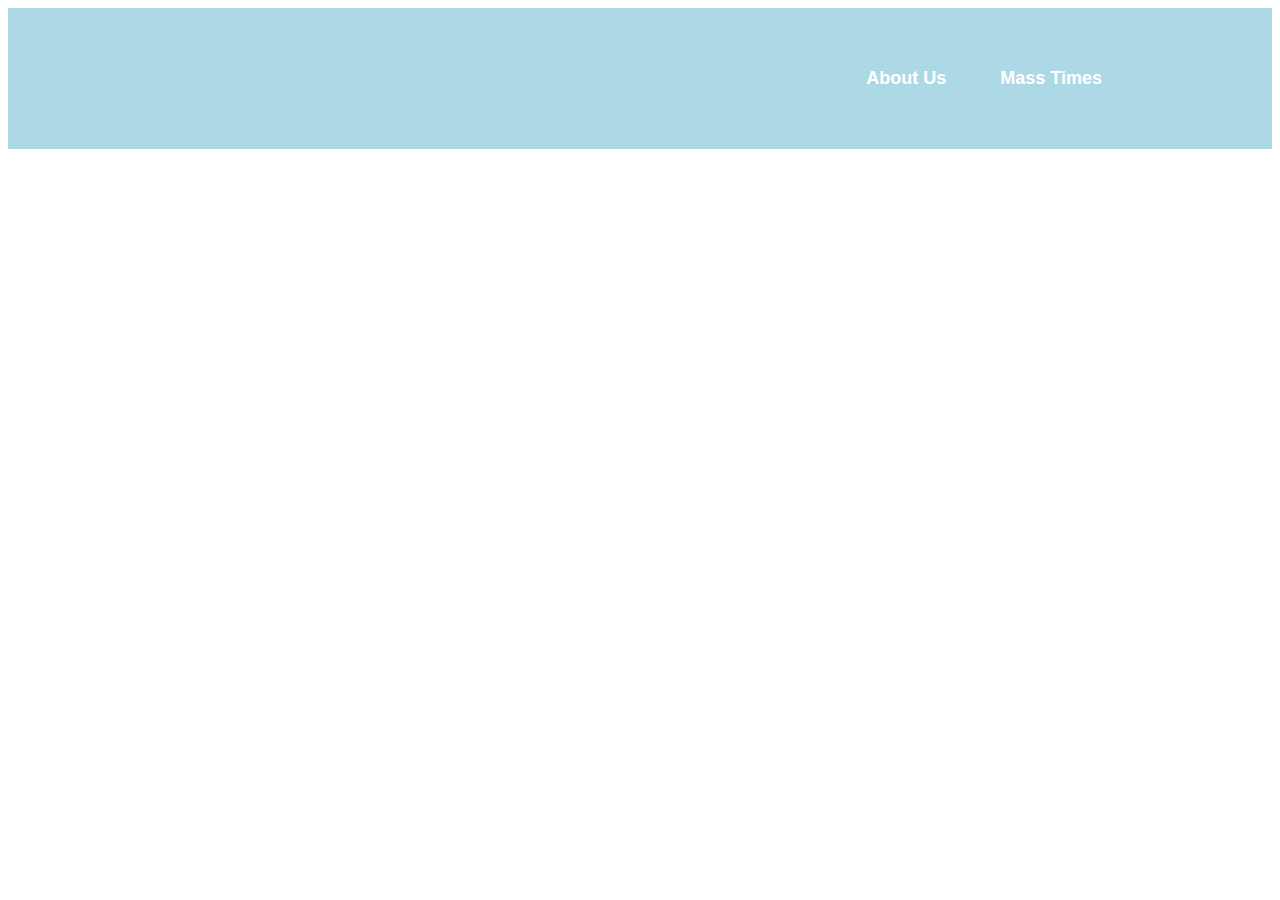
<file: test.html>
<!DOCTYPE html>
<html lang="en">
	<head>
		<meta charset="UTF-8" />
		<meta name="viewport" content="width=device-width, initial-scale=1.0" />
		<title>Navbar with Hover Effect</title>
		<style>
			.logo {
				position: absolute;
				margin: 13px 0 0 100px;
				height: 40px;
				z-index: 2;
			}

			.navbar {
				display: flex;
				justify-content: flex-end;
				align-items: center;
				z-index: 100;
				/* background-color: #f9f7e3; */
				background-color: lightblue;
			}

			.nav-links {
				margin: 0 100px 0 0;
				padding: 20px;
				display: flex;
			}

			.nav-links li {
				margin-left: 80px;
				padding: 40px 0; /* Corrected padding */
				display: inline;
			}

			.nav-links a {
				text-decoration: none;
				font: 18px "Avenir Book", sans-serif;
				font-weight: bolder;
				margin-right: 50px;
				color: white; /* Default color */
				transition: color 0.3s; /* Smooth transition for color change */
			}

			/* .nav-links a:hover {
				color: blue; /* Change color on hover */
		</style>
	</head>
	<body>
		<nav class="navbar">
			<ul class="nav-links">
				<li>
					<a href="aboutus.html">About Us</a>
					<a href="masstimes.html">Mass Times</a>
				</li>
			</ul>
		</nav>

		<script>
			const links = document.querySelectorAll(".nav-links a");

			links.forEach((link) => {
				link.addEventListener("mouseenter", () => {
					links.forEach((l) => {
						l.style.color = l === link ? "white" : "gray"; // 'white' for the hovered link
					});
				});

				link.addEventListener("mouseleave", () => {
					links.forEach((l) => (l.style.color = "white")); // Reset all links to white
				});
			});
		</script>
	</body>
</html>
</file>
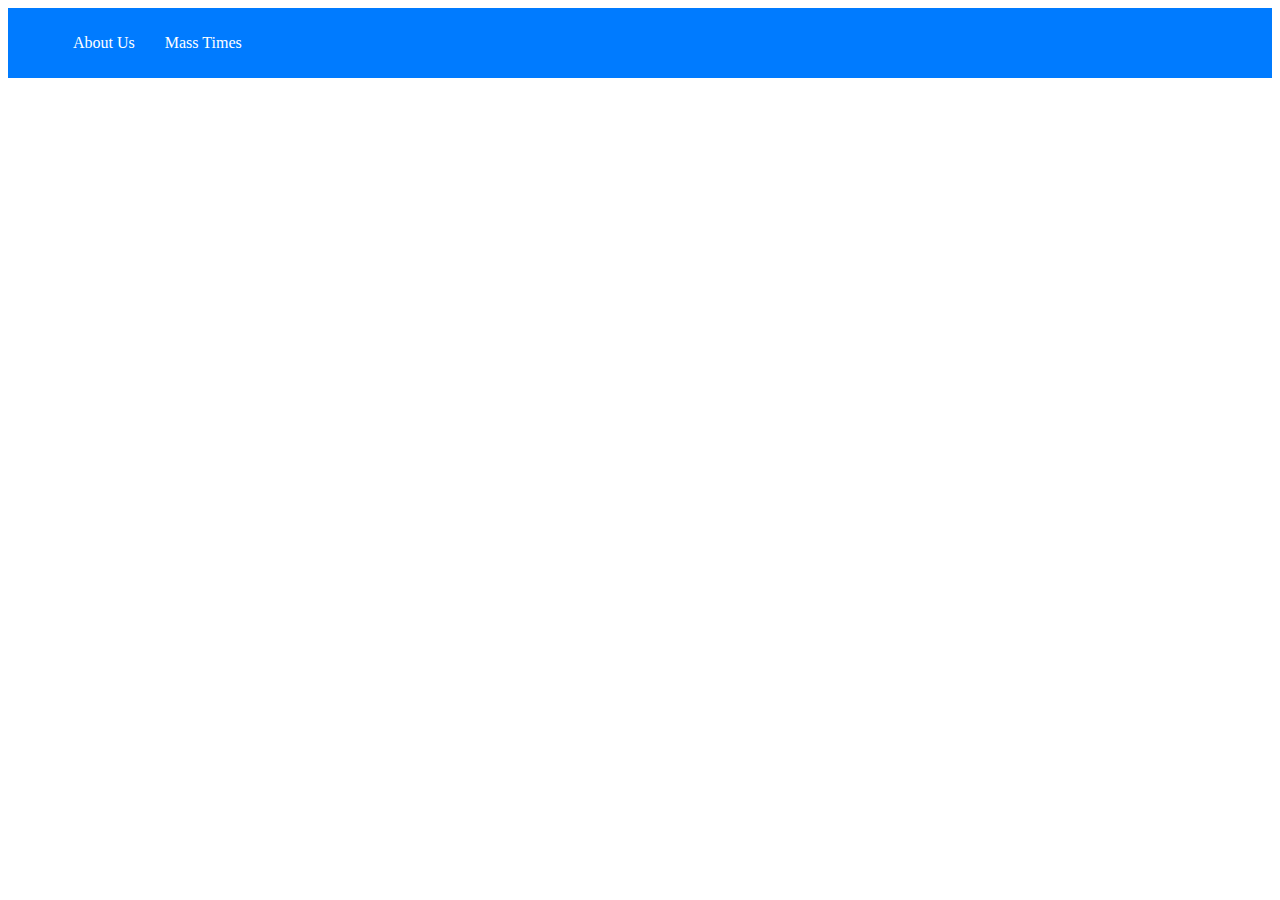
<file: Ref/respnav.html>
<!DOCTYPE html>
<html lang="en">
	
		<meta charset="UTF-8" />
		<meta name="viewport" content="width=device-width, initial-scale=1.0" />
		<title>Document</title>
		<style>
                  .navbar {
    display: flex;
    justify-content: space-between;
    align-items: center;
    background-color: #007BFF; /* Blue background */
    padding: 10px;
}

.nav-links {
    list-style: none;
    display: flex;
}

.nav-links li {
    margin: 0 15px;
}

.nav-links a {
    color: white; /* White text for better contrast */
    text-decoration: none;
}

.hamburger {
    display: none;
    font-size: 24px;
    color: white; /* White color for hamburger icon */
    cursor: pointer;
}

/* Mobile styles */
@media (max-width: 768px) {
    .nav-links {
        display: none;
        flex-direction: column;
        background-color: #0056b3; /* Darker blue background for mobile */
        padding: 10px;
    }

    .nav-links.active {
        display: flex;
    }

    .nav-links a {
        color: white; /* Keep text white on mobile */
        padding: 10px 0; /* Adding space around text for better clickability */
    }

    .hamburger {
        display: block;
    }
}
            </style>
	</head>
	<body>
		<nav class="navbar">
			<div class="hamburger" onclick="toggleMenu()">☰</div>
			<ul class="nav-links" id="navLinks">
				<li class="dropdown">
					<a href="aboutus.html">About Us</a>
				</li>
				<li class="dropdown">
					<a href="masstimes.html">Mass Times</a>
				</li>
			</ul>
		</nav>
	</body>
	<script>
		function toggleMenu() {
			const navLinks = document.getElementById("navLinks");
			navLinks.classList.toggle("active");
		}
	</script>
</html>
</file>
<file: pagenavbar.css>
.logo {
	position: fixed;
	margin-left: 7%;
	margin-top: 20px;
	height: 60px;
	z-index: 10002;
}
.page-navbar {
	position: fixed;
	top: 0;
	width: 100%;
	height: 100px;
	display: flex;
	justify-content: flex-end;
	/* ? align-items: center; */

	background-color: darkslategrey;
	border-bottom: 10px solid white;

	/* ? overflow: visible; */
	z-index: 10;
}

.page-nav-links {
	display: flex;
	margin-right: 100px;

	/* list-style-type: none; */
	/* padding: 0; */
}

.page-nav-links li {
	display: inline;
	margin-top: 15px;
}

/* .page-nav-links li { */
/* float: left; */
/* position: relative; */
/* } */
.page-nav-links a {
	text-decoration: none;
	font: 22px Arial;
	letter-spacing: 0.25px;
	margin-right: 50px;

	color: rgb(255, 221, 0);
	border-bottom: 2px solid transparent;
	/* } */

	/* .page-nav-links a { */
	/* display: block; */
	/* text-align: center; */
	/* padding: 14px 16px; */
}

.page-nav-links a:hover {
	border-bottom: 2px solid rgb(255, 221, 0);
}

.hamburger {
	position: fixed;
	top: 7px;
	right: 40px;
	font-size: 50px;
	color: rgb(255, 221, 0);
	cursor: pointer;
	display: none;
	z-index: 500;
}

.screen {
	position: fixed;
	top: 0;
	left: -100%;
	width: 70%;
	height: 100vh;
	padding: 0;
	background-color: rgba(47, 79, 79, 0.853);
	display: flex;
	flex-direction: column;
	transition: left 1.5s ease;
	display: none;
}

.screen-links {
	margin-top: 230px;
	list-style-type: none;
}

.screen-links li {
	margin-bottom: 28px;
}

.screen-links a {
	text-decoration: none;
	font: 24px Arial;
	/* color: #87f9f9; */
	color: rgb(255, 221, 0);
}

.screen-links a:hover {
	text-decoration: underline;
}
.active {
	left: 0;
}

/*  */

.dropdown {
	position: relative;
}

.dropdown-content {
	display: none;
	position: absolute;
	background-color: #f9f9f9;
	min-width: 300px;
	z-index: 1;
}

.dropdown-content {
	/* display: none; */
	/* position: absolute; */
	padding-top: 20px;
	padding-left: 20px;
	padding-right: 20px;
	padding-bottom: 20px;
	/* z-index: 1; */

	left: 50%; /* Move it to the center */
	transform: translateX(-50%); /* Adjust to center it */
	white-space: nowrap; /* text doesn't wrap to a new line; width based on contents.*/
}

.dropdown:hover .dropdown-content,
.dropdown:hover .dropdown-subcontent {
	display: block;
}

.dropdown-content {
	display: none;
	position: absolute;
	background-color: #f9f9f9;
	min-width: 300px;
	z-index: 1;
}

.dropdown-content a,
.dropdown-subcontent a {
	color: #f9f7e3;
	text-decoration: none;
	display: block;

	font-family: "Arial";
	font-size: 16px;

	padding-top: 10px;
}

.dropdown-content a {
	color: black;
	padding: 5px 10px; /* Reduced vertical padding for less space */
	/* text-decoration: none; */
	/* display: block; */
	text-align: left; /* Left-align links */
}

.dropdown-subcontent {
	margin-left: 20px;
}

/* .dropdown-content a:hover {
	background-color: #f1f1f1;
} */
/* .dropdown:hover .dropdown-content {
	display: block;
} */

/*  */

/* .page-nav-links {
	list-style-type: none;
	margin: 100;
	padding: 0;
} */

/* .page-nav-links li {
	float: left;
	position: relative;
} */

/* .page-nav-links a {
	display: block;
	color: white;
	text-align: center;
	padding: 14px 16px;
	text-decoration: none;
} */

/* .page-nav-links a:hover {
	background-color: #575757;
} */

/* .dropdown-content {
	display: none;
	position: absolute;
	background-color: #f9f9f9;
	min-width: 300px;
	z-index: 1;
} */

/* .dropdown-content a {
	color: black;
	padding: 5px 10px; /* Reduced vertical padding for less space *
	text-decoration: none;
	display: block;
	font-size: 16px; /* Smaller font size *
	text-align: left; /* Left-align links *
} */

/* .dropdown-content a:hover {
	background-color: #f1f1f1;
}

.dropdown:hover .dropdown-content {
	display: block;
} */
</file>
<file: pagenavbar2.css>
.logo {
	position: fixed;
	margin-left: 7%;
	margin-top: 20px;
	height: 60px;
	z-index: 10002;
}

.hamburger {
	position: fixed;
	top: 7px;
	right: 40px;
	font-size: 50px;
	color: rgb(255, 221, 0);
	cursor: pointer;
	display: none;
	z-index: 500;
}

.screen {
	position: fixed;
	top: 0;
	left: -100%;
	width: 70%;
	height: 100vh;
	padding: 0;
	background-color: rgba(47, 79, 79, 0.853);
	display: flex;
	flex-direction: column;
	transition: left 1.5s ease;
	display: none;
}

.screen-links {
	margin-top: 230px;
	list-style-type: none;
}

.screen-links li {
	margin-bottom: 28px;
}

.screen-links a {
	text-decoration: none;
	font: 24px Arial;
	/* color: #87f9f9; */
	color: rgb(255, 221, 0);
}

.screen-links a:hover {
	text-decoration: underline;
}
.active {
	left: 0;
}
</file>
<file: style.css>
body,
html {
	min-height: 100vh;
	width: 100%;
	margin: 0;
	padding: 0;

	overflow-x: hidden;
	overflow-y: auto;
	display: flex;
	flex-direction: column;
}

.background-image {
	background-image: url("church2.jpg");
	background-position: center;
	background-repeat: no-repeat;
	background-size: cover;

	position: absolute;
	inset: 0; /* to stretch to all 4 edges */
	z-index: -1;
}

main {
	flex: 1;
}
</file>
<file: pagestyle.css>
body,
html {
	background-color: white;
}
/* SPACES */
.top-space {
	height: 180px;
	width: 100%;
}
.top-mobile-space {
	height: 135px;
	width: 100%;
	display: none;
}

.text-spacer {
	color: white;
}
/* Divider */
.divider {
	width: 100%;
	height: 0.25px;
	margin-top: 10px;
	background-color: darkslategrey;
}

/* BOXES */

.content-35-65-box {
	width: 100%;
	padding: 0;
	display: flex;
	flex-wrap: wrap;
	flex-direction: row;
}
.content-35-left {
	flex: 35%;
	margin: 0;
	padding: 0;
	box-sizing: border-box;
}

.content-65-right {
	flex: 65%;
	margin: 0;
	padding: 0;
	box-sizing: border-box;
	flex-direction: column;
}

.content-40-60-box {
	width: 100%;
	padding: 0;
	display: flex;
	flex-wrap: wrap;
	flex-direction: row;
}
.content-40-left {
	flex: 35%;
	margin: 0;
	padding: 0;
	box-sizing: border-box;
}

.content-60-right {
	flex: 65%;
	margin: 0;
	padding: 0;
	box-sizing: border-box;
	flex-direction: column;
}

.content-45-55-box {
	width: 100%;
	padding: 0;
	display: flex;
	flex-wrap: wrap;
	flex-direction: row;
}
.content-45-left {
	flex: 45%;
	margin: 0;
	padding: 0;
	box-sizing: border-box;
}

.content-55-right {
	flex: 55%;
	margin: 0;
	padding: 0;
	box-sizing: border-box;
	flex-direction: column;
}

.content-50-50-box {
	width: 100%;
	padding: 0;
	display: flex;
	flex-wrap: wrap;
	flex-direction: row;
}
.content-50-left,
.content-50-right {
	flex: 50%;
	margin: 0;
	padding: 0;
	box-sizing: border-box;
}

.content-65-35-box {
	width: 100%;
	padding: 0;
	display: flex;
	flex-wrap: wrap;
	flex-direction: row;
}
.content-65-left {
	flex: 65%;
	margin: 0;
	padding: 0;
	box-sizing: border-box;
}

.content-35-right {
	flex: 35%;
	margin: 0;
	padding: 0;
	box-sizing: border-box;
	flex-direction: column;
}

/* BACKGROUND */
.dark-background-section {
	background-color: darkslategrey;
}

/* Church Name */
.page-text-james-less,
.page-text-roman {
	margin-left: 200px;
	font: 120px "Bebas Neue", sans-serif;
	color: #ad0404;
	line-height: 1;
}
.page-text-roman {
	font: 24px Arial;
}

/* FONT FAMILY & Page Margin*/
.section-title,
.section-title-centered,
.section-in-dark,
.section-title-centered-in-dark,
.section-in-dark-from-right,
.section-title-inside-box,
.title,
.title-centered,
.title-in-the-dark,
.title-centered-in-dark,
.title-inside-box,
.text,
.text-centered,
.text-centered-in-dark,
.text-in-dark,
.text-in-dark-from-right,
.text-inside-box,
.text-spacer,
.full-width-text {
	font-family: Arial;
	margin-left: 200px;
	margin-right: 100px;
}

.section-title-inside-box,
.section-in-dark-from-right,
.title-inside-box,
.text-inside-box {
	margin-left: 0px;
}

/* FONT-COLORS */
.section-title,
.section-title-centered,
.section-title-inside-box,
.title,
.title-centered,
.title-inside-box {
	color: #ad0404;
}
.text,
.text-centered,
.full-width-text,
.text-inside-box {
	color: darkslategrey;
}
.text-spacer {
	color: white;
}

/* Text Colors in Dark Background */
.section-in-dark,
.section-title-centered-in-dark,
.section-in-dark-from-right {
	color: rgb(255, 221, 0);
}
.title-centered-in-dark,
.text-in-dark,
.text-in-dark-from-right {
	color: gainsboro;
}

.text-centered-in-dark {
	color: rgb(141, 140, 140);
}

/* FONT-SIZE */
.section-title,
.section-title-centered,
.section-in-dark,
.section-in-dark-from-right,
.section-title-centered-in-dark,
.section-title-inside-box {
	font-size: 40px;
}
.title,
.title-centered,
.title-centered-in-dark,
.title-inside-box {
	font-size: 32px;
}
.text,
.text-centered,
.text-in-dark,
.text-centered-in-dark,
.text-in-dark-from-right,
.full-width-text,
.text-inside-box {
	font-size: 24px;
}

/* Letter Spacing & Line Height */

.section-title-centered-in-dark,
.title-centered-in-dark,
.text,
.text-centered,
.text-in-dark,
.text-in-dark-from-right,
.full-width-text,
.text-centered-in-dark,
.text-inside-box,
.content-text-in-dark-from-right {
	letter-spacing: 0.25px;
	line-height: 1.25;
}

/* Text Alignment */

.section-in-dark-from-right,
.text-in-dark-from-right {
	margin-left: 0px;
}

.section-title-centered,
.section-title-centered-in-dark,
.title-centered,
.title-centered-in-dark,
.text-centered,
.text-centered-in-dark {
	text-align: center;
}

/* Images */

.left-aligned-photo {
	text-align: left;
	display: block;
}

.centered-photo-mobile {
	text-align: center;
	/* display: block; */
	display: none;
}

.right-aligned-photo {
	text-align: right;
	padding-right: 100px;
	display: block;
}
.bulletin {
	display: block;
}
.map-desktop {
	display: block;
}
.map-mobile {
	display: none;
}

.photo-mobile {
	text-align: center;
	display: none;
}
.photo-desktop {
	text-align: center;
	display: block;
}
</file>
<file: footer.css>
.footer {
	text-align: right;
}

.church-address {
	font: 14px "Avenir Book", sans-serif;
	margin-right: 100px;
	margin-bottom: 30px;
	color: white;
	/* color: black; */
}
</file>
